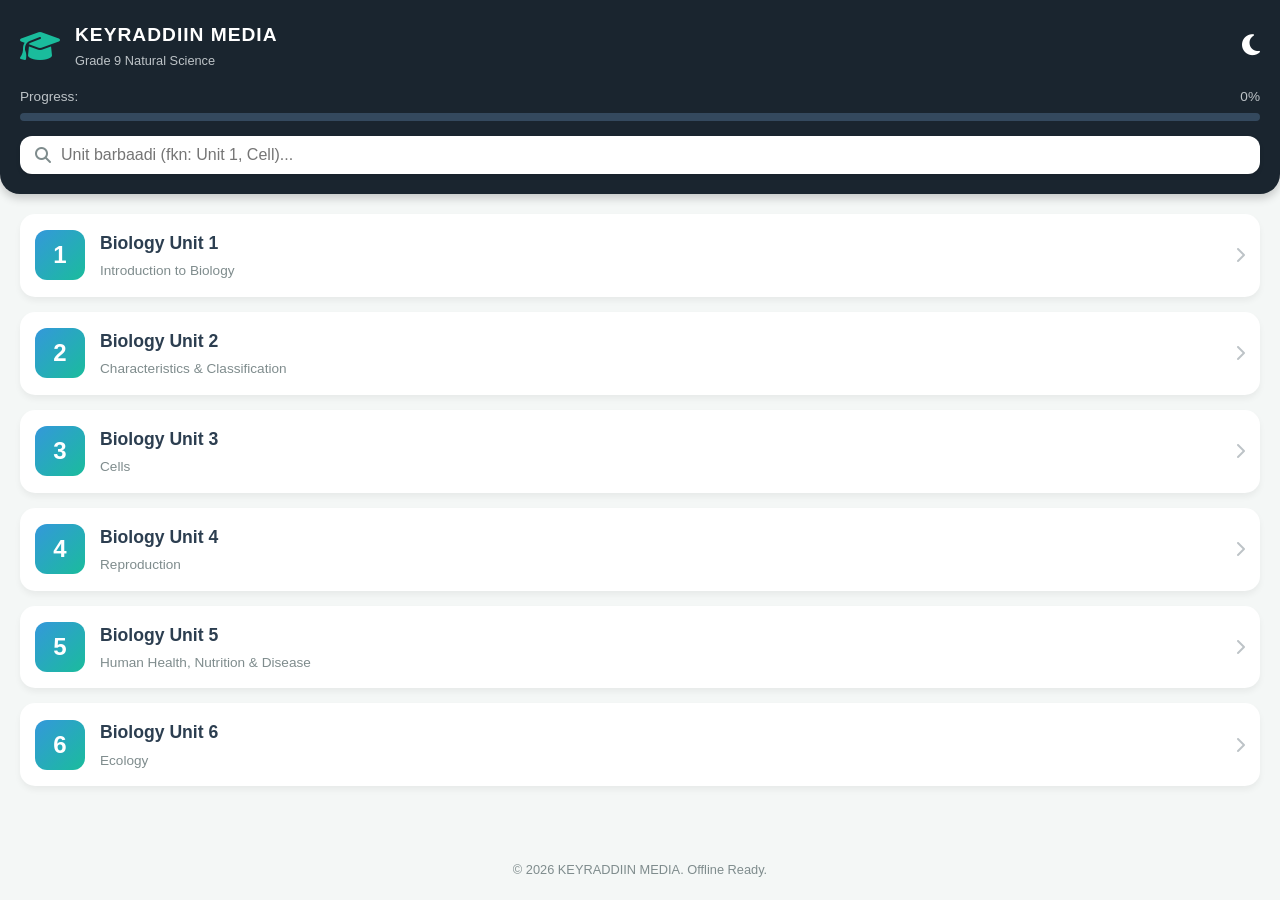
<file: index.html>
<!DOCTYPE html>
<html lang="om">
<head>
    <meta charset="UTF-8">
    <meta name="viewport" content="width=device-width, initial-scale=1.0">
    <title>Grade 9 Natural Science - KEYRADDIIN MEDIA</title>
    <link rel="stylesheet" href="css/style.css">
    <link rel="manifest" href="manifest.json">
    <!-- Font Awesome icons (Search fi Dark mode icons) -->
    <link rel="stylesheet" href="https://cdnjs.cloudflare.com/ajax/libs/font-awesome/6.4.0/css/all.min.css">
</head>
<body>
    <header>
        <div class="header-top">
            <div class="logo">
                <i class="fa-solid fa-graduation-cap"></i>
                <div>
                    <h1>KEYRADDIIN MEDIA</h1>
                    <p>Grade 9 Natural Science</p>
                </div>
            </div>
            <button id="themeToggle" class="theme-btn" onclick="toggleTheme()">
                <i class="fa-solid fa-moon"></i>
            </button>
        </div>

        <!-- Progress Bar -->
        <div class="progress-container">
            <div class="progress-text">
                <span>Progress:</span>
                <span id="progressPercent">0%</span>
            </div>
            <div class="progress-bar-bg">
                <div class="progress-bar-fill" id="progressBar" style="width: 0%;"></div>
            </div>
        </div>

        <!-- Search Bar -->
        <div class="search-container">
            <i class="fa-solid fa-search"></i>
            <input type="text" id="searchInput" placeholder="Unit barbaadi (fkn: Unit 1, Cell)..." onkeyup="searchUnits()">
        </div>
    </header>

    <main class="unit-list" id="unitList">
        <!-- Unit 1 -->
        <a href="units/biology-unit-1.html" class="unit-card" data-title="Introduction to Biology">
            <span class="unit-number">1</span>
            <div class="unit-info">
                <h2>Biology Unit 1</h2>
                <p>Introduction to Biology</p>
            </div>
            <i class="fa-solid fa-chevron-right arrow-icon"></i>
        </a>

        <!-- Unit 2 -->
        <a href="units/biology-unit-2.html" class="unit-card" data-title="Characteristics and Classification">
            <span class="unit-number">2</span>
            <div class="unit-info">
                <h2>Biology Unit 2</h2>
                <p>Characteristics & Classification</p>
            </div>
            <i class="fa-solid fa-chevron-right arrow-icon"></i>
        </a>

        <!-- Unit 3 -->
        <a href="units/biology-unit-3.html" class="unit-card" data-title="Cells">
            <span class="unit-number">3</span>
            <div class="unit-info">
                <h2>Biology Unit 3</h2>
                <p>Cells</p>
            </div>
            <i class="fa-solid fa-chevron-right arrow-icon"></i>
        </a>

        <!-- Unit 4 -->
        <a href="units/biology-unit-4.html" class="unit-card" data-title="Reproduction">
            <span class="unit-number">4</span>
            <div class="unit-info">
                <h2>Biology Unit 4</h2>
                <p>Reproduction</p>
            </div>
            <i class="fa-solid fa-chevron-right arrow-icon"></i>
        </a>

        <!-- Unit 5 -->
        <a href="units/biology-unit-5.html" class="unit-card" data-title="Human Health and Nutrition">
            <span class="unit-number">5</span>
            <div class="unit-info">
                <h2>Biology Unit 5</h2>
                <p>Human Health, Nutrition & Disease</p>
            </div>
            <i class="fa-solid fa-chevron-right arrow-icon"></i>
        </a>

        <!-- Unit 6 -->
        <a href="units/biology-unit-6.html" class="unit-card" data-title="Ecology">
            <span class="unit-number">6</span>
            <div class="unit-info">
                <h2>Biology Unit 6</h2>
                <p>Ecology</p>
            </div>
            <i class="fa-solid fa-chevron-right arrow-icon"></i>
        </a>
    </main>

    <footer>
        <p>&copy; 2026 KEYRADDIIN MEDIA. Offline Ready.</p>
    </footer>

    <script src="js/app.js"></script>
</body>
</html>
</file>
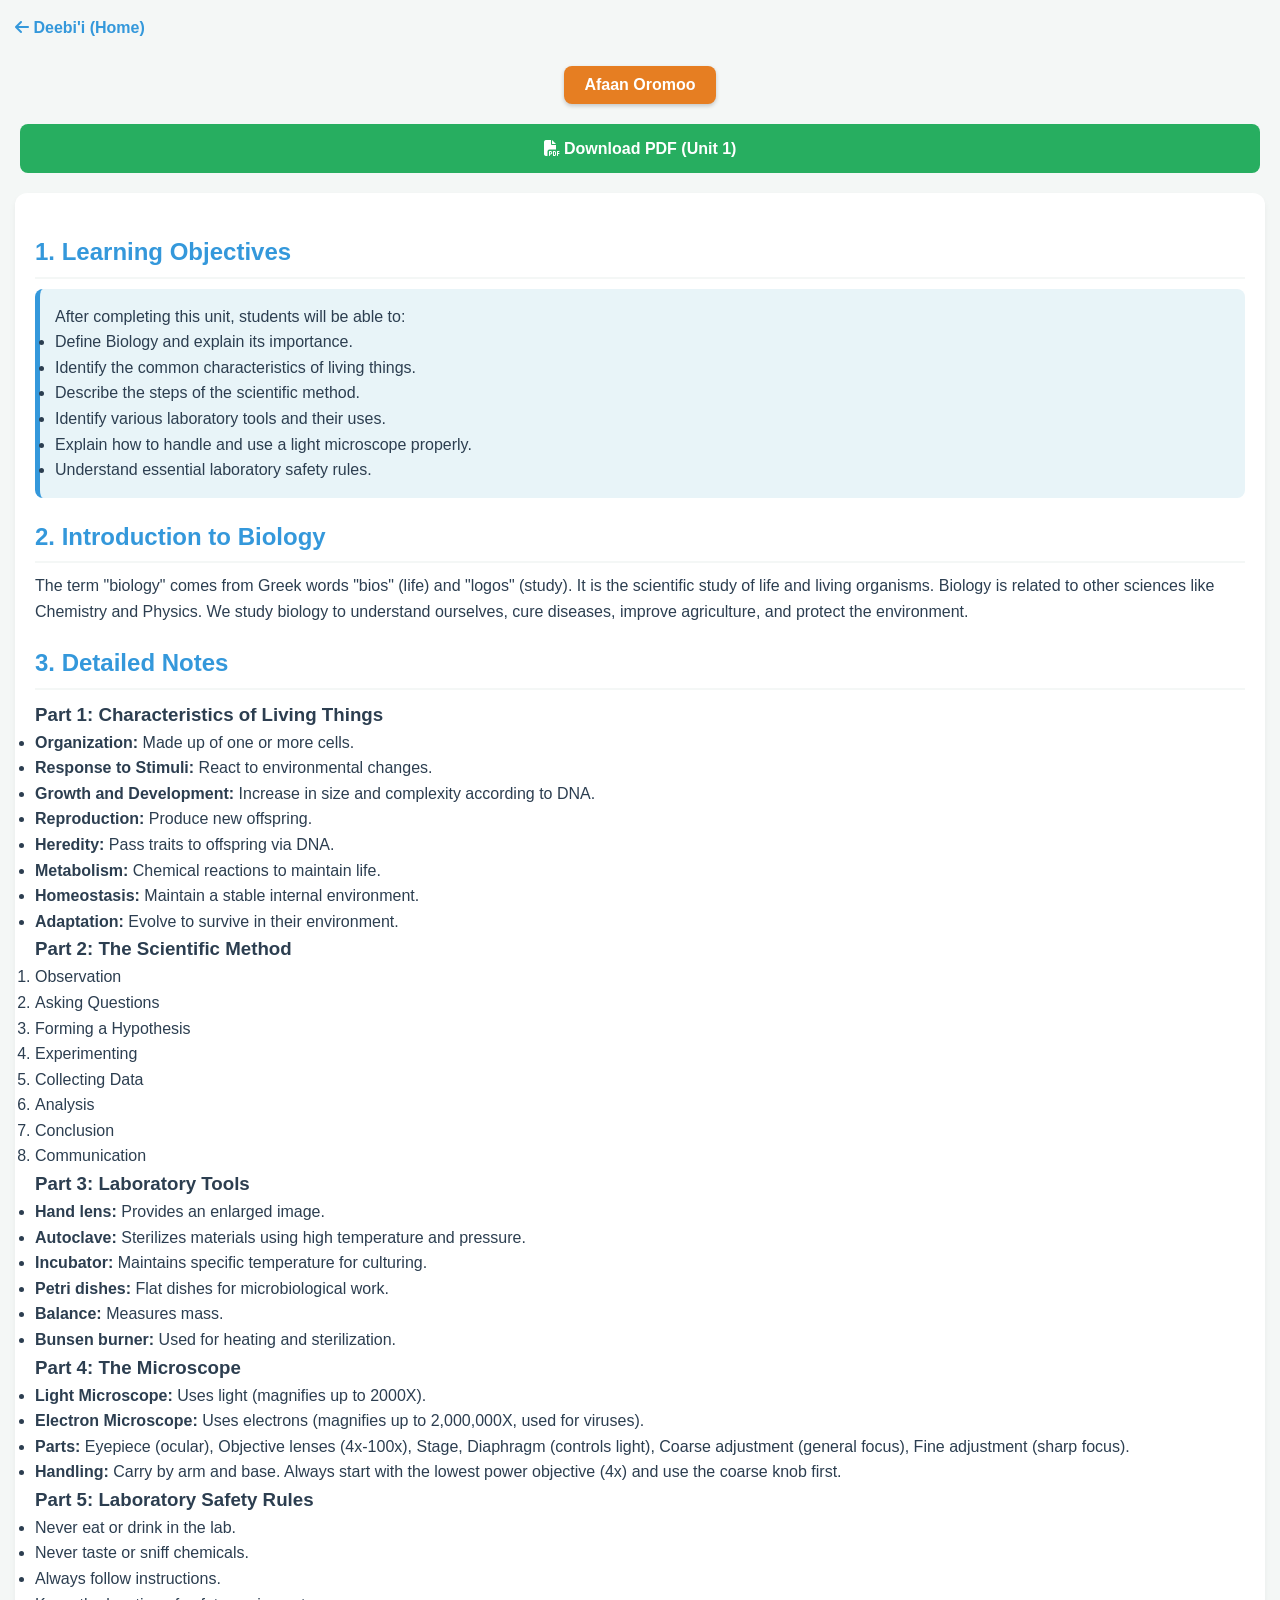
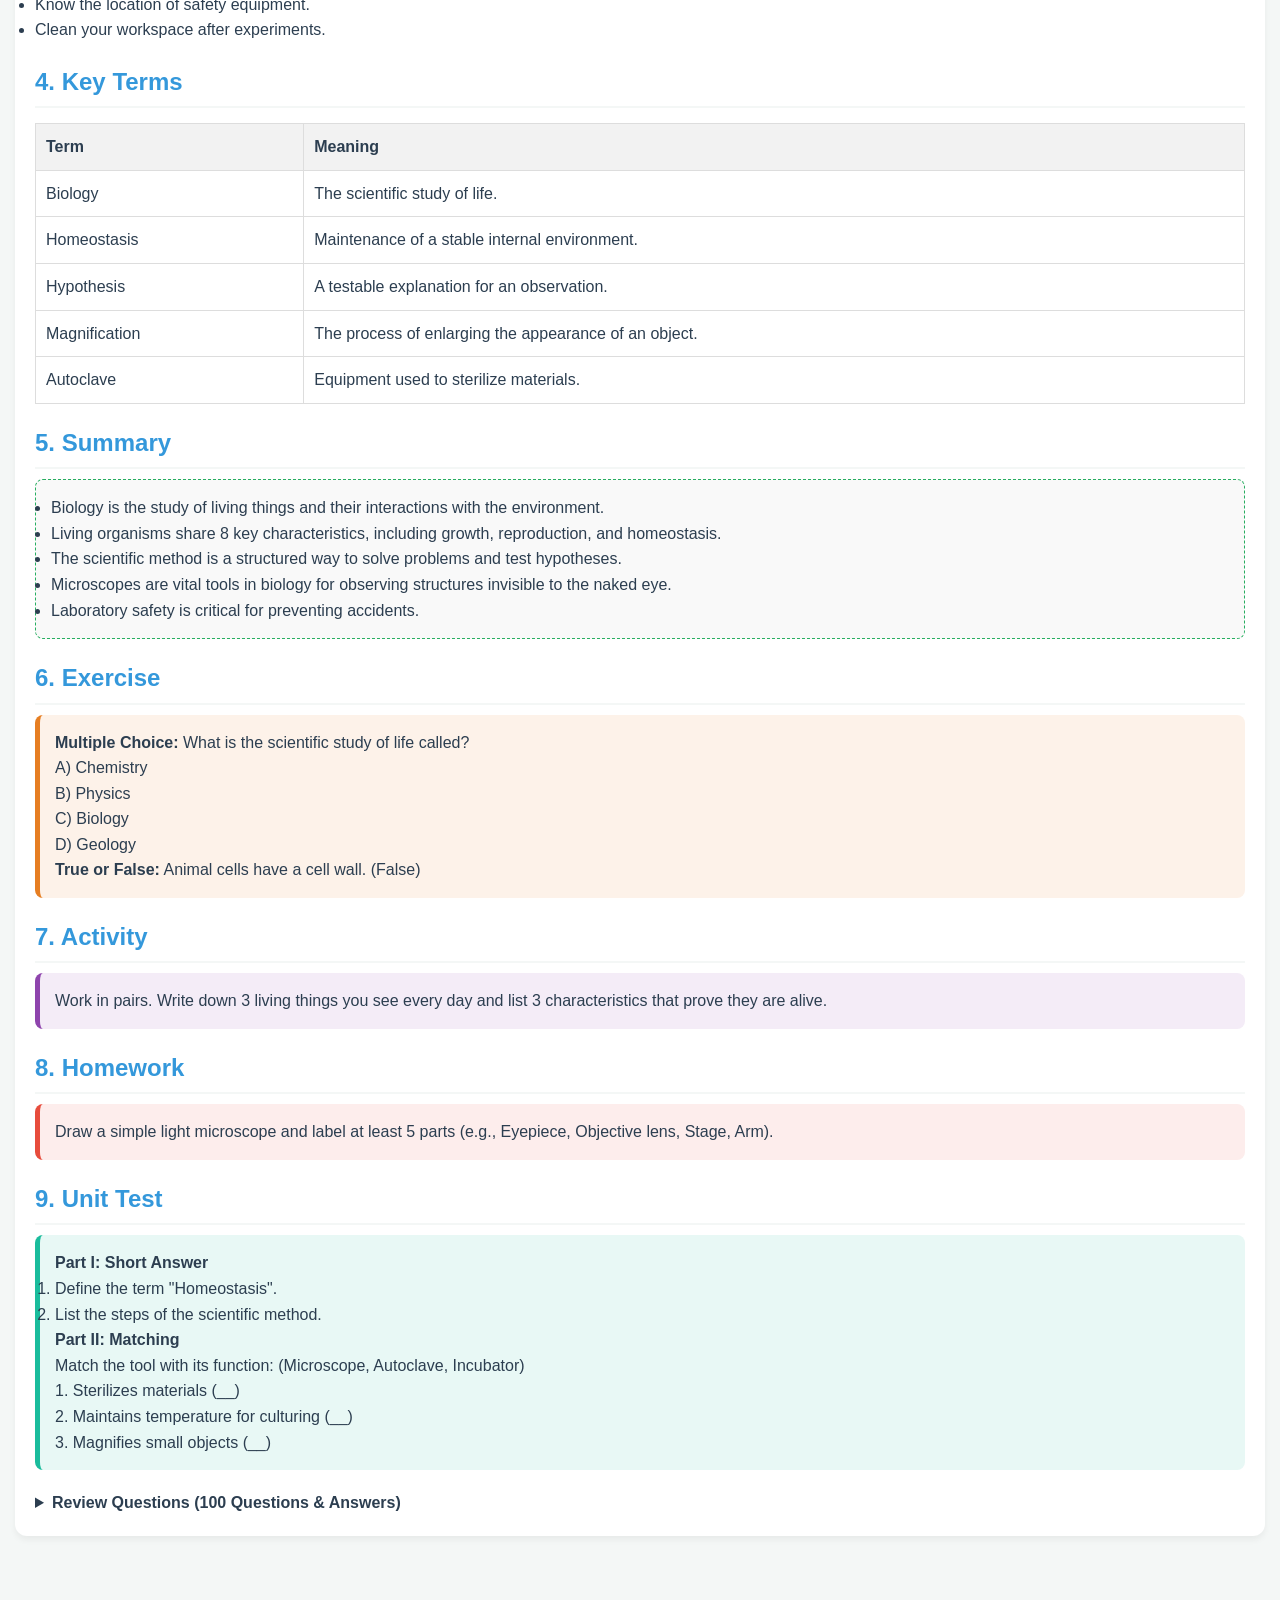
<file: units/biology-unit-1.html>
<!DOCTYPE html>
<html lang="en">
<head>
    <meta charset="UTF-8">
    <meta name="viewport" content="width=device-width, initial-scale=1.0">
    <title>Biology Unit 1 - Grade 9</title>
    <link rel="stylesheet" href="../css/style.css">
    <link rel="stylesheet" href="https://cdnjs.cloudflare.com/ajax/libs/font-awesome/6.4.0/css/all.min.css">
</head>
<body>
    <a href="../index.html" class="back-btn"><i class="fa-solid fa-arrow-left"></i> Deebi'i (Home)</a>

    <div style="text-align: center;">
        <button id="langBtn" class="lang-btn" onclick="toggleLanguage()">Afaan Oromoo</button>
    </div>

    <!-- PDF Button -->
    <a href="../pdfs/Grade_9_Biology_Unit_1_KEYRADDIIN_MEDIA.pdf" target="_blank" class="pdf-btn">
        <i class="fa-solid fa-file-pdf"></i> Download PDF (Unit 1)
    </a>

    <div class="unit-content">
        
        <!-- ================== ENGLISH VERSION ================== -->
        <div class="en-text">
            <h2 class="section-title">1. Learning Objectives</h2>
            <div class="objectives-box">
                <p>After completing this unit, students will be able to:</p>
                <ul>
                    <li>Define Biology and explain its importance.</li>
                    <li>Identify the common characteristics of living things.</li>
                    <li>Describe the steps of the scientific method.</li>
                    <li>Identify various laboratory tools and their uses.</li>
                    <li>Explain how to handle and use a light microscope properly.</li>
                    <li>Understand essential laboratory safety rules.</li>
                </ul>
            </div>

            <h2 class="section-title">2. Introduction to Biology</h2>
            <p>The term "biology" comes from Greek words "bios" (life) and "logos" (study). It is the scientific study of life and living organisms. Biology is related to other sciences like Chemistry and Physics. We study biology to understand ourselves, cure diseases, improve agriculture, and protect the environment.</p>

            <h2 class="section-title">3. Detailed Notes</h2>
            
            <h3>Part 1: Characteristics of Living Things</h3>
            <ul>
                <li><strong>Organization:</strong> Made up of one or more cells.</li>
                <li><strong>Response to Stimuli:</strong> React to environmental changes.</li>
                <li><strong>Growth and Development:</strong> Increase in size and complexity according to DNA.</li>
                <li><strong>Reproduction:</strong> Produce new offspring.</li>
                <li><strong>Heredity:</strong> Pass traits to offspring via DNA.</li>
                <li><strong>Metabolism:</strong> Chemical reactions to maintain life.</li>
                <li><strong>Homeostasis:</strong> Maintain a stable internal environment.</li>
                <li><strong>Adaptation:</strong> Evolve to survive in their environment.</li>
            </ul>

            <h3>Part 2: The Scientific Method</h3>
            <ol>
                <li>Observation</li>
                <li>Asking Questions</li>
                <li>Forming a Hypothesis</li>
                <li>Experimenting</li>
                <li>Collecting Data</li>
                <li>Analysis</li>
                <li>Conclusion</li>
                <li>Communication</li>
            </ol>

            <h3>Part 3: Laboratory Tools</h3>
            <ul>
                <li><strong>Hand lens:</strong> Provides an enlarged image.</li>
                <li><strong>Autoclave:</strong> Sterilizes materials using high temperature and pressure.</li>
                <li><strong>Incubator:</strong> Maintains specific temperature for culturing.</li>
                <li><strong>Petri dishes:</strong> Flat dishes for microbiological work.</li>
                <li><strong>Balance:</strong> Measures mass.</li>
                <li><strong>Bunsen burner:</strong> Used for heating and sterilization.</li>
            </ul>

            <h3>Part 4: The Microscope</h3>
            <ul>
                <li><strong>Light Microscope:</strong> Uses light (magnifies up to 2000X).</li>
                <li><strong>Electron Microscope:</strong> Uses electrons (magnifies up to 2,000,000X, used for viruses).</li>
                <li><strong>Parts:</strong> Eyepiece (ocular), Objective lenses (4x-100x), Stage, Diaphragm (controls light), Coarse adjustment (general focus), Fine adjustment (sharp focus).</li>
                <li><strong>Handling:</strong> Carry by arm and base. Always start with the lowest power objective (4x) and use the coarse knob first.</li>
            </ul>

            <h3>Part 5: Laboratory Safety Rules</h3>
            <ul>
                <li>Never eat or drink in the lab.</li>
                <li>Never taste or sniff chemicals.</li>
                <li>Always follow instructions.</li>
                <li>Know the location of safety equipment.</li>
                <li>Clean your workspace after experiments.</li>
            </ul>

            <h2 class="section-title">4. Key Terms</h2>
            <table class="key-terms-table">
                <tr><th>Term</th><th>Meaning</th></tr>
                <tr><td>Biology</td><td>The scientific study of life.</td></tr>
                <tr><td>Homeostasis</td><td>Maintenance of a stable internal environment.</td></tr>
                <tr><td>Hypothesis</td><td>A testable explanation for an observation.</td></tr>
                <tr><td>Magnification</td><td>The process of enlarging the appearance of an object.</td></tr>
                <tr><td>Autoclave</td><td>Equipment used to sterilize materials.</td></tr>
            </table>

            <h2 class="section-title">5. Summary</h2>
            <div class="summary-box">
                <ul>
                    <li>Biology is the study of living things and their interactions with the environment.</li>
                    <li>Living organisms share 8 key characteristics, including growth, reproduction, and homeostasis.</li>
                    <li>The scientific method is a structured way to solve problems and test hypotheses.</li>
                    <li>Microscopes are vital tools in biology for observing structures invisible to the naked eye.</li>
                    <li>Laboratory safety is critical for preventing accidents.</li>
                </ul>
            </div>

            <h2 class="section-title">6. Exercise</h2>
            <div class="exercise-box">
                <p><strong>Multiple Choice:</strong> What is the scientific study of life called?</p>
                <p>A) Chemistry <br> B) Physics <br> C) Biology <br> D) Geology</p>
                <p><strong>True or False:</strong> Animal cells have a cell wall. (False)</p>
            </div>

            <h2 class="section-title">7. Activity</h2>
            <div class="activity-box">
                <p>Work in pairs. Write down 3 living things you see every day and list 3 characteristics that prove they are alive.</p>
            </div>

            <h2 class="section-title">8. Homework</h2>
            <div class="homework-box">
                <p>Draw a simple light microscope and label at least 5 parts (e.g., Eyepiece, Objective lens, Stage, Arm).</p>
            </div>

            <h2 class="section-title">9. Unit Test</h2>
            <div class="test-box">
                <p><strong>Part I: Short Answer</strong></p>
                <ol>
                    <li>Define the term "Homeostasis".</li>
                    <li>List the steps of the scientific method.</li>
                </ol>
                <p><strong>Part II: Matching</strong></p>
                <p>Match the tool with its function: (Microscope, Autoclave, Incubator)</p>
                <p>1. Sterilizes materials (__)<br>2. Maintains temperature for culturing (__)<br>3. Magnifies small objects (__)</p>
            </div>

            <details>
                <summary><strong>Review Questions (100 Questions & Answers)</strong></summary>
                <div class="quiz-box">
                    <ol>
                        <li>What is the scientific study of life? <br><strong>A: C. Biology</strong></li>
                        <li>Which of the following is a characteristic of living things? <br><strong>A: B. Response to stimuli</strong></li>
                        <li>NOT a common characteristic of living systems? <br><strong>A: A. Being highly disordered</strong></li>
                        <li>Which tool is essential to observe cells? <br><strong>A: C. Microscope</strong></li>
                        <li>Fundamental part of biological investigation? <br><strong>A: D. Following the scientific method</strong></li>
                        <li>What does "homeostasis" refer to? <br><strong>A: D. Maintenance of relatively constant internal conditions</strong></li>
                        <li>Relationship between biology and chemistry? <br><strong>A: D. Chemistry provides tools and concepts to study biological molecules</strong></li>
                        <li>Studying living organisms requires merging info from? <br><strong>A: A. Chemistry</strong></li>
                        <li>Why do humans study living organisms? <br><strong>A: D. Because of inborn curiosity about the natural world</strong></li>
                        <li>How has biology contributed to everyday life? <br><strong>A: D. By discovering drugs used to treat diseases</strong></li>
                        <li>Example of how biology affects agriculture? <br><strong>A: C. Transformations in genetics and cell biology</strong></li>
                        <li>How does ecology help address environmental issues? <br><strong>A: C. By evaluating issues like global warming</strong></li>
                        <li>Biological process for alcoholic drinks? <br><strong>A: B. Fermentation</strong></li>
                        <li>First step in the scientific method? <br><strong>A: B. Making observations</strong></li>
                        <li>Step involving creating a testable explanation? <br><strong>A: B. Hypothesis formation</strong></li>
                        <li>Step where scientists gather and record data? <br><strong>A: A. Data collection</strong></li>
                        <li>Purpose of conducting an experiment? <br><strong>A: A. To test the hypothesis</strong></li>
                        <li>Step after analyzing the data? <br><strong>A: A. Drawing a conclusion</strong></li>
                        <li>Primary function of a hand lens? <br><strong>A: C. To magnify objects placed under it</strong></li>
                        <li>How does a hand lens assist compared to naked eye? <br><strong>A: A. It provides a clearer, larger image</strong></li>
                        <li>Which microscope is commonly used in biology? <br><strong>A: C. Compound light microscope</strong></li>
                        <li>Magnification power of a compound light microscope? <br><strong>A: C. 2000X</strong></li>
                        <li>What type of microscope uses a beam of electrons? <br><strong>A: A. Electron microscope</strong></li>
                        <li>Which is used to view viruses? <br><strong>A: B. Electron microscope</strong></li>
                        <li>Which microscope has a single lens? <br><strong>A: A. Simple light microscope</strong></li>
                        <li>What type of microscope has two eyepieces? <br><strong>A: D. Binocular compound microscope</strong></li>
                        <li>Primary use of glass slides? <br><strong>A: B. To hold specimens</strong></li>
                        <li>Purpose of an autoclave? <br><strong>A: A. To sterilize materials</strong></li>
                        <li>What does an incubator do? <br><strong>A: C. Maintains a specific environment for culturing</strong></li>
                        <li>Primary purpose of petri dishes? <br><strong>A: B. Culturing microorganisms</strong></li>
                        <li>Tool to culture microorganisms in liquid form? <br><strong>A: A. Culture tubes</strong></li>
                        <li>Laboratory tool used for mixing solutions? <br><strong>A: B. Flasks</strong></li>
                        <li>Main function of a balance? <br><strong>A: A. To measure mass</strong></li>
                        <li>Tool to control the amount of solution added? <br><strong>A: A. Dropper</strong></li>
                        <li>What are tongs used for? <br><strong>A: C. Lifting hot objects</strong></li>
                        <li>Tool to hold or pick up small objects? <br><strong>A: C. Forceps</strong></li>
                        <li>A spatula is shaped like? <br><strong>A: A. A spoon</strong></li>
                        <li>What are wash bottles used for? <br><strong>A: B. Rinsing laboratory materials</strong></li>
                        <li>Tool for heating and sterilizing materials? <br><strong>A: B. Bunsen burner</strong></li>
                        <li>Function of the dissecting tool kit? <br><strong>A: B. Dissecting animals</strong></li>
                        <li>Tool to collect insects? <br><strong>A: A. Insect net</strong></li>
                        <li>A fishing net is primarily used for? <br><strong>A: A. Fishing</strong></li>
                        <li>Main difference between simple and compound microscope? <br><strong>A: C. Compound microscope uses multiple lenses</strong></li>
                        <li>Best suited for observing bacteria? <br><strong>A: D. Compound light microscope</strong></li>
                        <li>Tool to measure the pH of a substance? <br><strong>A: A. pH meter</strong></li>
                        <li>Laboratory tool used to heat solutions? <br><strong>A: B. Hot plate</strong></li>
                        <li>Primary use of a crucible? <br><strong>A: C. Melting elements</strong></li>
                        <li>Tool to mix substances into solutions? <br><strong>A: B. Spatula</strong></li>
                        <li>Main function of a thermometer? <br><strong>A: D. Measuring temperature</strong></li>
                        <li>Tool to hold hot or cold water? <br><strong>A: A. Beaker</strong></li>
                        <li>Function of forceps? <br><strong>A: C. Picking up small objects</strong></li>
                        <li>Which is NOT a field tool? <br><strong>A: D. Dissecting tool kit</strong></li>
                        <li>Tool to sterilize by exposing to high temp and pressure? <br><strong>A: A. Autoclave</strong></li>
                        <li>Device that measures mass? <br><strong>A: A. Balance</strong></li>
                        <li>What is a culture tube used for? <br><strong>A: C. Culturing microorganisms</strong></li>
                        <li>Tool that maintains specific temp for growing microorganisms? <br><strong>A: A. Incubator</strong></li>
                        <li>Microscope using light and multiple lenses? <br><strong>A: D. Compound light microscope</strong></li>
                        <li>A microscope with two eyepieces is called? <br><strong>A: D. Binocular compound microscope</strong></li>
                        <li>Part used to look through? <br><strong>A: D. Eyepiece (Ocular)</strong></li>
                        <li>Function of the eyepiece tube? <br><strong>A: A. It holds the eyepiece</strong></li>
                        <li>Component providing magnification 4x to 100x? <br><strong>A: D. Objective lenses</strong></li>
                        <li>Part that supports the microscope and holds components? <br><strong>A: B. Arm</strong></li>
                        <li>Part connecting the eyepiece to objective lenses? <br><strong>A: B. Body tube</strong></li>
                        <li>What does the nose piece do? <br><strong>A: D. Changes the magnification</strong></li>
                        <li>Coarse adjustment knob is used to? <br><strong>A: D. Move the specimen closer for general focus</strong></li>
                        <li>Fine adjustment knob helps to? <br><strong>A: D. Sharpen the focus of the specimen</strong></li>
                        <li>Platform where the slide is placed? <br><strong>A: A. Stage</strong></li>
                        <li>Function of the stage clip? <br><strong>A: D. Hold the glass slide in place</strong></li>
                        <li>Aperture is located on the stage to? <br><strong>A: D. Allow light to reach the specimen</strong></li>
                        <li>Purpose of the microscope illuminator? <br><strong>A: B. Provide a light source</strong></li>
                        <li>Where is the illuminator located? <br><strong>A: A. At the base</strong></li>
                        <li>Function of the condenser? <br><strong>A: D. Focus light on the specimen</strong></li>
                        <li>Part controlling amount of light reaching specimen? <br><strong>A: D. Diaphragm (Iris)</strong></li>
                        <li>Where is the diaphragm located? <br><strong>A: C. Under the stage</strong></li>
                        <li>Function of the base? <br><strong>A: B. Support all the microscope parts</strong></li>
                        <li>Part that can change magnification? <br><strong>A: C. Nose piece</strong></li>
                        <li>Component for fine-tuning focus? <br><strong>A: C. Fine adjustment knob</strong></li>
                        <li>Part holding the objective lenses? <br><strong>A: A. Nose piece</strong></li>
                        <li>Part adjusting distance between stage and objective? <br><strong>A: C. Fine adjustment knob</strong></li>
                        <li>Crucial part for controlling light? <br><strong>A: C. Diaphragm</strong></li>
                        <li>Part holding the slide in place? <br><strong>A: B. Stage clip</strong></li>
                        <li>Component focusing light onto specimen? <br><strong>A: C. Condenser</strong></li>
                        <li>Part providing illumination? <br><strong>A: A. Illuminator</strong></li>
                        <li>Part to hold for safe transportation? <br><strong>A: A. Base and arm</strong></li>
                        <li>Knob used first under low power? <br><strong>A: B. Coarse adjustment knob</strong></li>
                        <li>Correct action after finishing with slide? <br><strong>A: C. Lower the stage and remove the slide</strong></li>
                        <li>Why use lens paper and alcohol? <br><strong>A: C. To ensure the lens remains free from scratches</strong></li>
                        <li>Objective lens set over stage before storing? <br><strong>A: A. 4x</strong></li>
                        <li>Recommended procedure for wrapping power cord? <br><strong>A: D. Wrap it neatly and secure it with a tie</strong></li>
                        <li>How should oculars be positioned? <br><strong>A: B. Facing the back of the cabinet</strong></li>
                        <li>Why follow instructions? <br><strong>A: B. To prevent accidents and maintain safety</strong></li>
                        <li>NOT allowed in the laboratory? <br><strong>A: A. Drinking beverages</strong></li>
                        <li>Purpose of knowing safety equipment location? <br><strong>A: A. To respond quickly during an emergency</strong></li>
                        <li>Important lab safety rule? <br><strong>A: B. Never eat or drink in the laboratory</strong></li>
                        <li>When to clean experiment area? <br><strong>A: C. After each experiment</strong></li>
                        <li>What to do if you spill a chemical? <br><strong>A: D. Inform your teacher and follow proper cleanup procedures</strong></li>
                        <li>Why never taste/sniff chemicals? <br><strong>A: D. It could be dangerous and harmful to your health</strong></li>
                        <li>What to do before leaving lab? <br><strong>A: D. Switch off all electrical devices and clean your workspace</strong></li>
                        <li>Appropriate behavior in lab? <br><strong>A: D. Acting responsibly and carefully</strong></li>
                        <li>What to do if you spill chemical on yourself? <br><strong>A: C. Clean it up immediately using cold water</strong></li>
                    </ol>
                </div>
            </details>
        </div>

        <!-- ================== AFAAN OROMOO VERSION ================== -->
        <div class="om-text">
            <h2 class="section-title">1. Kaayyoo Barnootaa (Learning Objectives)</h2>
            <div class="objectives-box">
                <p>Erga kutaa kana xumurani booda, barattoonni:</p>
                <ul>
                    <li>Biology hiikanii fi faayidaa isaa ibsuu ni danda'u.</li>
                    <li>Amaloota wantoota lubbuu qaban adda baasuu ni danda'u.</li>
                    <li>Tarkaanfiiwwan mala saayinsii (scientific method) ibsuu ni danda'u.</li>
                    <li>Meeshaalee labaraatorii adda addaa fi hojii isaanii beekuu ni danda'u.</li>
                    <li>Maaykirooskooppii akkamitti qabatanii itti fayyadamuu ni danda'u.</li>
                    <li>Seera nageenya labaraatorii ijoo hubachuu ni danda'u.</li>
                </ul>
            </div>

            <h2 class="section-title">2. Seensa Biology (Introduction)</h2>
            <p>Jechi "Biology" jedhu jechoota Giriikii "bios" (lubbuu) fi "logos" (qorannoo) irraa dhufe. Kun qorannoo saayinsii lubbuu fi wantoota lubbuu qabaniiti. Biology saayinsii biroo kan akka Chemistry fi Physics waliin hariiroo qaba. Nuti Biology kan barannu ofii keenya hubachuuf, dhukkuboota wal'aaluuf, qonna fooyyessuuf fi naannoo eeguufi.</p>

            <h2 class="section-title">3. Yaadannoo Barnootaa (Detailed Notes)</h2>
            
            <h3>Kutaa 1: Amaloota Wantoota Lubbuu Qaban</h3>
            <ul>
                <li><strong>Qindoomina:</strong> Seelii tokko ykn isaa ol irraa ijaaramuu.</li>
                <li><strong>Deebii Kaka'umsaaf Kennuu:</strong> Jijjiirama naannootiif deebii kennuu.</li>
                <li><strong>Guddina fi Misooma:</strong> Baay'ina fi walxaxummaa DNA hordofuun dabaluu.</li>
                <li><strong>Walhormaata:</strong> Sanyii haaraa dhalachuu.</li>
                <li><strong>Dhaala:</strong> DNA'n amala dhalootaaf dabarsuu.</li>
                <li><strong>Metabolizimii:</strong> Lubbuun jiraachuuf sochii keemikaalaa raawwachuu.</li>
                <li><strong>Homeostasis:</strong> Haala qaama keessoo tasgabbii qabu eeguu.</li>
                <li><strong>Madaqinsa:</strong> Naannoo keessa jiraachuuf jijjiiramuu.</li>
            </ul>

            <h3>Kutaa 2: Mala Saayinsii (The Scientific Method)</h3>
            <ol>
                <li>Qorannoo/Mul'achuu (Observation)</li>
                <li>Gaaffii gaafachuu</li>
                <li>Yaada dhiyeessuu (Hypothesis)</li>
                <li>Eksperimentii raawwachuu</li>
                <li>Odeeffannoo sassaabuu</li>
                <li>Xiinxaluu (Analysis)</li>
                <li>Murtee kennuu</li>
                <li>Gabaasuu (Communication)</li>
            </ol>

            <h3>Kutaa 3: Meeshaalee Labaraatorii</h3>
            <ul>
                <li><strong>Hand lens:</strong> Suuraa guddisuun agarsiisa.</li>
                <li><strong>Autoclave:</strong> Ho'ina fi dhiibbaa guddaan meeshaalee qulqulleessa.</li>
                <li><strong>Incubator:</strong> Ho'ina addaa eeggatee waan itti guddatan guddisa.</li>
                <li><strong>Petri dishes:</strong> Meeshaa adda addaa keessatti guddifachuuf oolu.</li>
                <li><strong>Balance:</strong> Ulfina safara.</li>
                <li><strong>Bunsen burner:</strong> Waan ho'isuuf fi qulqulleessuuf oola.</li>
            </ul>

            <h3>Kutaa 4: Maaykirooskooppii</h3>
            <ul>
                <li><strong>Maaykirooskooppii Ifaa:</strong> Ifa fayyadama (hanga 2000X guddisee agarsiisa).</li>
                <li><strong>Maaykirooskooppii Elektiroonii:</strong> Elektiroonii fayyadama (hanga 2,000,000X, vaayirasii ilaaluuf).</li>
                <li><strong>Kutaalee:</strong> Eyepiece, Objective lenses (4x-100x), Stage, Diaphragm (ifa to'ata), Coarse adjustment (wanta guddaa focus godha), Fine adjustment (wanta xixiqqaa focus godha).</li>
                <li><strong>Qabachuu:</strong> Harka fi bu'uura isaatiin qabachuu. Yeroo hunda humna gabaabaa (4x) irraa jalqabuu fi coarse knob fayyadamuu.</li>
            </ul>

            <h3>Kutaa 5: Seera Nageenya Labaraatorii</h3>
            <ul>
                <li>Labaraatorii keessatti gonkumaa hin nyaatin, hin dhugin.</li>
                <li>Keemikaalota gonkumaa hin dhandhamin, hin urgoofin.</li>
                <li>Yeroo hunda qajeelfama hordofaa.</li>
                <li>Bakka meeshaaleen nageenyaa jiran beekaa.</li>
                <li>Erga eksperimentiin xumurame booda iddoo hojii kee qulqulleessi.</li>
            </ul>

            <h2 class="section-title">4. Jechoota Ijoo (Key Terms)</h2>
            <table class="key-terms-table">
                <tr><th>Jecha</th><th>Hiika</th></tr>
                <tr><td>Biology</td><td>Qorannoo saayinsii lubbuu.</td></tr>
                <tr><td>Homeostasis</td><td>Haala naannoo qaama keessoo tasgabbii qabu eeguu.</td></tr>
                <tr><td>Hypothesis</td><td>Yaada qoratamuu danda'u kan qorannoodhaaf dhiyaatu.</td></tr>
                <tr><td>Magnification</td><td>Adeemsa wanti tokko guddaa ta'ee mul'atu.</td></tr>
                <tr><td>Autoclave</td><td>Meeshaa qulqulleessuuf oolu.</td></tr>
            </table>

            <h2 class="section-title">5. Cuunfaa (Summary)</h2>
            <div class="summary-box">
                <ul>
                    <li>Biology qorannoo wantoota lubbuu qabanii fi naannoo isaanii waliin hariiroo isaaniiti.</li>
                    <li>Wantoonni lubbuu qaban amaloota ijoo 8 qabu, akka guddinaa, walhormaataa fi homeostasis.</li>
                    <li>Malli saayinsii karaa sirriitti qindaa'e rakkoo furuuf fi yaada qorachuuf gargaaru dha.</li>
                    <li>Maaykirooskooppiin meeshaa biqiltoota fi bineensota xixiqqaa ilaaluuf baay'ee barbaachisu dha.</li>
                    <li>Nageenyi labaraatorii balaa ittisuuf baay'ee barbaachisa.</li>
                </ul>
            </div>

            <h2 class="section-title">6. Shaakala (Exercise)</h2>
            <div class="exercise-box">
                <p><strong>Filannoo:</strong> Qorannoo saayinsii lubbuu maqaa maaliin waamama?</p>
                <p>A) Chemistry <br> B) Physics <br> C) Biology <br> D) Geology</p>
                <p><strong>Dhugaa ykn Soba:</strong> Seeliin bineensaa dallaa seelii qaba. (Soba)</p>
            </div>

            <h2 class="section-title">7. Hojii Shaakalaa (Activity)</h2>
            <div class="activity-box">
                <p>Cimdiwwan lamatti hojjedhaa. Wantoota lubbuu qaban guyyaa guyyaan argitan 3 barreessaa, akkasumas amaloota lubbuu qabaachuu isaanii mirkaneessan 3 barreessaa.</p>
            </div>

            <h2 class="section-title">8. Hojii Manaa (Homework)</h2>
            <div class="homework-box">
                <p>Maaykirooskooppii ifaa salphaa kaasii, kutaa isaa yoo xiqqaate 5 (fkn: Eyepiece, Objective lens, Stage, Arm) mallattoo itti godhi.</p>
            </div>

            <h2 class="section-title">9. Qormaata Unit (Unit Test)</h2>
            <div class="test-box">
                <p><strong>Kutaa I: Deebii Gabaabaa</strong></p>
                <ol>
                    <li>Jecha "Homeostasis" hiiki.</li>
                    <li>Tarkaanfiiwwan mala saayinsii tarreessi.</li>
                </ol>
                <p><strong>Kutaa II: Walsimsiisuu</strong></p>
                <p>Meeshaa hojii isaa waliin walsimsiisi: (Maaykirooskooppii, Autoclave, Incubator)</p>
                <p>1. Meeshaalee qulqulleessa (__)<br>2. Ho'ina eeggatee waan itti hin guddanne guddisa (__)<br>3. Wantoota xixiqqaa guddisa (__)</p>
            </div>

            <details>
                <summary><strong>Gaaffiiwwan Shaakalaa (100 fi Deebii isaanii)</strong></summary>
                <div class="quiz-box">
                    <ol>
                        <li>Qorannoo saayinsii lubbuu maali? <br><strong>D: C. Biology</strong></li>
                        <li>Amala wantoota lubbuu qaban kami? <br><strong>D: B. Kaka'umsaaf deebii kennuu</strong></li>
                        <li>Amala waliigalaa lubbuu hin taane? <br><strong>D: A. Baay'ee qindoomina dhabuu</strong></li>
                        <li>Meeshaa seelii ilaaluuf barbaachisu? <br><strong>D: C. Maaykirooskooppii</strong></li>
                        <li>Kutaa qorannoo lubbuu ijoo? <br><strong>D: D. Mala saayinsii hordofuu</strong></li>
                        <li>"Homeostasis" jechuun maali? <br><strong>D: D. Haala naannoo keessoo tasgabbii qabu eeguu</strong></li>
                        <li>Hariiroo Biology fi Chemistry? <br><strong>D: D. Chemistry meeshaalee fi yaad-rimee qorannoo molekiyulii lubbuuf kennu</strong></li>
                        <li>Qorannoo lubbuuf saayinsii biraa barbaachisu? <br><strong>D: A. Chemistry</strong></li>
                        <li>Maaliifan lubbuu qorannu? <br><strong>D: D. Sababni isaa beekumsa uumamaa barbaaduu</strong></li>
                        <li>Biology jireenya guyyaa guyyaa akkamitti gargaare? <br><strong>D: D. Qoricha dhukkubootaaf oolu argachuun</strong></li>
                        <li>Faayidaa Biology qonnaaf? <br><strong>D: C. Jijjiirama jeneetiksii fi seelii</strong></li>
                        <li>Ekoolojiin akkamitti gargaara? <br><strong>D: C. Dhukkuba ho'ina addunyaa xiinxaluun</strong></li>
                        <li>Adeemsa farsoo hojjechuuf oolu? <br><strong>D: B. Fermentation</strong></li>
                        <li>Tarkaanfii jalqabaa mala saayinsii? <br><strong>D: B. Qorannoo/Mul'achuu</strong></li>
                        <li>Tarkaanfii yaada qoratamuu danda'u dhiyeessuu? <br><strong>D: B. Yaada dhiyeessuu (Hypothesis)</strong></li>
                        <li>Tarkaanfii odeeffannoo sassaabuu? <br><strong>D: A. Odeeffannoo sassaabuu</strong></li>
                        <li>Kaayyoo eksperimentii raawwachuu? <br><strong>D: A. Yaada qorachuuf</strong></li>
                        <li>Tarkaanfii odeeffannoo xiinxaluu booda dhufu? <br><strong>D: A. Murtee kennuu</strong></li>
                        <li>Hojii hand lens? <br><strong>D: C. Wantoota guddisuun agarsiisuu</strong></li>
                        <li>Hand lens ijaan ilaaluu caalaa maal hojjeta? <br><strong>D: A. Suuraa ifaa fi guddaa kenna</strong></li>
                        <li>Maaykirooskooppii Biology keessatti baay'ee oolu? <br><strong>D: C. Compound light microscope</strong></li>
                        <li>Guddina compound light microscope? <br><strong>D: C. 2000X</strong></li>
                        <li>Maaykirooskooppii elektiroonii fayyadamu? <br><strong>D: A. Electron microscope</strong></li>
                        <li>Vaayirasii ilaaluuf oolu? <br><strong>D: B. Electron microscope</strong></li>
                        <li>Maaykirooskooppii lensii tokko qabu? <br><strong>D: A. Simple light microscope</strong></li>
                        <li>Maaykirooskooppii eyepiece lama qabu? <br><strong>D: D. Binocular compound microscope</strong></li>
                        <li>Hojii glass slides? <br><strong>D: B. Wanta qoratamu qabachuu</strong></li>
                        <li>Hojii autoclave? <br><strong>D: A. Meeshaalee qulqulleessuu</strong></li>
                        <li>Incubator maal hojjeta? <br><strong>D: C. Ho'ina addaa eeggatee guddifachuu</strong></li>
                        <li>Hojii petri dishes? <br><strong>D: B. Mikroobii guddifachuu</strong></li>
                        <li>Mikroobii dhangala'aa keessa guddifachuuf? <br><strong>D: A. Culture tubes</strong></li>
                        <li>Meeshaa dhangala'aa makuuf oolu? <br><strong>D: B. Flasks</strong></li>
                        <li>Hojii balance? <br><strong>D: A. Ulfina safaruu</strong></li>
                        <li>Hamma dhangala'aa to'achuuf? <br><strong>D: A. Dropper</strong></li>
                        <li>Hojii tongs? <br><strong>D: C. Wanta ho'aa qabachuu</strong></li>
                        <li>Wanta xixiqqaa qabachuuf? <br><strong>D: C. Forceps</strong></li>
                        <li>Bocni spatula akkam? <br><strong>D: A. Cuuchii fakkaata</strong></li>
                        <li>Hojii wash bottles? <br><strong>D: B. Meeshaalee labaraatorii dhiqachuu</strong></li>
                        <li>Meeshaa ho'isuuf fi qulqulleessuuf? <br><strong>D: B. Bunsen burner</strong></li>
                        <li>Hojii dissecting tool kit? <br><strong>D: B. Bineensota baqaqsanii ilaaluu</strong></li>
                        <li>Ilbiisa qabachuuf? <br><strong>D: A. Insect net</strong></li>
                        <li>Hojii fishing net? <br><strong>D: A. Qabachuu (Fishing)</strong></li>
                        <li>Garaagarummaa simple fi compound microscope? <br><strong>D: C. Compound lensii hedduu qaba</strong></li>
                        <li>Baakteeriyaa ilaaluuf gaarii? <br><strong>D: D. Compound light microscope</strong></li>
                        <li>pH safaruuf? <br><strong>D: A. pH meter</strong></li>
                        <li>Dhangala'aa ho'isuuf? <br><strong>D: B. Hot plate</strong></li>
                        <li>Hojii crucible? <br><strong>D: C. Elementoota baasuuf (melting)</strong></li>
                        <li>Wantoota makuuf? <br><strong>D: B. Spatula</strong></li>
                        <li>Ho'ina safaruuf? <br><strong>D: D. Thermometer</strong></li>
                        <li>Bishaan ho'aa ykn qorraa qabachuuf? <br><strong>D: A. Beaker</strong></li>
                        <li>Hojii forceps? <br><strong>D: C. Wanta xixiqqaa qabachuu</strong></li>
                        <li>Meeshaa dirree hin taane? <br><strong>D: D. Dissecting tool kit</strong></li>
                        <li>Ho'ina fi dhiibbaan qulqulleessu? <br><strong>D: A. Autoclave</strong></li>
                        <li>Ulfina safaru? <br><strong>D: A. Balance</strong></li>
                        <li>Hojii culture tube? <br><strong>D: C. Mikroobii guddifachuu</strong></li>
                        <li>Ho'ina eeggatee mikroobii guddisu? <br><strong>D: A. Incubator</strong></li>
                        <li>Ifa fi lensii hedduu fayyadamu? <br><strong>D: D. Compound light microscope</strong></li>
                        <li>Eyepiece lama qabu? <br><strong>D: D. Binocular compound microscope</strong></li>
                        <li>Kutaa ittiin ilaalan? <br><strong>D: D. Eyepiece (Ocular)</strong></li>
                        <li>Hojii eyepiece tube? <br><strong>D: A. Eyepiece qabata</strong></li>
                        <li>Guddina 4x - 100x kennu? <br><strong>D: D. Objective lenses</strong></li>
                        <li>Maaykirooskooppii deeggaru? <br><strong>D: B. Arm</strong></li>
                        <li>Eyepiece fi objective wal qunnamsiisu? <br><strong>D: B. Body tube</strong></li>
                        <li>Hojii nose piece? <br><strong>D: D. Guddina jijjiiruu</strong></li>
                        <li>Coarse adjustment knob hojii? <br><strong>D: D. Wanta guddaa focus godhu</strong></li>
                        <li>Fine adjustment knob hojii? <br><strong>D: D. Focus ifa godhu</strong></li>
                        <li>Bakka slide kaa'amu? <br><strong>D: A. Stage</strong></li>
                        <li>Hojii stage clip? <br><strong>D: D. Slide qabachuu</strong></li>
                        <li>Aperture eessatti argama? <br><strong>D: D. Ifa wanta ilaalamuuf darbuu</strong></li>
                        <li>Kaayyoo illuminator? <br><strong>D: B. Madda ifaa kennuu</strong></li>
                        <li>Illuminator eessatti argama? <br><strong>D: A. Bu'uura (Base) irratti</strong></li>
                        <li>Hojii condenser? <br><strong>D: D. Ifa wanta ilaalamu irratti xiyyeeffachuu</strong></li>
                        <li>Ifa to'atu? <br><strong>D: D. Diaphragm (Iris)</strong></li>
                        <li>Diaphragm eessatti argama? <br><strong>D: C. Stage jala</strong></li>
                        <li>Hojii base? <br><strong>D: B. Kutaalee hunda deeggaruu</strong></li>
                        <li>Guddina jijjiiru? <br><strong>D: C. Nose piece</strong></li>
                        <li>Focus sirreessu? <br><strong>D: C. Fine adjustment knob</strong></li>
                        <li>Objective lenses qabata? <br><strong>D: A. Nose piece</strong></li>
                        <li>Fageenya stage fi objective sirreessa? <br><strong>D: C. Fine adjustment knob</strong></li>
                        <li>Ifa to'achuuf barbaachisaa? <br><strong>D: C. Diaphragm</strong></li>
                        <li>Slide qabata? <br><strong>D: B. Stage clip</strong></li>
                        <li>Ifa wanta ilaalamu irratti xiyyeeffata? <br><strong>D: C. Condenser</strong></li>
                        <li>Ifa kennu? <br><strong>D: A. Illuminator</strong></li>
                        <li>Maaykirooskooppii sochoosuuf qabnamu? <br><strong>D: A. Base fi Arm</strong></li>
                        <li>Knob jalqaba fayyadamnu? <br><strong>D: B. Coarse adjustment knob</strong></li>
                        <li>Erga hojii xumurte booda maal gochuu qabda? <br><strong>D: C. Stage gadi buusuun slide baasuu</strong></li>
                        <li>Maaliif lens paper fi alcohol fayyadamna? <br><strong>D: C. Lensiin akka hin miidhamne</strong></li>
                        <li>Yeroo maaykirooskooppii kaawuu lensii kam fayyadamna? <br><strong>D: A. 4x</strong></li>
                        <li>Karaa sirrii fiilaa kaa'uu? <br><strong>D: D. Sirriitti marsee hidhuu</strong></li>
                        <li>Eyepiece akkamitti kaa'ama? <br><strong>D: B. Gara duuba cabinetii</strong></li>
                        <li>Maaliif qajeelfama hordofna? <br><strong>D: B. Balaa ittisuuf</strong></li>
                        <li>Labaraatorii keessatti hin hayyamamu? <br><strong>D: A. Dhugaatii dhuguu</strong></li>
                        <li>Bakka meeshaa nageenyaa beekuun faayidaa maali? <br><strong>D: A. Balaa yeroo mudatetti saffisaan deebii kennuuf</strong></li>
                        <li>Seera nageenya ijoo? <br><strong>D: B. Labaraatorii keessatti gonkumaa hin nyaatin, hin dhugin</strong></li>
                        <li>Yeroo kam bakka hojii qulqulleessuu qabna? <br><strong>D: C. Eksperimentii tokkoon tokkoon booda</strong></li>
                        <li>Yoo keemikaalii dhangalaaste maal gochuu qabda? <br><strong>D: D. Barsiisaa keetti himtee qulqulleessi</strong></li>
                        <li>Maaliif keemikaalii hin dhandhamnu? <br><strong>D: D. Fayyaa keetiif balaa waan ta'eef</strong></li>
                        <li>Dura labaraatorii keessaa bahuu maal gochuu qabda? <br><strong>D: D. Meeshaalee elektirikii cibsuu fi iddoo hojii qulqulleessuu</strong></li>
                        <li>Amala labaraatorii keessatti gaarii? <br><strong>D: D. Itti gaafatamummaa fi eegumsaan hojjechuu</strong></li>
                        <li>Yoo keemikaalii qaama kee irratti dhangalaaste maal gochuu qabda? <br><strong>D: C. Saffisaan bishaan qorraan dhiqachuu</strong></li>
                    </ol>
                </div>
            </details>
        </div>

    </div>

    <script src="../js/app.js"></script>
</body>
</html>
</file>
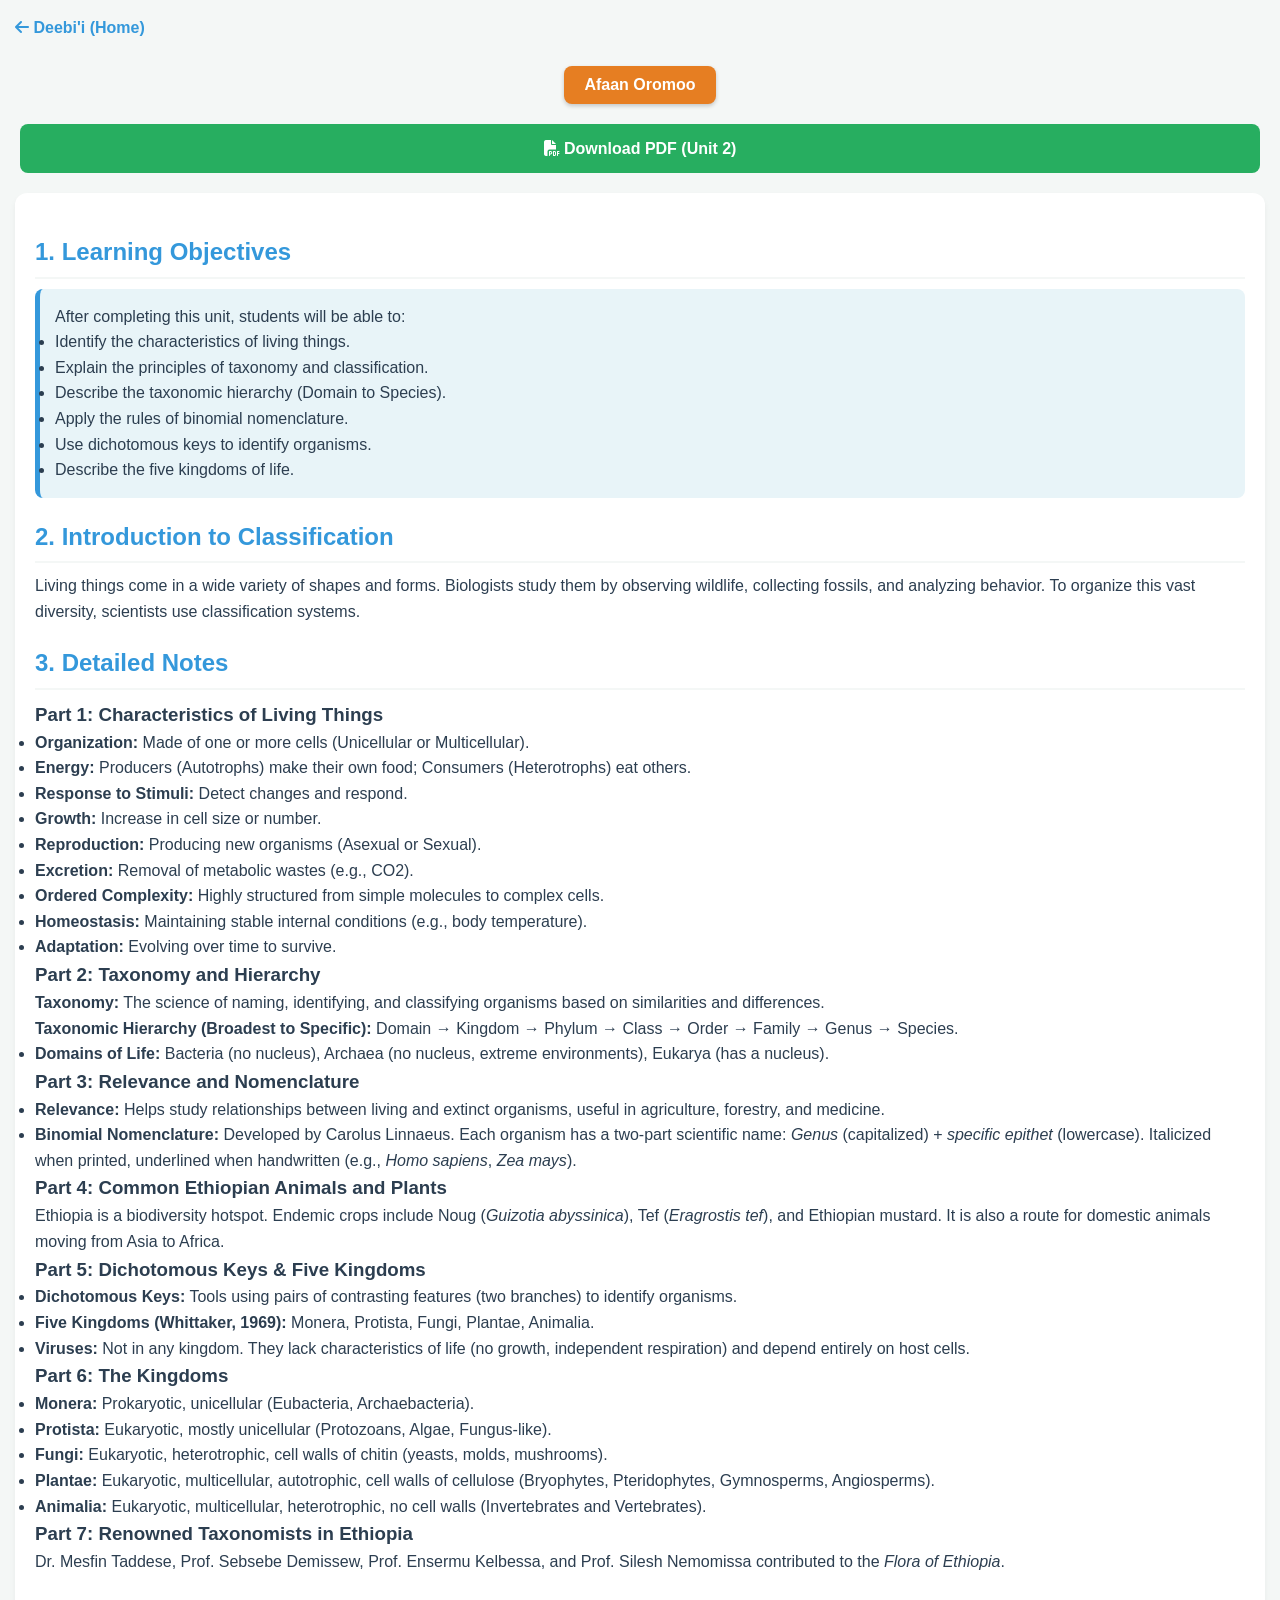
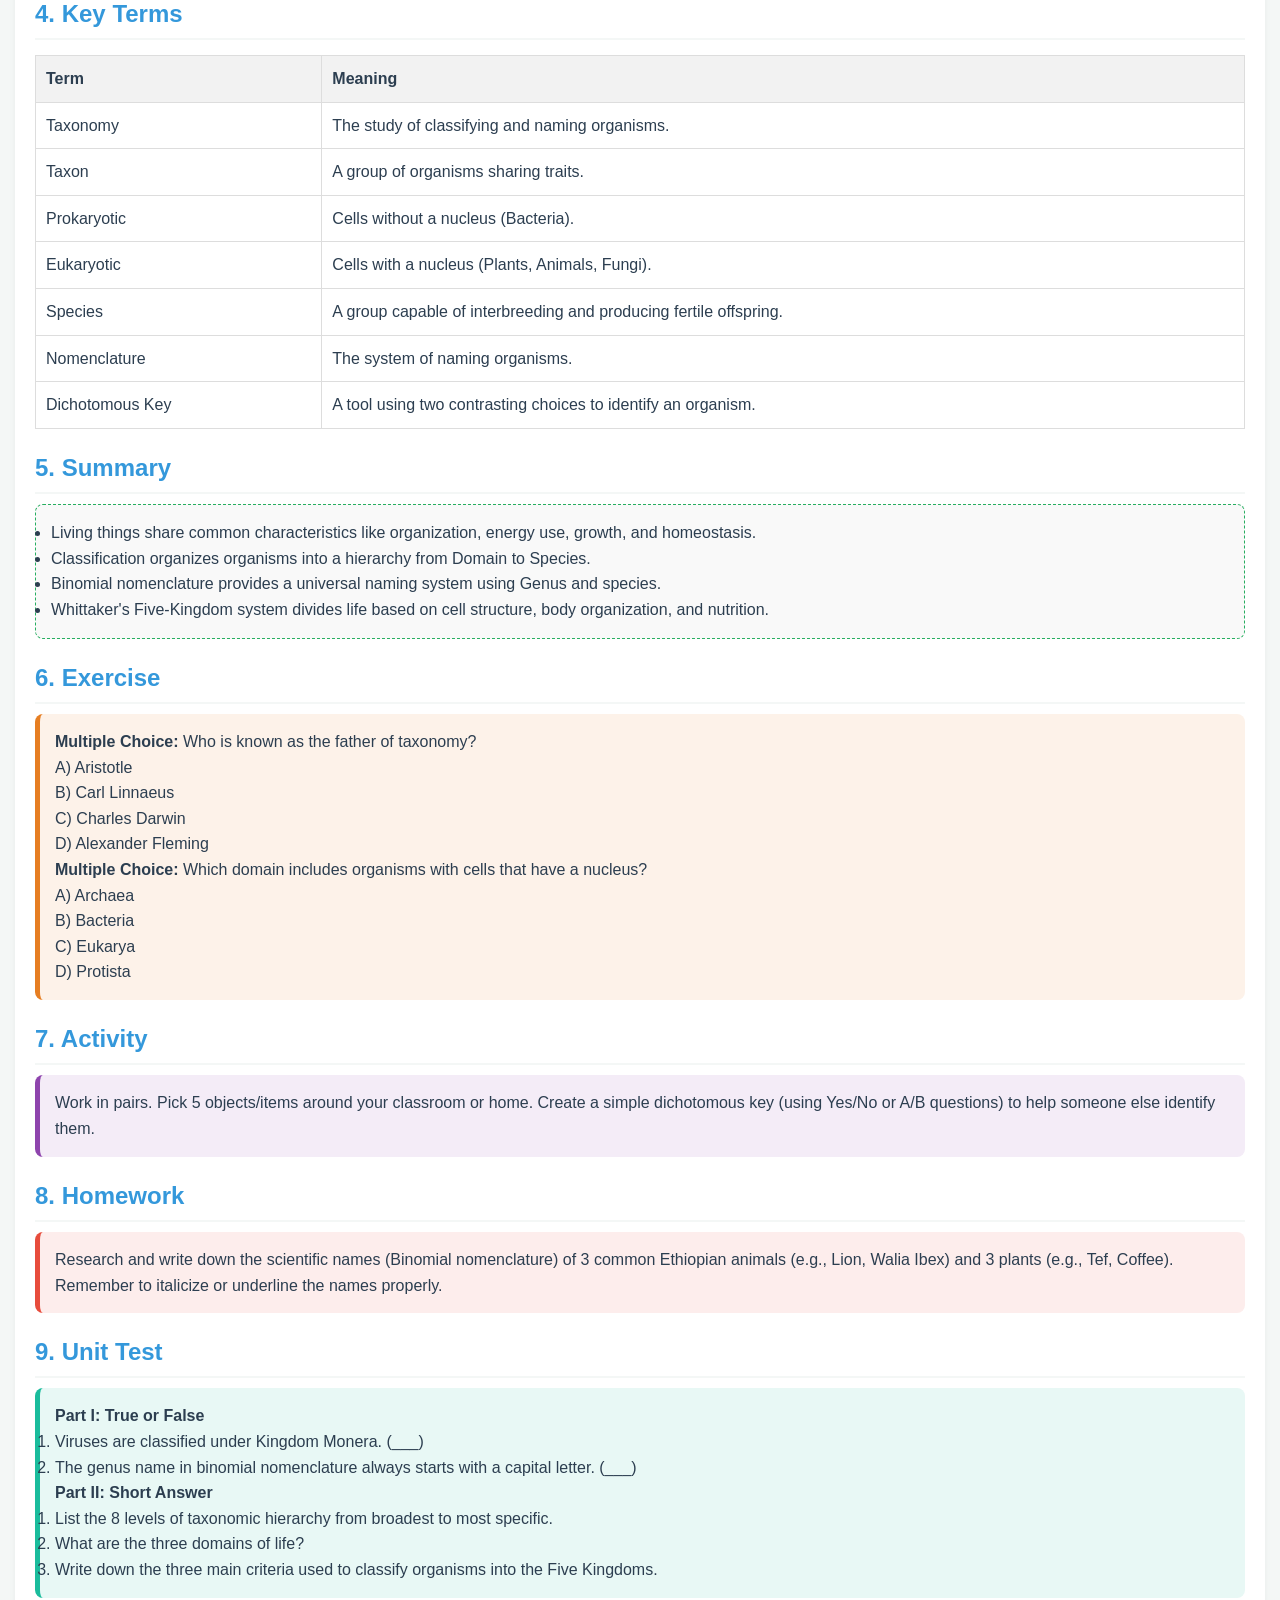
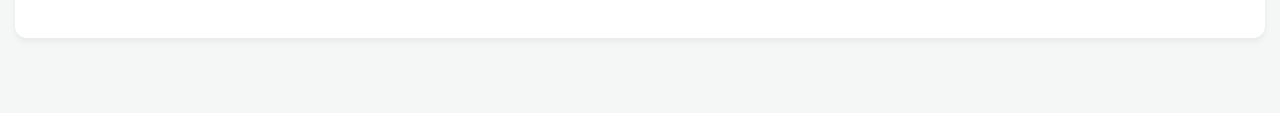
<file: units/biology-unit-2.html>
<!DOCTYPE html>
<html lang="en">
<head>
    <meta charset="UTF-8">
    <meta name="viewport" content="width=device-width, initial-scale=1.0">
    <title>Biology Unit 2 - Grade 9</title>
    <link rel="stylesheet" href="../css/style.css">
    <link rel="stylesheet" href="https://cdnjs.cloudflare.com/ajax/libs/font-awesome/6.4.0/css/all.min.css">
</head>
<body>
    <a href="../index.html" class="back-btn"><i class="fa-solid fa-arrow-left"></i> Deebi'i (Home)</a>

    <div style="text-align: center;">
        <button id="langBtn" class="lang-btn" onclick="toggleLanguage()">Afaan Oromoo</button>
    </div>

    <!-- PDF Button -->
    <a href="../pdfs/Grade_9_Biology_Unit_2_KEYRADDIIN_MEDIA.pdf" target="_blank" class="pdf-btn">
        <i class="fa-solid fa-file-pdf"></i> Download PDF (Unit 2)
    </a>

    <div class="unit-content">
        
        <!-- ================== ENGLISH VERSION ================== -->
        <div class="en-text">
            <h2 class="section-title">1. Learning Objectives</h2>
            <div class="objectives-box">
                <p>After completing this unit, students will be able to:</p>
                <ul>
                    <li>Identify the characteristics of living things.</li>
                    <li>Explain the principles of taxonomy and classification.</li>
                    <li>Describe the taxonomic hierarchy (Domain to Species).</li>
                    <li>Apply the rules of binomial nomenclature.</li>
                    <li>Use dichotomous keys to identify organisms.</li>
                    <li>Describe the five kingdoms of life.</li>
                </ul>
            </div>

            <h2 class="section-title">2. Introduction to Classification</h2>
            <p>Living things come in a wide variety of shapes and forms. Biologists study them by observing wildlife, collecting fossils, and analyzing behavior. To organize this vast diversity, scientists use classification systems.</p>

            <h2 class="section-title">3. Detailed Notes</h2>
            
            <h3>Part 1: Characteristics of Living Things</h3>
            <ul>
                <li><strong>Organization:</strong> Made of one or more cells (Unicellular or Multicellular).</li>
                <li><strong>Energy:</strong> Producers (Autotrophs) make their own food; Consumers (Heterotrophs) eat others.</li>
                <li><strong>Response to Stimuli:</strong> Detect changes and respond.</li>
                <li><strong>Growth:</strong> Increase in cell size or number.</li>
                <li><strong>Reproduction:</strong> Producing new organisms (Asexual or Sexual).</li>
                <li><strong>Excretion:</strong> Removal of metabolic wastes (e.g., CO2).</li>
                <li><strong>Ordered Complexity:</strong> Highly structured from simple molecules to complex cells.</li>
                <li><strong>Homeostasis:</strong> Maintaining stable internal conditions (e.g., body temperature).</li>
                <li><strong>Adaptation:</strong> Evolving over time to survive.</li>
            </ul>

            <h3>Part 2: Taxonomy and Hierarchy</h3>
            <p><strong>Taxonomy:</strong> The science of naming, identifying, and classifying organisms based on similarities and differences.</p>
            <p><strong>Taxonomic Hierarchy (Broadest to Specific):</strong> Domain → Kingdom → Phylum → Class → Order → Family → Genus → Species.</p>
            <ul>
                <li><strong>Domains of Life:</strong> Bacteria (no nucleus), Archaea (no nucleus, extreme environments), Eukarya (has a nucleus).</li>
            </ul>

            <h3>Part 3: Relevance and Nomenclature</h3>
            <ul>
                <li><strong>Relevance:</strong> Helps study relationships between living and extinct organisms, useful in agriculture, forestry, and medicine.</li>
                <li><strong>Binomial Nomenclature:</strong> Developed by Carolus Linnaeus. Each organism has a two-part scientific name: <em>Genus</em> (capitalized) + <em>specific epithet</em> (lowercase). Italicized when printed, underlined when handwritten (e.g., <em>Homo sapiens</em>, <em>Zea mays</em>).</li>
            </ul>

            <h3>Part 4: Common Ethiopian Animals and Plants</h3>
            <p>Ethiopia is a biodiversity hotspot. Endemic crops include Noug (<em>Guizotia abyssinica</em>), Tef (<em>Eragrostis tef</em>), and Ethiopian mustard. It is also a route for domestic animals moving from Asia to Africa.</p>

            <h3>Part 5: Dichotomous Keys & Five Kingdoms</h3>
            <ul>
                <li><strong>Dichotomous Keys:</strong> Tools using pairs of contrasting features (two branches) to identify organisms.</li>
                <li><strong>Five Kingdoms (Whittaker, 1969):</strong> Monera, Protista, Fungi, Plantae, Animalia.</li>
                <li><strong>Viruses:</strong> Not in any kingdom. They lack characteristics of life (no growth, independent respiration) and depend entirely on host cells.</li>
            </ul>

            <h3>Part 6: The Kingdoms</h3>
            <ul>
                <li><strong>Monera:</strong> Prokaryotic, unicellular (Eubacteria, Archaebacteria).</li>
                <li><strong>Protista:</strong> Eukaryotic, mostly unicellular (Protozoans, Algae, Fungus-like).</li>
                <li><strong>Fungi:</strong> Eukaryotic, heterotrophic, cell walls of chitin (yeasts, molds, mushrooms).</li>
                <li><strong>Plantae:</strong> Eukaryotic, multicellular, autotrophic, cell walls of cellulose (Bryophytes, Pteridophytes, Gymnosperms, Angiosperms).</li>
                <li><strong>Animalia:</strong> Eukaryotic, multicellular, heterotrophic, no cell walls (Invertebrates and Vertebrates).</li>
            </ul>

            <h3>Part 7: Renowned Taxonomists in Ethiopia</h3>
            <p>Dr. Mesfin Taddese, Prof. Sebsebe Demissew, Prof. Ensermu Kelbessa, and Prof. Silesh Nemomissa contributed to the <em>Flora of Ethiopia</em>.</p>

            <h2 class="section-title">4. Key Terms</h2>
            <table class="key-terms-table">
                <tr><th>Term</th><th>Meaning</th></tr>
                <tr><td>Taxonomy</td><td>The study of classifying and naming organisms.</td></tr>
                <tr><td>Taxon</td><td>A group of organisms sharing traits.</td></tr>
                <tr><td>Prokaryotic</td><td>Cells without a nucleus (Bacteria).</td></tr>
                <tr><td>Eukaryotic</td><td>Cells with a nucleus (Plants, Animals, Fungi).</td></tr>
                <tr><td>Species</td><td>A group capable of interbreeding and producing fertile offspring.</td></tr>
                <tr><td>Nomenclature</td><td>The system of naming organisms.</td></tr>
                <tr><td>Dichotomous Key</td><td>A tool using two contrasting choices to identify an organism.</td></tr>
            </table>

            <h2 class="section-title">5. Summary</h2>
            <div class="summary-box">
                <ul>
                    <li>Living things share common characteristics like organization, energy use, growth, and homeostasis.</li>
                    <li>Classification organizes organisms into a hierarchy from Domain to Species.</li>
                    <li>Binomial nomenclature provides a universal naming system using Genus and species.</li>
                    <li>Whittaker's Five-Kingdom system divides life based on cell structure, body organization, and nutrition.</li>
                </ul>
            </div>

            <h2 class="section-title">6. Exercise</h2>
            <div class="exercise-box">
                <p><strong>Multiple Choice:</strong> Who is known as the father of taxonomy?</p>
                <p>A) Aristotle <br> B) Carl Linnaeus <br> C) Charles Darwin <br> D) Alexander Fleming</p>
                <p><strong>Multiple Choice:</strong> Which domain includes organisms with cells that have a nucleus?</p>
                <p>A) Archaea <br> B) Bacteria <br> C) Eukarya <br> D) Protista</p>
            </div>

            <h2 class="section-title">7. Activity</h2>
            <div class="activity-box">
                <p>Work in pairs. Pick 5 objects/items around your classroom or home. Create a simple dichotomous key (using Yes/No or A/B questions) to help someone else identify them.</p>
            </div>

            <h2 class="section-title">8. Homework</h2>
            <div class="homework-box">
                <p>Research and write down the scientific names (Binomial nomenclature) of 3 common Ethiopian animals (e.g., Lion, Walia Ibex) and 3 plants (e.g., Tef, Coffee). Remember to italicize or underline the names properly.</p>
            </div>

            <h2 class="section-title">9. Unit Test</h2>
            <div class="test-box">
                <p><strong>Part I: True or False</strong></p>
                <ol>
                    <li>Viruses are classified under Kingdom Monera. (___)</li>
                    <li>The genus name in binomial nomenclature always starts with a capital letter. (___)</li>
                </ol>
                <p><strong>Part II: Short Answer</strong></p>
                <ol>
                    <li>List the 8 levels of taxonomic hierarchy from broadest to most specific.</li>
                    <li>What are the three domains of life?</li>
                    <li>Write down the three main criteria used to classify organisms into the Five Kingdoms.</li>
                </ol>
            </div>
        </div>

        <!-- ================== AFAAN OROMOO VERSION ================== -->
        <div class="om-text">
            <h2 class="section-title">1. Kaayyoo Barnootaa (Learning Objectives)</h2>
            <div class="objectives-box">
                <p>Erga kutaa kana xumurani booda, barattoonni:</p>
                <ul>
                    <li>Amaloota wantoota lubbuu qaban adda baasuu ni danda'u.</li>
                    <li>Sirna ramaddii fi taxonomy ibsuu ni danda'u.</li>
                    <li>Sadarkaa ramaddii (Domain hanga Species) ibsuu ni danda'u.</li>
                    <li>Seera maqaa saayinsii (binomial nomenclature) hojiitti hiikuu ni danda'u.</li>
                    <li>Furtuu diikootoomii (dichotomous keys) fayyadamuun organiizimoota adda baasuu ni danda'u.</li>
                    <li>Mootummaa shan lubbuu (Five Kingdoms) ibsuu ni danda'u.</li>
                </ul>
            </div>

            <h2 class="section-title">2. Seensa Ramaddii (Introduction)</h2>
            <p>Wantoonni lubbuu qaban boca fi caasaa adda addaa qabu. Ogeeyyiin Biology qorannoo bineensotaa, fossilii fi amala isaanii ilaaluun isaan qoratu. Baay'ina kana qindeessuuf, saayintistoonni sirna ramaddii (classification) fayyadamu.</p>

            <h2 class="section-title">3. Yaadannoo Barnootaa (Detailed Notes)</h2>
            
            <h3>Kutaa 1: Amaloota Wantoota Lubbuu Qaban</h3>
            <ul>
                <li><strong>Qindoomina:</strong> Seelii tokko ykn seelii hedduu irraa ijaaramuu (Unicellular ykn Multicellular).</li>
                <li><strong>Humna:</strong> Oomishitoonni (Autotrophs) nyaata ofii oomishu; Fayyadamtoonni (Heterotrophs) kan biraa nyaatu.</li>
                <li><strong>Deebii Kaka'umsaaf Kennuu:</strong> Jijjiirama hubatanii deebii kennu.</li>
                <li><strong>Guddina:</strong> Baay'ina ykn hammi seelii dabaluu.</li>
                <li><strong>Walhormaata:</strong> Organiizimii haaraa dhalachuu (Asexual ykn Sexual).</li>
                <li><strong>Xuuxuu (Excretion):</strong> Culluqa metaboolizimii (fkn: CO2) qaama keessaa baasuu.</li>
                <li><strong>Caasaa qindaa'e:</strong> Molekiyulii salphaa irraa hanga seelii walxaxaatti qindaa'uu.</li>
                <li><strong>Homeostasis:</strong> Haala naannoo qaama keessoo tasgabbii qabu eeguu (fkn: ho'ina qaamaa).</li>
                <li><strong>Madaqinsa:</strong> Naannoo keessa jiraachuuf dhalootaa dhalootatti jijjiiramuu.</li>
            </ul>

            <h3>Kutaa 2: Taxonomy fi Sadarkaa Ramaddii</h3>
            <p><strong>Taxonomy:</strong> Saayinsii maqaa kennuu, adda baasuu fi organiizimoota amala isaaniitiin ramadduu.</p>
            <p><strong>Sadarkaa Ramaddii (Guddaa irraa gara Xixiqqaatti):</strong> Domain → Kingdom → Phylum → Class → Order → Family → Genus → Species.</p>
            <ul>
                <li><strong>Domains Sadan:</strong> Bacteria (niwkiliyasii hin qabu), Archaea (niwkiliyasii hin qabu, naannoo cimaa), Eukarya (niwkiliyasii qaba).</li>
            </ul>

            <h3>Kutaa 3: Faayidaa fi Maqaa Saayinsii</h3>
            <ul>
                <li><strong>Faayidaa:</strong> Hariiroo organiizimoota jiranii fi dhumatan qorachuuf, qonnaa, bosonaa fi yaalaaf ni gargaara.</li>
                <li><strong>Binomial Nomenclature:</strong> Carolus Linnaeus irraa dhufe. Maqaan saayinsii kutaa lama qaba: <em>Genus</em> (qubee guddaan jalqaba) + <em>species</em> (qubee xiqqaan jalqaba). Yoo maxxanfamu <em>italic</em>, yoo harkaan barreeffamu jala sararama (fkn: <em>Homo sapiens</em>, <em>Zea mays</em>).</li>
            </ul>

            <h3>Kutaa 4: Biqiltoota fi Bineensota Itoophiyaa</h3>
            <p>Itoophiyaan biodiversity guddaa qabdi. Biqiltoota daangaa keessatti argaman: Nuugii (<em>Guizotia abyssinica</em>), Xaafii (<em>Eragrostis tef</em>), Shumburaa Itoophiyaa. Kanaan booda karaa bineensota manaa Asiyaa irraa gara Afrikaatti ce'an taateetti tajaajilteetti.</p>

            <h3>Kutaa 5: Furtuu Diikootoomii fi Mootummaa Shan</h3>
            <ul>
                <li><strong>Furtuu Diikootoomii:</strong> Meeshaa amaloota faallaa ta'aniin (damee lama) organiizimoota adda baasuuf gargaaru.</li>
                <li><strong>Mootummaa Shan (Whittaker, 1969):</strong> Monera, Protista, Fungi, Plantae, Animalia.</li>
                <li><strong>Vaayirasii:</strong> Mootummaa kamiyyuu keessa hin jiru. Amaloota lubbuu (guddina, respiration of danda'aa) waan hin qabneef, seelii keessatti qofa jiraatu.</li>
            </ul>

            <h3>Kutaa 6: Mootummaawwan (Kingdoms)</h3>
            <ul>
                <li><strong>Monera:</strong> Prokaryotic, seelii tokko (Eubacteria, Archaebacteria).</li>
                <li><strong>Protista:</strong> Eukaryotic, irra caalaa seelii tokko (Protozoans, Algae, kan faanjii fakkaatu).</li>
                <li><strong>Fungi:</strong> Eukaryotic, heterotrophic, dallaa seelii chitin qabu (raayistii, maalldii, mushroom).</li>
                <li><strong>Plantae:</strong> Eukaryotic, seelii hedduu, autotrophic, dallaa seelii cellulose qabu (Bryophytes, Pteridophytes, Gymnosperms, Angiosperms).</li>
                <li><strong>Animalia:</strong> Eukaryotic, seelii hedduu, heterotrophic, dallaa seelii hin qabu (Invertebrates fi Vertebrates).</li>
            </ul>

            <h3>Kutaa 7: Ogeeyyii Taxonomy Itoophiyaa</h3>
            <p>Dr. Mesfin Taddese, Prof. Sebsebe Demissew, Prof. Ensermu Kelbessa, fi Prof. Silesh Nemomissa kitaaba <em>Flora of Ethiopia</em> keessatti gumaacha guddaa qabu.</p>

            <h2 class="section-title">4. Jechoota Ijoo (Key Terms)</h2>
            <table class="key-terms-table">
                <tr><th>Jecha</th><th>Hiika</th></tr>
                <tr><td>Taxonomy</td><td>Qorannoo ramaddii fi maqaa organiizimootaa.</td></tr>
                <tr><td>Taxon</td><td>Gareen organiizimoota amala waliinii qaban.</td></tr>
                <tr><td>Prokaryotic</td><td>Seelii niwkiliyasii hin qabne (Baakteeriyaa).</td></tr>
                <tr><td>Eukaryotic</td><td>Seelii niwkiliyasii qabu (Biqiltuu, Bineensa, Faanjii).</td></tr>
                <tr><td>Species</td><td>Gareen saalaan wal hormaatanii sanyii horachuu danda'an.</td></tr>
                <tr><td>Nomenclature</td><td>Sirna maqaa kennuu.</td></tr>
                <tr><td>Dichotomous Key</td><td>Meeshaa filannoo lama fayyadamuun organiizimii adda baasu.</td></tr>
            </table>

            <h2 class="section-title">5. Cuunfaa (Summary)</h2>
            <div class="summary-box">
                <ul>
                    <li>Wantoonni lubbuu qaban amaloota waliinii akka qindoomina, humna, guddina fi homeostasis qabu.</li>
                    <li>Ramaddiin organiizimoota sadarkaa Domain hanga Species qindeessa.</li>
                    <li>Binomial nomenclature sirna maqaa addunyaa Genus fi species fayyadamu dha.</li>
                    <li>Sirni Mootummaa Shan caasaa seelii, qindoomina qaamaa fi mala nyaata irratti hundaa'a.</li>
                </ul>
            </div>

            <h2 class="section-title">6. Shaakala (Exercise)</h2>
            <div class="exercise-box">
                <p><strong>Filannoo:</strong> Eenyu abbaa taxonomy jedhamee beekama?</p>
                <p>A) Aristotle <br> B) Carl Linnaeus <br> C) Charles Darwin <br> D) Alexander Fleming</p>
                <p><strong>Filannoo:</strong> Domain kam organiizimoota seelii niwkiliyasii qaban of keessatti qabata?</p>
                <p>A) Archaea <br> B) Bacteria <br> C) Eukarya <br> D) Protista</p>
            </div>

            <h2 class="section-title">7. Hojii Shaakalaa (Activity)</h2>
            <div class="activity-box">
                <p>Cimdiwwan lamatti hojjedhaa. Kutaa barnootaa ykn mana keessaa wantoota 5 filadhaa. Namni biraa akka adda baasuuf furtuu diikootoomii salphaa (gaaffii Yoo Eeyyee/Lakkii ykn A/B fayyadamuun) qopheessaa.</p>
            </div>

            <h2 class="section-title">8. Hojii Manaa (Homework)</h2>
            <div class="homework-box">
                <p>Maqaa saayinsii (Binomial nomenclature) bineensota Itoophiyaa beekamoo 3 (fkn: Leenca, Waliya) fi biqiltoota 3 (fkn: Xaafii, Buna) barbaadii barreessi. Maqaa saayinsii yeroo barreessitu jala sararuu ykn italic gochuu hin irraanfatin.</p>
            </div>

            <h2 class="section-title">9. Qormaata Unit (Unit Test)</h2>
            <div class="test-box">
                <p><strong>Kutaa I: Dhugaa ykn Soba</strong></p>
                <ol>
                    <li>Vaayirasoonni Mootummaa Monera jalatti ramadamu. (___)</li>
                    <li>Maqaan Genus maqaa saayinsii keessatti yeroo hunda qubee guddhaan jalqaba. (___)</li>
                </ol>
                <p><strong>Kutaa II: Deebii Gabaabaa</strong></p>
                <ol>
                    <li>Sadarkaa ramaddii 8 bal'aa irraa gara xixiqqaatti tarreessi.</li>
                    <li>Domains sadan maal fa'a?</li>
                    <li>Mootummaa Shan keessatti organiizimoota ramaduuf ulaagaa ijoo sadii barreessi.</li>
                </ol>
            </div>
        </div>

    </div>

    <script src="../js/app.js"></script>
</body>
</html>
</file>
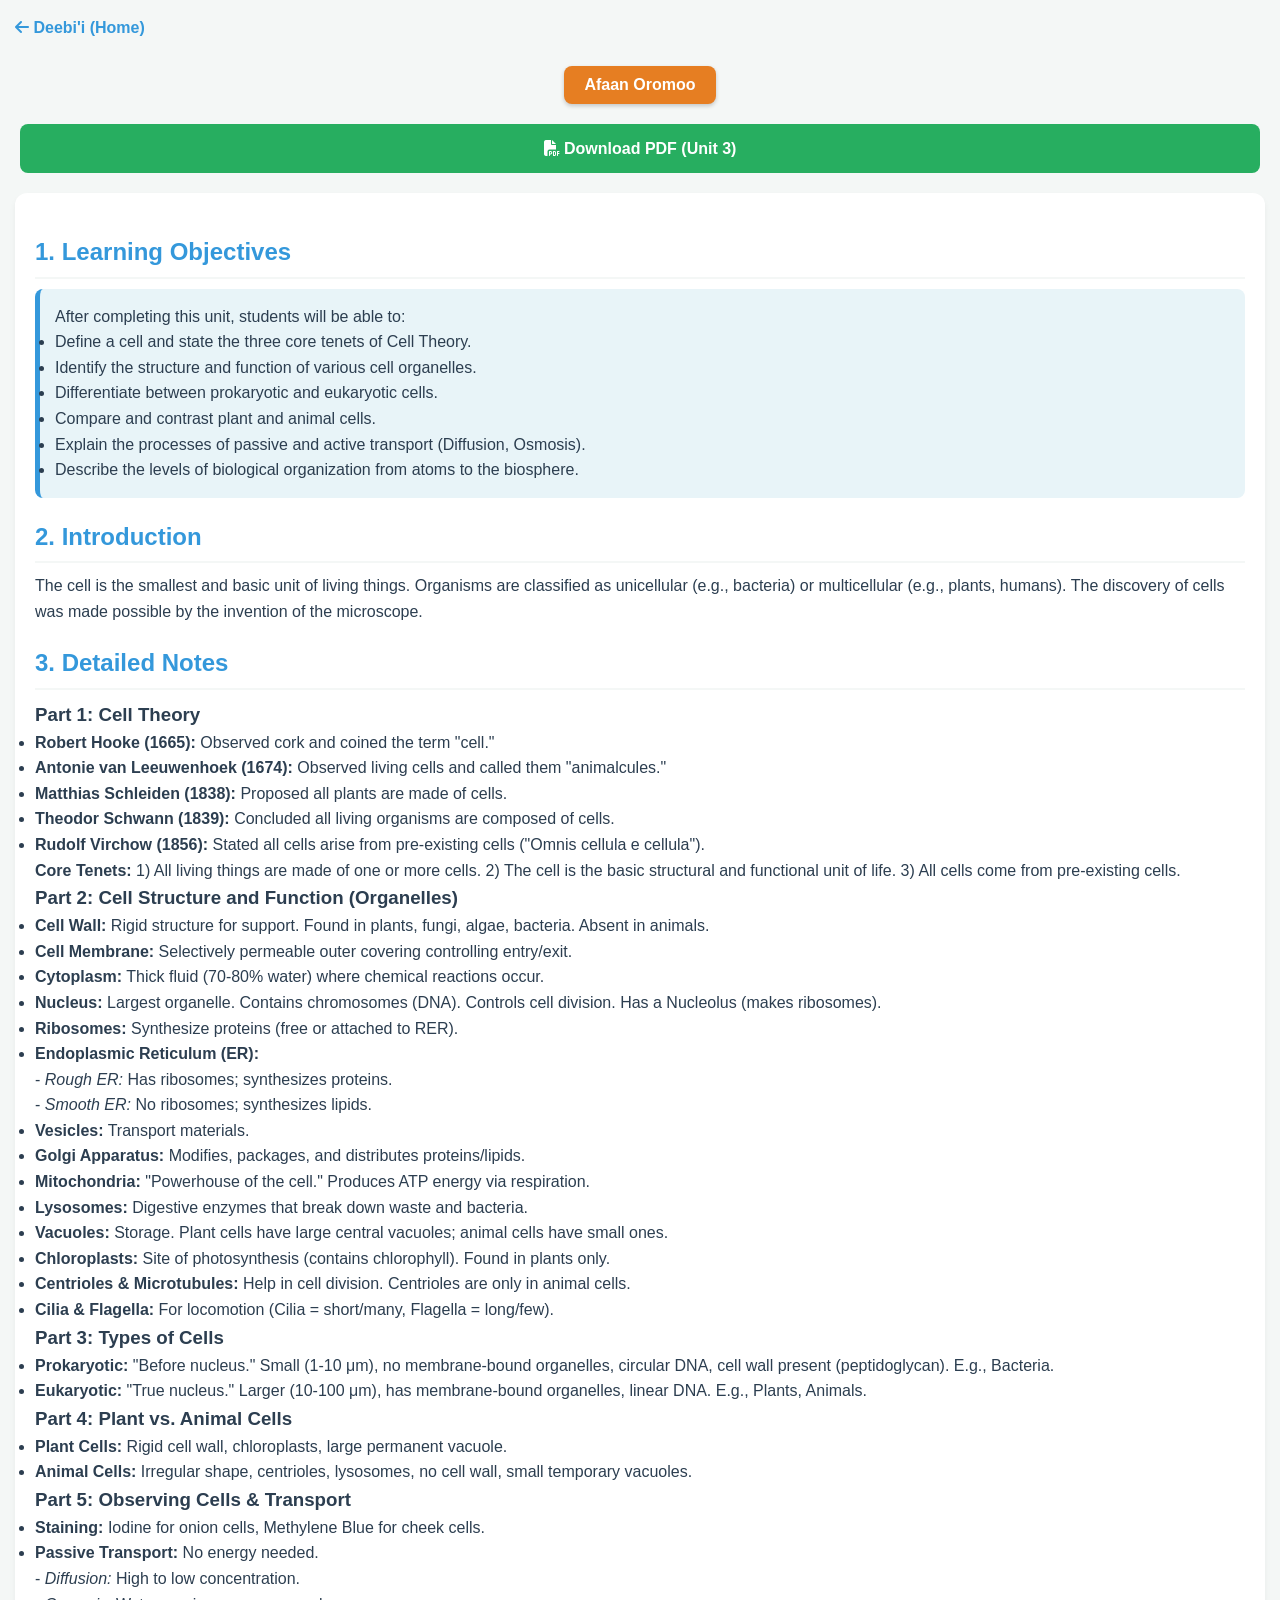
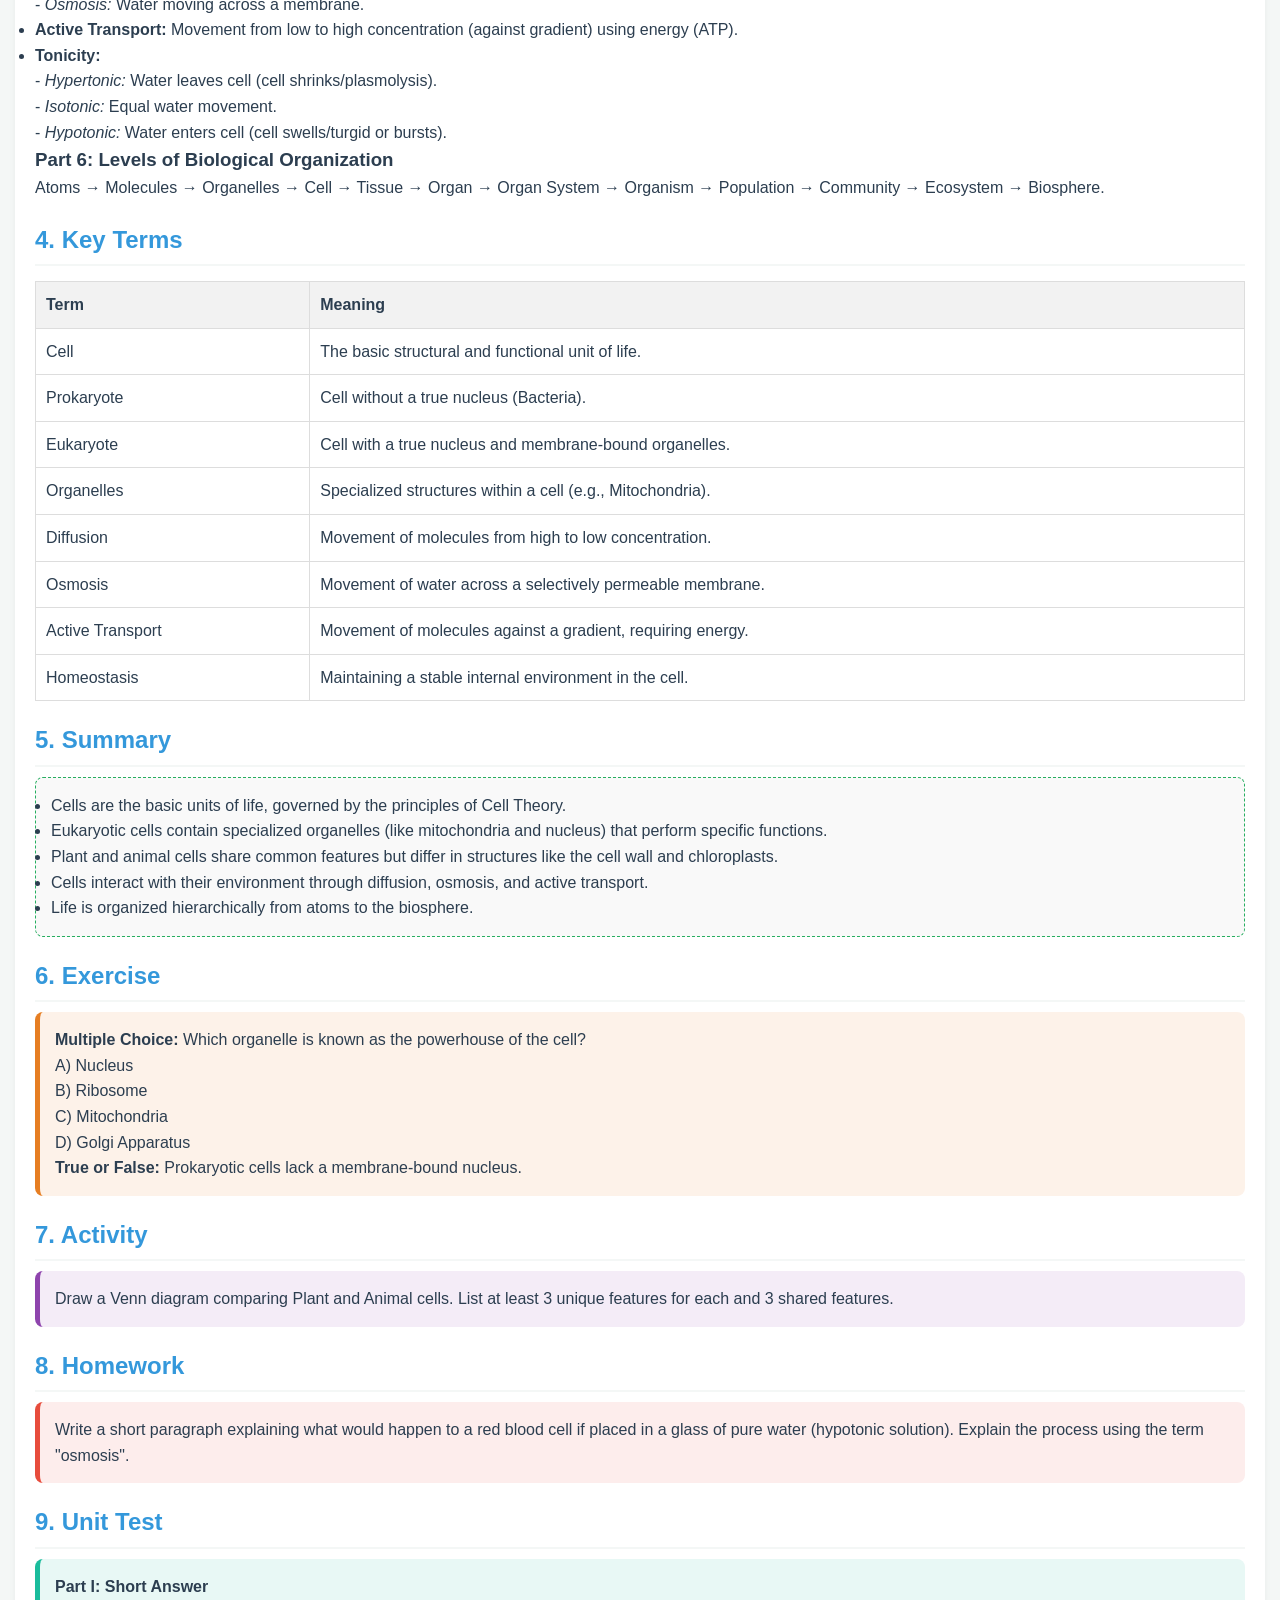
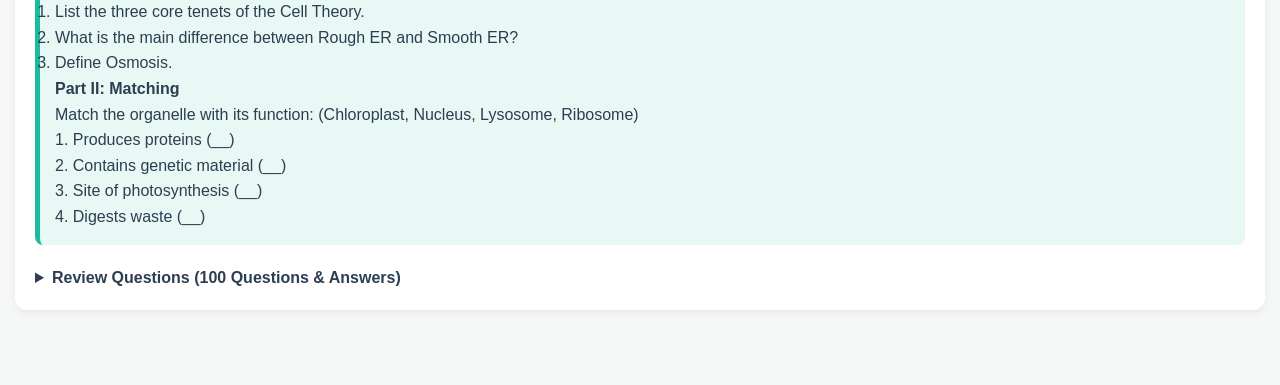
<file: units/biology-unit-3.html>
<!DOCTYPE html>
<html lang="en">
<head>
    <meta charset="UTF-8">
    <meta name="viewport" content="width=device-width, initial-scale=1.0">
    <title>Biology Unit 3 - Grade 9</title>
    <link rel="stylesheet" href="../css/style.css">
    <link rel="stylesheet" href="https://cdnjs.cloudflare.com/ajax/libs/font-awesome/6.4.0/css/all.min.css">
</head>
<body>
    <a href="../index.html" class="back-btn"><i class="fa-solid fa-arrow-left"></i> Deebi'i (Home)</a>

    <div style="text-align: center;">
        <button id="langBtn" class="lang-btn" onclick="toggleLanguage()">Afaan Oromoo</button>
    </div>

    <!-- PDF Button -->
    <a href="../pdfs/Grade_9_Biology_Unit_3_KEYRADDIIN_MEDIA.pdf" target="_blank" class="pdf-btn">
        <i class="fa-solid fa-file-pdf"></i> Download PDF (Unit 3)
    </a>

    <div class="unit-content">
        
        <!-- ================== ENGLISH VERSION ================== -->
        <div class="en-text">
            <h2 class="section-title">1. Learning Objectives</h2>
            <div class="objectives-box">
                <p>After completing this unit, students will be able to:</p>
                <ul>
                    <li>Define a cell and state the three core tenets of Cell Theory.</li>
                    <li>Identify the structure and function of various cell organelles.</li>
                    <li>Differentiate between prokaryotic and eukaryotic cells.</li>
                    <li>Compare and contrast plant and animal cells.</li>
                    <li>Explain the processes of passive and active transport (Diffusion, Osmosis).</li>
                    <li>Describe the levels of biological organization from atoms to the biosphere.</li>
                </ul>
            </div>

            <h2 class="section-title">2. Introduction</h2>
            <p>The cell is the smallest and basic unit of living things. Organisms are classified as unicellular (e.g., bacteria) or multicellular (e.g., plants, humans). The discovery of cells was made possible by the invention of the microscope.</p>

            <h2 class="section-title">3. Detailed Notes</h2>
            
            <h3>Part 1: Cell Theory</h3>
            <ul>
                <li><strong>Robert Hooke (1665):</strong> Observed cork and coined the term "cell."</li>
                <li><strong>Antonie van Leeuwenhoek (1674):</strong> Observed living cells and called them "animalcules."</li>
                <li><strong>Matthias Schleiden (1838):</strong> Proposed all plants are made of cells.</li>
                <li><strong>Theodor Schwann (1839):</strong> Concluded all living organisms are composed of cells.</li>
                <li><strong>Rudolf Virchow (1856):</strong> Stated all cells arise from pre-existing cells ("Omnis cellula e cellula").</li>
            </ul>
            <p><strong>Core Tenets:</strong> 1) All living things are made of one or more cells. 2) The cell is the basic structural and functional unit of life. 3) All cells come from pre-existing cells.</p>

            <h3>Part 2: Cell Structure and Function (Organelles)</h3>
            <ul>
                <li><strong>Cell Wall:</strong> Rigid structure for support. Found in plants, fungi, algae, bacteria. Absent in animals.</li>
                <li><strong>Cell Membrane:</strong> Selectively permeable outer covering controlling entry/exit.</li>
                <li><strong>Cytoplasm:</strong> Thick fluid (70-80% water) where chemical reactions occur.</li>
                <li><strong>Nucleus:</strong> Largest organelle. Contains chromosomes (DNA). Controls cell division. Has a Nucleolus (makes ribosomes).</li>
                <li><strong>Ribosomes:</strong> Synthesize proteins (free or attached to RER).</li>
                <li><strong>Endoplasmic Reticulum (ER):</strong> <br> - <em>Rough ER:</em> Has ribosomes; synthesizes proteins. <br> - <em>Smooth ER:</em> No ribosomes; synthesizes lipids.</li>
                <li><strong>Vesicles:</strong> Transport materials.</li>
                <li><strong>Golgi Apparatus:</strong> Modifies, packages, and distributes proteins/lipids.</li>
                <li><strong>Mitochondria:</strong> "Powerhouse of the cell." Produces ATP energy via respiration.</li>
                <li><strong>Lysosomes:</strong> Digestive enzymes that break down waste and bacteria.</li>
                <li><strong>Vacuoles:</strong> Storage. Plant cells have large central vacuoles; animal cells have small ones.</li>
                <li><strong>Chloroplasts:</strong> Site of photosynthesis (contains chlorophyll). Found in plants only.</li>
                <li><strong>Centrioles & Microtubules:</strong> Help in cell division. Centrioles are only in animal cells.</li>
                <li><strong>Cilia & Flagella:</strong> For locomotion (Cilia = short/many, Flagella = long/few).</li>
            </ul>

            <h3>Part 3: Types of Cells</h3>
            <ul>
                <li><strong>Prokaryotic:</strong> "Before nucleus." Small (1-10 μm), no membrane-bound organelles, circular DNA, cell wall present (peptidoglycan). E.g., Bacteria.</li>
                <li><strong>Eukaryotic:</strong> "True nucleus." Larger (10-100 μm), has membrane-bound organelles, linear DNA. E.g., Plants, Animals.</li>
            </ul>

            <h3>Part 4: Plant vs. Animal Cells</h3>
            <ul>
                <li><strong>Plant Cells:</strong> Rigid cell wall, chloroplasts, large permanent vacuole.</li>
                <li><strong>Animal Cells:</strong> Irregular shape, centrioles, lysosomes, no cell wall, small temporary vacuoles.</li>
            </ul>

            <h3>Part 5: Observing Cells & Transport</h3>
            <ul>
                <li><strong>Staining:</strong> Iodine for onion cells, Methylene Blue for cheek cells.</li>
                <li><strong>Passive Transport:</strong> No energy needed. <br> - <em>Diffusion:</em> High to low concentration. <br> - <em>Osmosis:</em> Water moving across a membrane.</li>
                <li><strong>Active Transport:</strong> Movement from low to high concentration (against gradient) using energy (ATP).</li>
                <li><strong>Tonicity:</strong> <br> - <em>Hypertonic:</em> Water leaves cell (cell shrinks/plasmolysis). <br> - <em>Isotonic:</em> Equal water movement. <br> - <em>Hypotonic:</em> Water enters cell (cell swells/turgid or bursts).</li>
            </ul>

            <h3>Part 6: Levels of Biological Organization</h3>
            <p>Atoms → Molecules → Organelles → Cell → Tissue → Organ → Organ System → Organism → Population → Community → Ecosystem → Biosphere.</p>

            <h2 class="section-title">4. Key Terms</h2>
            <table class="key-terms-table">
                <tr><th>Term</th><th>Meaning</th></tr>
                <tr><td>Cell</td><td>The basic structural and functional unit of life.</td></tr>
                <tr><td>Prokaryote</td><td>Cell without a true nucleus (Bacteria).</td></tr>
                <tr><td>Eukaryote</td><td>Cell with a true nucleus and membrane-bound organelles.</td></tr>
                <tr><td>Organelles</td><td>Specialized structures within a cell (e.g., Mitochondria).</td></tr>
                <tr><td>Diffusion</td><td>Movement of molecules from high to low concentration.</td></tr>
                <tr><td>Osmosis</td><td>Movement of water across a selectively permeable membrane.</td></tr>
                <tr><td>Active Transport</td><td>Movement of molecules against a gradient, requiring energy.</td></tr>
                <tr><td>Homeostasis</td><td>Maintaining a stable internal environment in the cell.</td></tr>
            </table>

            <h2 class="section-title">5. Summary</h2>
            <div class="summary-box">
                <ul>
                    <li>Cells are the basic units of life, governed by the principles of Cell Theory.</li>
                    <li>Eukaryotic cells contain specialized organelles (like mitochondria and nucleus) that perform specific functions.</li>
                    <li>Plant and animal cells share common features but differ in structures like the cell wall and chloroplasts.</li>
                    <li>Cells interact with their environment through diffusion, osmosis, and active transport.</li>
                    <li>Life is organized hierarchically from atoms to the biosphere.</li>
                </ul>
            </div>

            <h2 class="section-title">6. Exercise</h2>
            <div class="exercise-box">
                <p><strong>Multiple Choice:</strong> Which organelle is known as the powerhouse of the cell?</p>
                <p>A) Nucleus <br> B) Ribosome <br> C) Mitochondria <br> D) Golgi Apparatus</p>
                <p><strong>True or False:</strong> Prokaryotic cells lack a membrane-bound nucleus.</p>
            </div>

            <h2 class="section-title">7. Activity</h2>
            <div class="activity-box">
                <p>Draw a Venn diagram comparing Plant and Animal cells. List at least 3 unique features for each and 3 shared features.</p>
            </div>

            <h2 class="section-title">8. Homework</h2>
            <div class="homework-box">
                <p>Write a short paragraph explaining what would happen to a red blood cell if placed in a glass of pure water (hypotonic solution). Explain the process using the term "osmosis".</p>
            </div>

            <h2 class="section-title">9. Unit Test</h2>
            <div class="test-box">
                <p><strong>Part I: Short Answer</strong></p>
                <ol>
                    <li>List the three core tenets of the Cell Theory.</li>
                    <li>What is the main difference between Rough ER and Smooth ER?</li>
                    <li>Define Osmosis.</li>
                </ol>
                <p><strong>Part II: Matching</strong></p>
                <p>Match the organelle with its function: (Chloroplast, Nucleus, Lysosome, Ribosome)</p>
                <p>1. Produces proteins (__)<br>2. Contains genetic material (__)<br>3. Site of photosynthesis (__)<br>4. Digests waste (__)</p>
            </div>

            <details>
                <summary><strong>Review Questions (100 Questions & Answers)</strong></summary>
                <div class="quiz-box">
                    <ol>
                        <li>Basic unit of living things? <br><strong>A: B. Cell</strong></li>
                        <li>Example of unicellular? <br><strong>A: C. Bacteria</strong></li>
                        <li>Defines unicellular? <br><strong>A: C. Made of a single cell</strong></li>
                        <li>Can live independently as single cell? <br><strong>A: B. Bacterial cell</strong></li>
                        <li>Only multicellular organisms? <br><strong>A: C. Human, dog, tree</strong></li>
                        <li>Key distinction unicellular vs multicellular? <br><strong>A: D. Multicellular consist of many cells</strong></li>
                        <li>Coined term "cell"? <br><strong>A: A. Robert Hooke</strong></li>
                        <li>Observed living cells and called animalcules? <br><strong>A: B. van Leeuwenhoek</strong></li>
                        <li>Schleiden's contribution? <br><strong>A: A. All plants are made of cells</strong></li>
                        <li>Schwann's contribution? <br><strong>A: B. All animals are made of cells</strong></li>
                        <li>Rudolf Virchow statement? <br><strong>A: C. All cells arise from pre-existing cells</strong></li>
                        <li>True according to Cell Theory? <br><strong>A: D. All living organisms are composed of one or more cells</strong></li>
                        <li>Correct order of cell theory events? <br><strong>A: A. ii, i, iii, iv, v</strong></li>
                        <li>Common to all living cells? <br><strong>A: D. A surrounding membrane</strong></li>
                        <li>Function of cell wall? <br><strong>A: C. Provides structural support and maintains shape</strong></li>
                        <li>Cells with a cell wall? <br><strong>A: A. Plant cells</strong></li>
                        <li>Primary function of cell membrane? <br><strong>A: D. Regulate movement of molecules in and out</strong></li>
                        <li>Best describes cell membrane? <br><strong>A: D. Selectively permeable</strong></li>
                        <li>Main component of cytoplasm? <br><strong>A: B. Water and dissolved molecules</strong></li>
                        <li>Role of cytoplasm? <br><strong>A: C. Site for chemical reactions</strong></li>
                        <li>Function of nucleus? <br><strong>A: C. Controls cell division</strong></li>
                        <li>Makes ribosomes? <br><strong>A: A. Nucleolus</strong></li>
                        <li>Contained within nucleus? <br><strong>A: D. Chromosomes</strong></li>
                        <li>Found free or attached to RER? <br><strong>A: D. Ribosome</strong></li>
                        <li>Primary function of ribosomes? <br><strong>A: C. Synthesize proteins</strong></li>
                        <li>Incorrect about ribosomes? <br><strong>A: C. Found only in animal cells</strong></li>
                        <li>Network of double membranes for transport? <br><strong>A: D. Endoplasmic Reticulum</strong></li>
                        <li>Function of RER? <br><strong>A: B. Protein synthesis</strong></li>
                        <li>Why named RER? <br><strong>A: B. Contains ribosome-studded surface</strong></li>
                        <li>Main function of SER? <br><strong>A: C. Lipid synthesis</strong></li>
                        <li>Appearance difference of SER vs RER? <br><strong>A: C. SER appears smooth, RER has ribosomes</strong></li>
                        <li>Where are RER proteins sent after vesicles? <br><strong>A: D. Golgi apparatus</strong></li>
                        <li>Important for storing, transporting? <br><strong>A: C. Vesicles</strong></li>
                        <li>Primary involved in modification of proteins/lipids? <br><strong>A: B. Golgi apparatus</strong></li>
                        <li>Membrane of mitochondria controls material flow? <br><strong>A: B. Outer membrane</strong></li>
                        <li>Why mitochondria is powerhouse? <br><strong>A: B. Produces energy (ATP)</strong></li>
                        <li>Contains more mitochondria? <br><strong>A: A. Muscle cells</strong></li>
                        <li>Not a function of lysosomes? <br><strong>A: C. Synthesis of proteins</strong></li>
                        <li>Occupies largest part of plant cell volume? <br><strong>A: C. Nucleus</strong></li>
                        <li>Helps with storage, digestion, balance? <br><strong>A: A. Vacuole</strong></li>
                        <li>True about chloroplasts? <br><strong>A: D. Contain chlorophyll and involved in photosynthesis</strong></li>
                        <li>Small cylindrical fibers for division/support? <br><strong>A: B. Microtubules</strong></li>
                        <li>Anchors microtubules in animal cells? <br><strong>A: A. Centrioles</strong></li>
                        <li>True about cilia vs flagella? <br><strong>A: B. Cilia are shorter and more numerous</strong></li>
                        <li>Long thread-like for movement? <br><strong>A: B. Flagella</strong></li>
                        <li>Organelle with only one membrane? <br><strong>A: C. Lysosome</strong></li>
                        <li>True about prokaryotic cells? <br><strong>A: C. Lack a nucleus and membrane-bound organelles</strong></li>
                        <li>Size range of prokaryotic cells? <br><strong>A: A. 1-10 μm</strong></li>
                        <li>Primary composition of prokaryotic cell wall? <br><strong>A: D. Peptidoglycan</strong></li>
                        <li>Example of prokaryotic organism? <br><strong>A: C. Bacteria</strong></li>
                        <li>True about eukaryotic cells? <br><strong>A: D. Contain membrane-bound organelles</strong></li>
                        <li>Size range of eukaryotic cells? <br><strong>A: C. 10-100 μm</strong></li>
                        <li>How is DNA organized in eukaryotic cells? <br><strong>A: C. Associated with proteins</strong></li>
                        <li>Difference eukaryotic vs prokaryotic? <br><strong>A: D. Eukaryotic have membrane-bound organelles</strong></li>
                        <li>Example of eukaryotic organism? <br><strong>A: B. Plants</strong></li>
                        <li>Found in both plant and animal cells? <br><strong>A: A. Nucleus</strong></li>
                        <li>Unique to plant cells? <br><strong>A: B. Chloroplasts</strong></li>
                        <li>Unique to animal cells? <br><strong>A: C. Centrioles</strong></li>
                        <li>True about plant cells? <br><strong>A: A. Contain chloroplasts</strong></li>
                        <li>Function of large vacuole in plants? <br><strong>A: B. Regulating osmotic properties</strong></li>
                        <li>Absent in animal, present in plant? <br><strong>A: C. Cell wall</strong></li>
                        <li>Type of vacuole in animal cells? <br><strong>A: C. Smaller temporary vacuoles</strong></li>
                        <li>True about animal cells? <br><strong>A: C. Contain centrioles and lysosomes</strong></li>
                        <li>Shape of animal cells vs plant cells? <br><strong>A: B. Animal cells are more irregular</strong></li>
                        <li>Stain for onion cells? <br><strong>A: D. Iodine solution</strong></li>
                        <li>Collect cheek cells? <br><strong>A: C. Cotton bud</strong></li>
                        <li>Lens used first? <br><strong>A: C. Lowest magnification lens</strong></li>
                        <li>Stain for animal cells? <br><strong>A: B. Methylene blue</strong></li>
                        <li>Maintain microscope after use? <br><strong>A: C. Clean lenses and slides</strong></li>
                        <li>Defining feature of passive transport? <br><strong>A: C. Down gradient without energy</strong></li>
                        <li>Ink spreading in water exemplifies? <br><strong>A: B. Diffusion</strong></li>
                        <li>Steep concentration gradient effect? <br><strong>A: D. Diffuses more quickly</strong></li>
                        <li>Sugar dissolves faster in hot tea why? <br><strong>A: D. Higher temp increases kinetic energy</strong></li>
                        <li>Which gas diffuses faster? <br><strong>A: D. Hydrogen (H2)</strong></li>
                        <li>Relationship formula for diffusion? <br><strong>A: B. Rate ∝ (Surface Area x Gradient) / Molecular Mass</strong></li>
                        <li>Slowest rate of diffusion? <br><strong>A: D. Experiment 4</strong></li>
                        <li>Factor affecting diffusion differently? <br><strong>A: C. Molecular Mass</strong></li>
                        <li>Water movement across membrane? <br><strong>A: A. Osmosis</strong></li>
                        <li>Solution causing animal cell to swell? <br><strong>A: C. Hypotonic</strong></li>
                        <li>Red blood cells in hypotonic solution? <br><strong>A: D. Burst</strong></li>
                        <li>Plant cell in hypertonic solution? <br><strong>A: D. Lose water and become plasmolized</strong></li>
                        <li>RBC in 0.9% solution? <br><strong>A: B. Maintain its size</strong></li>
                        <li>Plant cell (5%) in 10% solution? <br><strong>A: D. Water leaves, shrinks</strong></li>
                        <li>Animal cell (5%) in 15% solution? <br><strong>A: B. Hypertonic outside</strong></li>
                        <li>Plant cells prevent bursting by? <br><strong>A: C. Rigid cell wall</strong></li>
                        <li>Cell most likely to burst in hypotonic? <br><strong>A: C. Animal cell</strong></li>
                        <li>Best describes active transport? <br><strong>A: A. Low to high using energy</strong></li>
                        <li>Glucose absorption against gradient? <br><strong>A: C. Active transport</strong></li>
                        <li>Best describes a molecule? <br><strong>A: D. Atoms bonded together</strong></li>
                        <li>True about a cell? <br><strong>A: B. Smallest functional unit of life</strong></li>
                        <li>Xylem and phloem classified as? <br><strong>A: B. Tissue level</strong></li>
                        <li>Example of an organ? <br><strong>A: C. Stomach</strong></li>
                        <li>Missing level: Atoms->Molecules->?->Cell? <br><strong>A: A. Organelles</strong></li>
                        <li>Circulatory system level? <br><strong>A: D. Organ system level</strong></li>
                        <li>Level above organism? <br><strong>A: D. Population</strong></li>
                        <li>Not a population? <br><strong>A: C. Zebras, giraffes, wildebeests</strong></li>
                        <li>Populations interacting in an area? <br><strong>A: A. Community</strong></li>
                        <li>Ecosystem has what community doesn't? <br><strong>A: B. Non-living factors</strong></li>
                        <li>Community + physical environment? <br><strong>A: A. Ecosystem</strong></li>
                        <li>Global sum of all ecosystems? <br><strong>A: C. Biosphere</strong></li>
                    </ol>
                </div>
            </details>
        </div>

        <!-- ================== AFAAN OROMOO VERSION ================== -->
        <div class="om-text">
            <h2 class="section-title">1. Kaayyoo Barnootaa (Learning Objectives)</h2>
            <div class="objectives-box">
                <p>Erga kutaa kana xumurani booda, barattoonni:</p>
                <ul>
                    <li>Seelii hiikanii yaadota ijoo Yaada Seelii (Cell Theory) sadan ibsuu ni danda'u.</li>
                    <li>Caasaa fi hojii organelles (qaamoota seelii) adda addaa adda baasuu ni danda'u.</li>
                    <li>Seelii prokaryotic fi eukaryotic gidduu garaagarummaa ibsuu ni danda'u.</li>
                    <li>Seelii biqiltuu fi bineensaa wal bira qabanii ilaaluu ni danda'u.</li>
                    <li>Adeemsa passive fi active transport (Diffusion, Osmosis) ibsuu ni danda'u.</li>
                    <li>Sadarkaa qindoomina lubbuu (atoms irraa hanga biosphere) ibsuu ni danda'u.</li>
                </ul>
            </div>

            <h2 class="section-title">2. Seensa (Introduction)</h2>
            <p>Seeliin wantoota lubbuu qaban keessaa xiqqaa fi bu'uura isaati. Organiizimoonni seelii tokko qaban (fkn: baakteeriyaa) ykn seelii hedduu qaban (fkn: biqiltuu, nama) jedhamanii ramadamu. Argannoon seelii maaykirooskooppii uumamuun salphaa ta'e.</p>

            <h2 class="section-title">3. Yaadannoo Barnootaa (Detailed Notes)</h2>
            
            <h3>Kutaa 1: Yaada Seelii (Cell Theory)</h3>
            <ul>
                <li><strong>Robert Hooke (1665):</strong> Qorqorroo ilaalee maqaa "seelii" kenne.</li>
                <li><strong>Antonie van Leeuwenhoek (1674):</strong> Seelii lubbuu qaban ilaalee "animalcules" jedhee waame.</li>
                <li><strong>Matthias Schleiden (1838):</strong> Biqiltoonni hundi seelii irraa ijaaraman jedhee dhiyeesse.</li>
                <li><strong>Theodor Schwann (1839):</strong> Lubbuun hundi seelii irraa ijaarama jedhee mirkaneesse.</li>
                <li><strong>Rudolf Virchow (1856):</strong> Seeliin hundi seelii duraan ture irraa uumama ("Omnis cellula e cellula").</li>
            </ul>
            <p><strong>Yaadota Ijoo:</strong> 1) Lubbuun hundi seelii tokko ykn isaa ol irraa ijaarama. 2) Seeliin bu'uura caasaa fi hojii lubbuu ti. 3) Seeliin hundi seelii duraan ture irraa uumama.</p>

            <h3>Kutaa 2: Caasaa fi Hojii Seelii (Organelles)</h3>
            <ul>
                <li><strong>Dallaa Seelii (Cell Wall):</strong> Deeggarsa kennu. Biqiltoota, faanjii, algae fi baakteeriyaa keessatti argama. Bineensota keessatti hin argamu.</li>
                <li><strong>Membraana Seelii (Cell Membrane):</strong> Wantoota seelii keessa seenanii fi ba'an to'atu.</li>
                <li><strong>Saayitooplaazimii (Cytoplasm):</strong> Dhangala'aa (70-80% bishaan) sochii keemikaalaa qabu.</li>
                <li><strong>Niwkiliyasii (Nucleus):</strong> Organelle guddaa. Chromosomes (DNA) qaba. Addaan ba'uu seelii to'ata. Nucleolus (ribosomes hojjetu) of keessatti qabata.</li>
                <li><strong>Raayboosoomii (Ribosomes):</strong> Pirootiinii hojjetu.</li>
                <li><strong>Endoplasmic Reticulum (ER):</strong> <br> - <em>Rough ER:</em> Raayboosoomii qaba; pirootiinii hojjeta. <br> - <em>Smooth ER:</em> Raayboosoomii hin qabu; liipiidii hojjeta.</li>
                <li><strong>Vesicles:</strong> Wantoota geejjibu.</li>
                <li><strong>Golgi Apparatus:</strong> Pirootiinii fi liipiidii qulqulleessee raabsa.</li>
                <li><strong>Maayitookondiriyaa (Mitochondria):</strong> "Humna seelii." ATP (humna) oomisha.</li>
                <li><strong>Lysosomes:</strong> Enzaayimii bulbuluu qabu, baakteeriyaa fi wantoota faayidaa hin qabne diigu.</li>
                <li><strong>Vacuoles:</strong> Kuusaa. Seelii biqiltuu keessatti bal'aa; bineensa keessatti xiqqaa.</li>
                <li><strong>Chloroplasts:</strong> Bakka photosynthesis (chlorophyll qaba). Biqiltoota qofa keessa jira.</li>
                <li><strong>Centrioles & Microtubules:</strong> Addaan ba'uu seelii gargaaru. Centrioles seelii bineensa qofa keessa jira.</li>
                <li><strong>Cilia & Flagella:</strong> Sochii (locomotion) ofii raawwachuuf (Cilia = gabaabaa/baay'ee, Flagella = dheeraa/muraasa).</li>
            </ul>

            <h3>Kutaa 3: Gosa Seelii</h3>
            <ul>
                <li><strong>Prokaryotic:</strong> "Niwkiliyasii dura." Xiqqaa (1-10 μm), organelles membraana qaban hin qabu, DNA geengoo. Fkn: Baakteeriyaa.</li>
                <li><strong>Eukaryotic:</strong> "Niwkiliyasii dhugaa." Guddaa (10-100 μm), organelles membraana qaban qaba. Fkn: Biqiltuu, Bineensa.</li>
            </ul>

            <h3>Kutaa 4: Seelii Biqiltuu fi Bineensaa</h3>
            <ul>
                <li><strong>Seelii Biqiltuu:</strong> Dallaa seelii jabaa, chloroplasts, vacuole guddaa dhaabbataa.</li>
                <li><strong>Seelii Bineensaa:</strong> Boca wal hin fakkaanne, centrioles, lysosomes, dallaa seelii hin qabu, vacuole xiqqaa qaba.</li>
            </ul>

            <h3>Kutaa 5: Seelii Ilaaluu fi Transport</h3>
            <ul>
                <li><strong>Staining:</strong> Iodine (seelii qullaa/biqiltuu), Methylene Blue (seelii bineensa/cheek).</li>
                <li><strong>Passive Transport:</strong> Humna hin barbaadu. <br> - <em>Diffusion:</em> Olkaa irraa gara gadiitti. <br> - <em>Osmosis:</em> Bishaan membraana keessa darbu.</li>
                <li><strong>Active Transport:</strong> Gadi irraa gara olkaatti (membraana faallaa) ATP fayyadamuun socho'u.</li>
                <li><strong>Tonicity:</strong> <br> - <em>Hypertonic:</em> Bishaan seelii keessaa ba'a (seeliin xiqqaata/gogti). <br> - <em>Isotonic:</em> Bishaan walqixa socho'a. <br> - <em>Hypotonic:</em> Bishaan seelii keessa seena (seeliin dhiita'a ykn turgid ta'a).</li>
            </ul>

            <h3>Kutaa 6: Sadarkaalee Qindoomina Lubbuu</h3>
            <p>Atoms → Molecules → Organelles → Cell → Tissue → Organ → Organ System → Organism → Population → Community → Ecosystem → Biosphere.</p>

            <h2 class="section-title">4. Jechoota Ijoo (Key Terms)</h2>
            <table class="key-terms-table">
                <tr><th>Jecha</th><th>Hiika</th></tr>
                <tr><td>Seelii (Cell)</td><td>Bu'uura caasaa fi hojii lubbuu.</td></tr>
                <tr><td>Prokaryote</td><td>Seelii niwkiliyasii dhugaa hin qabne (Baakteeriyaa).</td></tr>
                <tr><td>Eukaryote</td><td>Seelii niwkiliyasii fi organelles membraana qaban qabu.</td></tr>
                <tr><td>Organelles</td><td>Caasaa addaa seelii keessatti hojii addaa raawwatu (fkn: Mitochondria).</td></tr>
                <tr><td>Diffusion</td><td>Sochii molekiyuloota olkaa irraa gara gadiitti.</td></tr>
                <tr><td>Osmosis</td><td>Sochii bishaanii membraana keessa darbuun.</td></tr>
                <tr><td>Active Transport</td><td>Sochii humna barbaachisu (membraana faallaa).</td></tr>
                <tr><td>Homeostasis</td><td>Haala naannoo seelii keessoo tasgabbii qabu eeguu.</td></tr>
            </table>

            <h2 class="section-title">5. Cuunfaa (Summary)</h2>
            <div class="summary-box">
                <ul>
                    <li>Seeliin bu'uura lubbuu ti, Yaadni Seelii (Cell Theory) kana mirkaneessa.</li>
                    <li>Seelii Eukaryotic keessatti organelles adda addaa (akka mitochondria fi nucleus) hojii addaa raawwatu qaba.</li>
                    <li>Seelii biqiltuu fi bineensaa amaloota waliinii qabaatanis, caasaa akka dallaa seelii fi chloroplasts adda ba'u.</li>
                    <li>Seeliin naannoo isaa waliin diffusion, osmosis fi active transport fayyadamuun hariiroo qaba.</li>
                    <li>Lubbuun sadarkaa atoms irraa hanga biosphere qindaa'a.</li>
                </ul>
            </div>

            <h2 class="section-title">6. Shaakala (Exercise)</h2>
            <div class="exercise-box">
                <p><strong>Filannoo:</strong> Organelle kam "powerhouse of the cell" jedhama?</p>
                <p>A) Nucleus <br> B) Ribosome <br> C) Mitochondria <br> D) Golgi Apparatus</p>
                <p><strong>Dhugaa ykn Soba:</strong> Seeliin Prokaryotic niwkiliyasii membraanaan marfame hin qabu.</p>
            </div>

            <h2 class="section-title">7. Hojii Shaakalaa (Activity)</h2>
            <div class="activity-box">
                <p>Diagramii Venn kaasii seelii Biqiltuu fi Bineensaa wal bira qabi. Amala adda ta'e yoo xiqqaate 3 tokkoon tokkoon isaaniif, amala waliinii 3 barreessi.</p>
            </div>

            <h2 class="section-title">8. Hojii Manaa (Homework)</h2>
            <div class="homework-box">
                <p>Yoo seeliin dhiigaa diimaa (RBC) bishaan qulqulluu (hypotonic solution) keessa kaa'ame maal ta'a? Adeemsa kana "osmosis" jedhu fayyadamuun ibsi.</p>
            </div>

            <h2 class="section-title">9. Qormaata Unit (Unit Test)</h2>
            <div class="test-box">
                <p><strong>Kutaa I: Deebii Gabaabaa</strong></p>
                <ol>
                    <li>Yaadota ijoo Yaada Seelii (Cell Theory) sadan tarreessi.</li>
                    <li>Rough ER fi Smooth ER gidduu garaagarummaa guddaan maali?</li>
                    <li>Osmosis hiiki.</li>
                </ol>
                <p><strong>Kutaa II: Walsimsiisuu</strong></p>
                <p>Organelle hojii isaa waliin walsimsiisi: (Chloroplast, Nucleus, Lysosome, Ribosome)</p>
                <p>1. Pirootiinii hojjeta (__)<br>2. Wanta jeneetikii qaba (__)<br>3. Bakka photosynthesis (__)<br>4. Wanta badaa diiga (__)</p>
            </div>

            <details>
                <summary><strong>Gaaffiiwwan Shaakalaa (100 fi Deebii isaanii)</strong></summary>
                <div class="quiz-box">
                    <ol>
                        <li>Bu'uura lubbuu maali? <br><strong>D: B. Seelii (Cell)</strong></li>
                        <li>Fakkeenya seelii tokko qabu? <br><strong>D: C. Baakteeriyaa</strong></li>
                        <li>Seelii tokko maaliin ibsama? <br><strong>D: C. Seelii tokkooti</strong></li>
                        <li>Akka seelii tokkootti of danda'ee jiraachuu danda'u? <br><strong>D: B. Seelii Baakteeriyaa</strong></li>
                        <li>Seelii hedduu qofa qaban? <br><strong>D: C. Nama, saree, muka</strong></li>
                        <li>Seelii tokko fi hedduu gidduu garaagarummaa? <br><strong>D: D. Hedduun seelii baay'ee qaba</strong></li>
                        <li>Maqaa "seelii" kennameef? <br><strong>D: A. Robert Hooke</strong></li>
                        <li>Seelii lubbuu qaban ilaalee animalcules jedhe? <br><strong>D: B. van Leeuwenhoek</strong></li>
                        <li>Gumaacha Schleiden? <br><strong>D: A. Biqiltoonni seelii irraa ijaaramu</strong></li>
                        <li>Gumaacha Schwann? <br><strong>D: B. Bineensonni seelii irraa ijaaramu</strong></li>
                        <li>Ibsa Rudolf Virchow? <br><strong>D: C. Seeliin seelii duraan ture irraa uumama</strong></li>
                        <li>Yaada Seelii irratti sirrii? <br><strong>D: D. Lubbuun hundi seelii tokko ykn isaa ol qaba</strong></li>
                        <li>Tartiiba sirrii ta'e? <br><strong>D: A. ii, i, iii, iv, v</strong></li>
                        <li>Seelii lubbuu qaban hundaaf waliinii? <br><strong>D: D. Membraanaan marfamuu</strong></li>
                        <li>Hojii dallaa seelii? <br><strong>D: C. Deeggarsa fi boca eeguu</strong></li>
                        <li>Seelii dallaa qaban? <br><strong>D: A. Seelii Biqiltuu</strong></li>
                        <li>Hojii ijoo membraana seelii? <br><strong>D: D. Wantoota seenanii fi ba'an to'achuu</strong></li>
                        <li>Membraana seelii maaliin ibsama? <br><strong>D: D. Selectively permeable</strong></li>
                        <li>Qindoomina saayitooplaazimii? <br><strong>D: B. Bishaan fi molekiyuloota bulbulaman</strong></li>
                        <li>Gahee saayitooplaazimii? <br><strong>D: C. Bakka sochii keemikaalaa</strong></li>
                        <li>Hojii niwkiliyasii? <br><strong>D: C. Addaan ba'uu seelii to'achuu</strong></li>
                        <li>Niwkiliyasii keessatti raayboosoomii hojjetu? <br><strong>D: A. Nucleolus</strong></li>
                        <li>Niwkiliyasii keessa jiru? <br><strong>D: D. Chromosomes</strong></li>
                        <li>Bilisaa ykn RER irratti argamu? <br><strong>D: D. Ribosome</strong></li>
                        <li>Hojii raayboosoomii? <br><strong>D: C. Pirootiinii hojjetu</strong></li>
                        <li>Wanti raayboosoomii irratti sobbooftu? <br><strong>D: C. Seelii bineensa qofa keessa jiraachuu</strong></li>
                        <li>Sarara membraana lama transport? <br><strong>D: D. Endoplasmic Reticulum</strong></li>
                        <li>Hojii RER? <br><strong>D: B. Pirootiinii hojjetu</strong></li>
                        <li>Maaliif RER jedhame? <br><strong>D: B. Raayboosoomii qabaachuu isaatiin</strong></li>
                        <li>Hojii SER? <br><strong>D: C. Liipiidii hojjetu</strong></li>
                        <li>Garaagarummaa SER fi RER? <br><strong>D: C. SER calaa, RER raayboosoomii qaba</strong></li>
                        <li>Pirootiinii RER erga vesicles keessa galame booda eessa dhaqa? <br><strong>D: D. Golgi apparatus</strong></li>
                        <li>Kuusuu fi geejjibuuf gargaaru? <br><strong>D: C. Vesicles</strong></li>
                        <li>Pirootiinii fi liipiidii jijjiiru? <br><strong>D: B. Golgi apparatus</strong></li>
                        <li>Membraana maayitookondiriyaa dhangala'aa to'atu? <br><strong>D: B. Outer membrane</strong></li>
                        <li>Maayitookondiriyaan maaliif powerhouse jedhama? <br><strong>D: B. Humna (ATP) oomisha</strong></li>
                        <li>Seelii maayitookondiriyaa baay'ee qabu? <br><strong>D: A. Seelii maashii</strong></li>
                        <li>Hojii lysosomes hin taane? <br><strong>D: C. Pirootiinii hojjetu</strong></li>
                        <li>Seelii biqiltuu keessaa baay'ina qabatu? <br><strong>D: C. Nucleus</strong></li>
                        <li>Kuusaa, bulbuluu fi madaallii gargaaru? <br><strong>D: A. Vacuole</strong></li>
                        <li>Wanti chloroplasts irratti sirrii? <br><strong>D: D. Chlorophyll qaba, photosynthesis keessatti hirmaata</strong></li>
                        <li>Fibraa xiqqaa addaan ba'uu fi deeggarsa? <br><strong>D: B. Microtubules</strong></li>
                        <li>Seelii bineensa keessatti microtubules qabatu? <br><strong>D: A. Centrioles</strong></li>
                        <li>Cilia fi flagella gidduu? <br><strong>D: B. Cilia gabaabaa fi baay'ee</strong></li>
                        <li>Caasaa dheeraa sochii? <br><strong>D: B. Flagella</strong></li>
                        <li>Organelle membraana tokko qabu? <br><strong>D: C. Lysosome</strong></li>
                        <li>Seelii prokaryotic irratti sirrii? <br><strong>D: C. Niwkiliyasii fi organelles hin qabu</strong></li>
                        <li>Bal'ina seelii prokaryotic? <br><strong>D: A. 1-10 μm</strong></li>
                        <li>Dallaa seelii prokaryotic maal irraa hojjetame? <br><strong>D: D. Peptidoglycan</strong></li>
                        <li>Fakkeenya prokaryotic? <br><strong>D: C. Baakteeriyaa</strong></li>
                        <li>Seelii eukaryotic irratti sirrii? <br><strong>D: D. Organelles membraana qaban qaba</strong></li>
                        <li>Bal'ina seelii eukaryotic? <br><strong>D: C. 10-100 μm</strong></li>
                        <li>DNA eukaryotic akkamitti qindaa'a? <br><strong>D: C. Pirootiinii waliin</strong></li>
                        <li>Garaagarummaa eukaryotic fi prokaryotic? <br><strong>D: D. Eukaryotic organelles qaba, prokaryotic hin qabu</strong></li>
                        <li>Fakkeenya eukaryotic? <br><strong>D: B. Biqiltuu</strong></li>
                        <li>Lamaanuu keessa jiru? <br><strong>D: A. Nucleus</strong></li>
                        <li>Seelii biqiltuu qofa keessa jiru? <br><strong>D: B. Chloroplasts</strong></li>
                        <li>Seelii bineensa qofa keessa jiru? <br><strong>D: C. Centrioles</strong></li>
                        <li>Seelii biqiltuu irratti sirrii? <br><strong>D: A. Chloroplasts qaba</strong></li>
                        <li>Hojii vacuole guddaa biqiltuu? <br><strong>D: B. Haala osmotic to'achuu</strong></li>
                        <li>Bineensa keessa hin jirre, biqiltuu keessa jiru? <br><strong>D: C. Cell wall</strong></li>
                        <li>Vacuole seelii bineensaa? <br><strong>D: C. Xiqqaa fi yeroo muraasaaf jiraatu</strong></li>
                        <li>Seelii bineensa irratti sirrii? <br><strong>D: C. Centrioles fi lysosomes qaba</strong></li>
                        <li>Boca seelii bineensa fi biqiltuu? <br><strong>D: B. Bineensi boca wal hin fakkaanne qaba</strong></li>
                        <li>Halluu seelii qullaa? <br><strong>D: D. Iodine solution</strong></li>
                        <li>Seelii cheek funaanu? <br><strong>D: C. Cotton bud</strong></li>
                        <li>Lensii jalqaba fayyadamnu? <br><strong>D: C. Lowest magnification lens</strong></li>
                        <li>Halluu seelii bineensaa? <br><strong>D: B. Methylene blue</strong></li>
                        <li>Maaykirooskooppii eeguu? <br><strong>D: C. Lensiifi slide qulqulleessuu</strong></li>
                        <li>Amala passive transport? <br><strong>D: C. Gadi bu'uu humna malee</strong></li>
                        <li>Qalama bishaan keessa faca'uu maali? <br><strong>D: B. Diffusion</strong></li>
                        <li>Gradient cimaa fi diffusion? <br><strong>D: D. Saffisaan darba</strong></li>
                        <li>Shukkaari shayii ho'aa keessa saffisaan bulbulu maaliif? <br><strong>D: D. Ho'inni anniisaa sochii dabala</strong></li>
                        <li>Gaasi saffisaan diffusion godhu? <br><strong>D: D. Hydrogen (H2)</strong></li>
                        <li>Formula diffusion? <br><strong>D: B. Rate ∝ (Surface Area x Gradient) / Molecular Mass</strong></li>
                        <li>Diffusion suuta jedhu? <br><strong>D: D. Experiment 4</strong></li>
                        <li>Amala diffusion adda ta'e? <br><strong>D: C. Molecular Mass</strong></li>
                        <li>Bishaan membraana keessa darbu? <br><strong>D: A. Osmosis</strong></li>
                        <li>Seelii bineensa dhiisu solution? <br><strong>D: C. Hypotonic</strong></li>
                        <li>RBC hypotonic keessa? <br><strong>D: D. Dhiita'a (Burst)</strong></li>
                        <li>Seelii biqiltuu hypertonic keessa? <br><strong>D: D. Bishaan dhabdee gogti</strong></li>
                        <li>RBC 0.9% solution keessa? <br><strong>D: B. Akkuma jirutti hafa</strong></li>
                        <li>Biqiltuu (5%) 10% solution keessa? <br><strong>D: D. Bishaan baasee xiqqaata</strong></li>
                        <li>Bineensa (5%) 15% solution keessa? <br><strong>D: B. Hypertonic solution</strong></li>
                        <li>Biqiltuun maaliif hin dhiitu? <br><strong>D: C. Dallaa seelii jabaa qabaachuu isaatiin</strong></li>
                        <li>Seelii dhiituuf dhihoo? <br><strong>D: C. Animal cell</strong></li>
                        <li>Active transport maali? <br><strong>D: A. Gadi irraa gara olkaatti humnaan</strong></li>
                        <li>Glucose xuuxuu? <br><strong>D: C. Active transport</strong></li>
                        <li>Molekiyulii maali? <br><strong>D: D. Atoms walitti makaman</strong></li>
                        <li>Seelii irratti sirrii? <br><strong>D: B. Bu'uura lubbuu xiqqaa</strong></li>
                        <li>Xylem fi phloem sadarkaa? <br><strong>D: B. Tissue level</strong></li>
                        <li>Fakkeenya organ? <br><strong>D: C. Stomach</strong></li>
                        <li>Atoms->Molecules->?->Cell? <br><strong>D: A. Organelles</strong></li>
                        <li>Sirna circulatory? <br><strong>D: D. Organ system level</strong></li>
                        <li>Sadarkaa organisma ol? <br><strong>D: D. Population</strong></li>
                        <li>Population hin taane? <br><strong>D: C. Zebras, giraffes, wildebeests</strong></li>
                        <li>Populations walitti makaman? <br><strong>D: A. Community</strong></li>
                        <li>Ecosystem maal dabalata qaba? <br><strong>D: B. Non-living factors</strong></li>
                        <li>Community + physical environment? <br><strong>D: A. Ecosystem</strong></li>
                        <li>Ecosystems hunda walitti qabate? <br><strong>D: C. Biosphere</strong></li>
                    </ol>
                </div>
            </details>
        </div>

    </div>

    <script src="../js/app.js"></script>
</body>
</html>
</file>
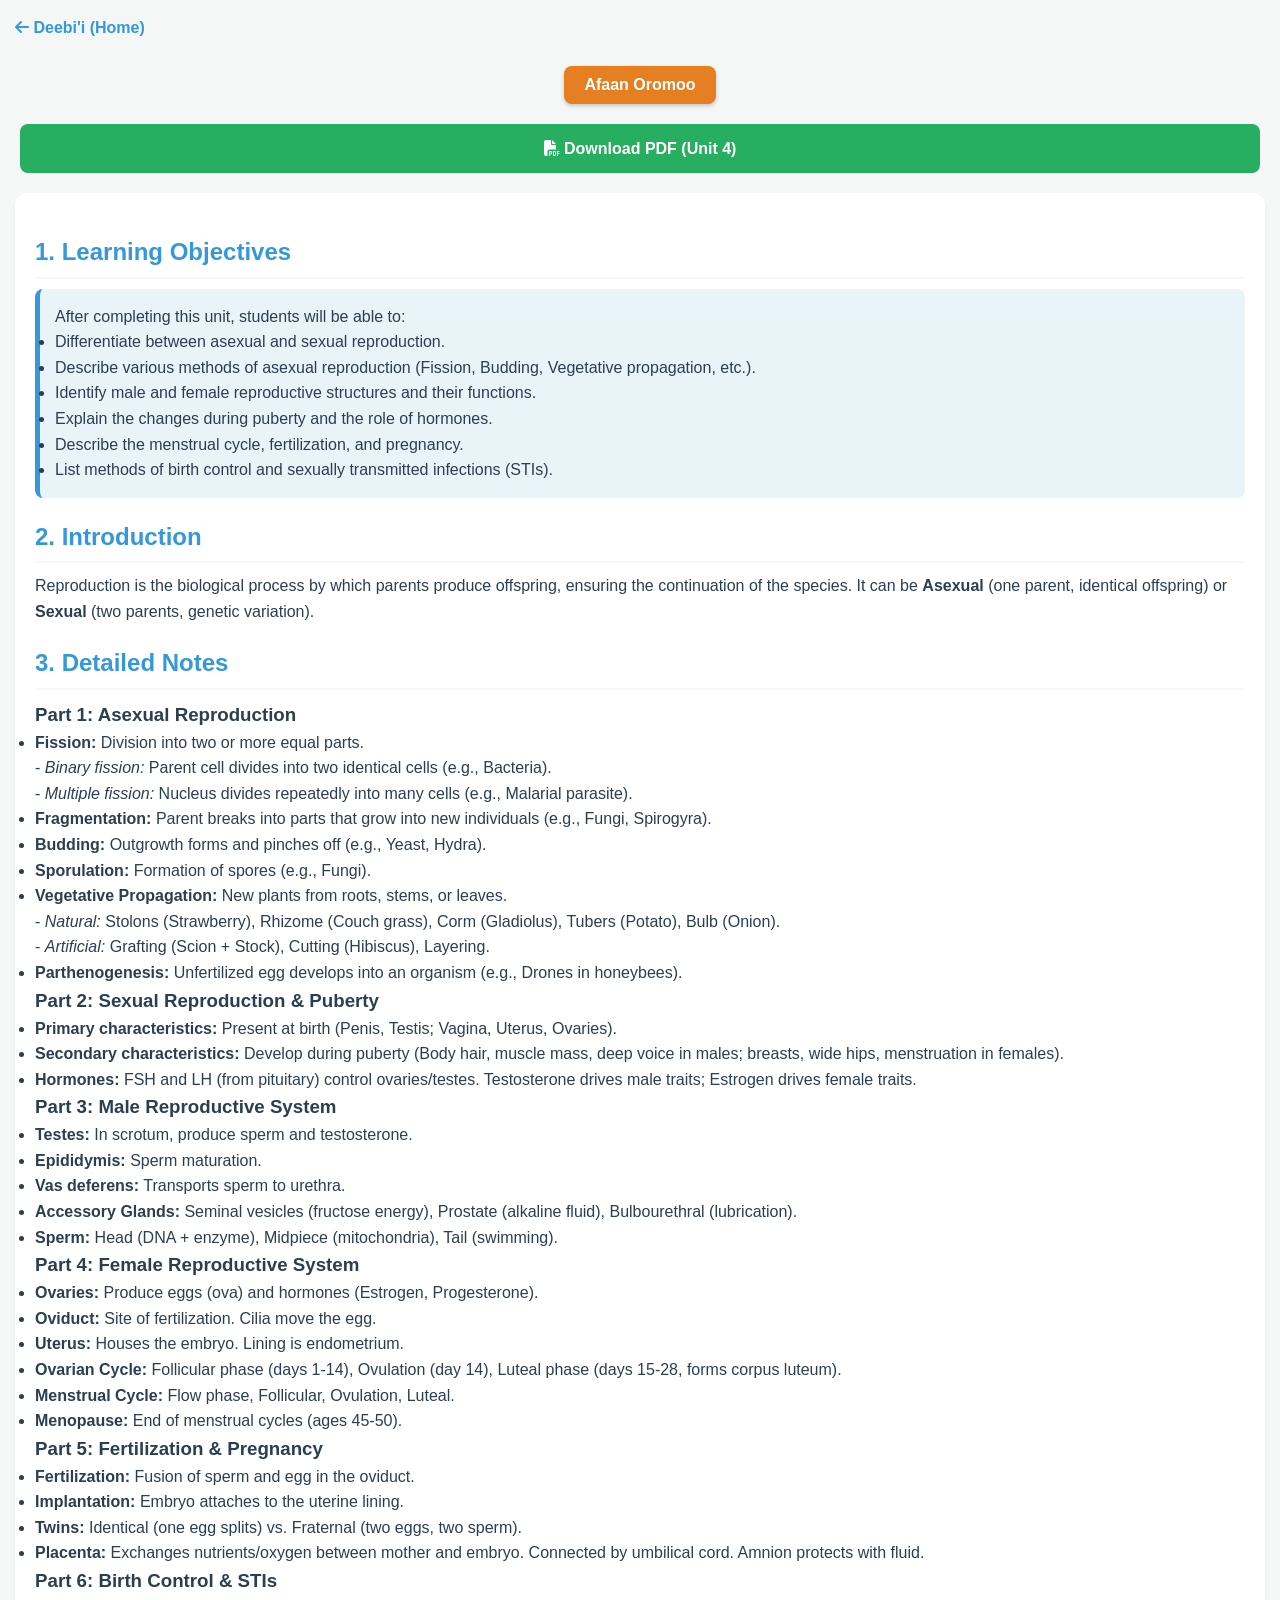
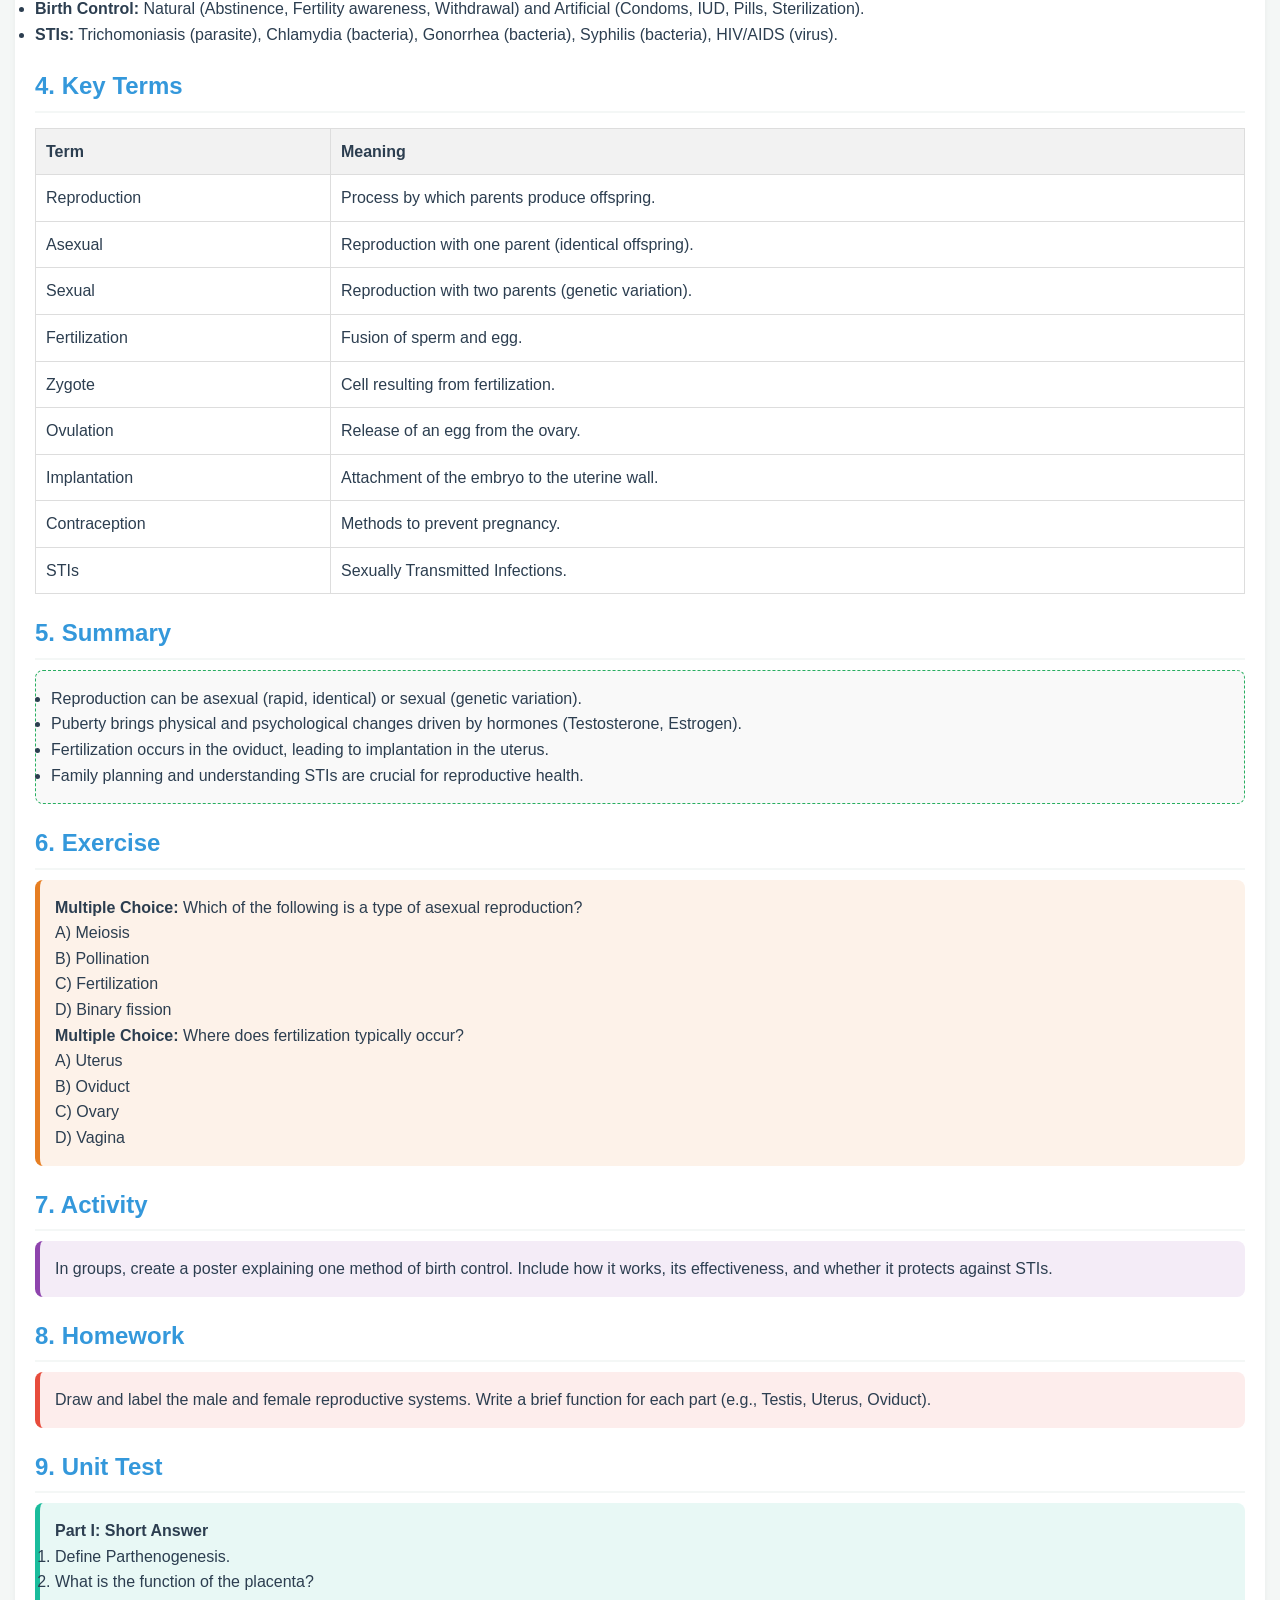
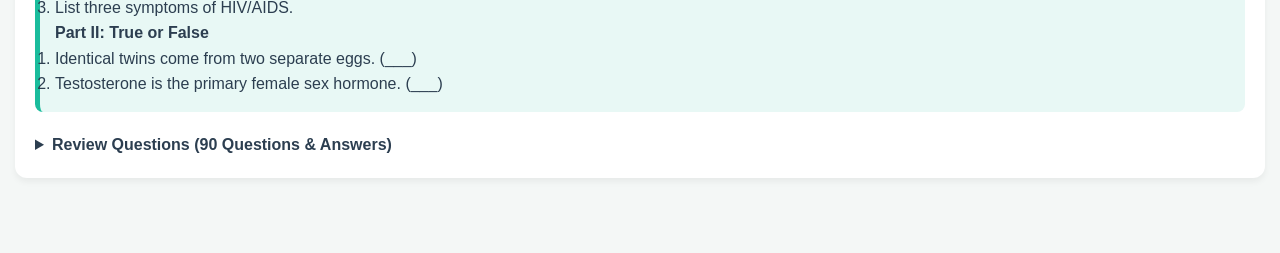
<file: units/biology-unit-4.html>
<!DOCTYPE html>
<html lang="en">
<head>
    <meta charset="UTF-8">
    <meta name="viewport" content="width=device-width, initial-scale=1.0">
    <title>Biology Unit 4 - Grade 9</title>
    <link rel="stylesheet" href="../css/style.css">
    <link rel="stylesheet" href="https://cdnjs.cloudflare.com/ajax/libs/font-awesome/6.4.0/css/all.min.css">
</head>
<body>
    <a href="../index.html" class="back-btn"><i class="fa-solid fa-arrow-left"></i> Deebi'i (Home)</a>

    <div style="text-align: center;">
        <button id="langBtn" class="lang-btn" onclick="toggleLanguage()">Afaan Oromoo</button>
    </div>

    <!-- PDF Button -->
    <a href="../pdfs/Grade_9_Biology_Unit_4_KEYRADDIIN_MEDIA.pdf" target="_blank" class="pdf-btn">
        <i class="fa-solid fa-file-pdf"></i> Download PDF (Unit 4)
    </a>

    <div class="unit-content">
        
        <!-- ================== ENGLISH VERSION ================== -->
        <div class="en-text">
            <h2 class="section-title">1. Learning Objectives</h2>
            <div class="objectives-box">
                <p>After completing this unit, students will be able to:</p>
                <ul>
                    <li>Differentiate between asexual and sexual reproduction.</li>
                    <li>Describe various methods of asexual reproduction (Fission, Budding, Vegetative propagation, etc.).</li>
                    <li>Identify male and female reproductive structures and their functions.</li>
                    <li>Explain the changes during puberty and the role of hormones.</li>
                    <li>Describe the menstrual cycle, fertilization, and pregnancy.</li>
                    <li>List methods of birth control and sexually transmitted infections (STIs).</li>
                </ul>
            </div>

            <h2 class="section-title">2. Introduction</h2>
            <p>Reproduction is the biological process by which parents produce offspring, ensuring the continuation of the species. It can be <strong>Asexual</strong> (one parent, identical offspring) or <strong>Sexual</strong> (two parents, genetic variation).</p>

            <h2 class="section-title">3. Detailed Notes</h2>
            
            <h3>Part 1: Asexual Reproduction</h3>
            <ul>
                <li><strong>Fission:</strong> Division into two or more equal parts.
                    <br> - <em>Binary fission:</em> Parent cell divides into two identical cells (e.g., Bacteria).
                    <br> - <em>Multiple fission:</em> Nucleus divides repeatedly into many cells (e.g., Malarial parasite).
                </li>
                <li><strong>Fragmentation:</strong> Parent breaks into parts that grow into new individuals (e.g., Fungi, Spirogyra).</li>
                <li><strong>Budding:</strong> Outgrowth forms and pinches off (e.g., Yeast, Hydra).</li>
                <li><strong>Sporulation:</strong> Formation of spores (e.g., Fungi).</li>
                <li><strong>Vegetative Propagation:</strong> New plants from roots, stems, or leaves.
                    <br> - <em>Natural:</em> Stolons (Strawberry), Rhizome (Couch grass), Corm (Gladiolus), Tubers (Potato), Bulb (Onion).
                    <br> - <em>Artificial:</em> Grafting (Scion + Stock), Cutting (Hibiscus), Layering.
                </li>
                <li><strong>Parthenogenesis:</strong> Unfertilized egg develops into an organism (e.g., Drones in honeybees).</li>
            </ul>

            <h3>Part 2: Sexual Reproduction & Puberty</h3>
            <ul>
                <li><strong>Primary characteristics:</strong> Present at birth (Penis, Testis; Vagina, Uterus, Ovaries).</li>
                <li><strong>Secondary characteristics:</strong> Develop during puberty (Body hair, muscle mass, deep voice in males; breasts, wide hips, menstruation in females).</li>
                <li><strong>Hormones:</strong> FSH and LH (from pituitary) control ovaries/testes. Testosterone drives male traits; Estrogen drives female traits.</li>
            </ul>

            <h3>Part 3: Male Reproductive System</h3>
            <ul>
                <li><strong>Testes:</strong> In scrotum, produce sperm and testosterone.</li>
                <li><strong>Epididymis:</strong> Sperm maturation.</li>
                <li><strong>Vas deferens:</strong> Transports sperm to urethra.</li>
                <li><strong>Accessory Glands:</strong> Seminal vesicles (fructose energy), Prostate (alkaline fluid), Bulbourethral (lubrication).</li>
                <li><strong>Sperm:</strong> Head (DNA + enzyme), Midpiece (mitochondria), Tail (swimming).</li>
            </ul>

            <h3>Part 4: Female Reproductive System</h3>
            <ul>
                <li><strong>Ovaries:</strong> Produce eggs (ova) and hormones (Estrogen, Progesterone).</li>
                <li><strong>Oviduct:</strong> Site of fertilization. Cilia move the egg.</li>
                <li><strong>Uterus:</strong> Houses the embryo. Lining is endometrium.</li>
                <li><strong>Ovarian Cycle:</strong> Follicular phase (days 1-14), Ovulation (day 14), Luteal phase (days 15-28, forms corpus luteum).</li>
                <li><strong>Menstrual Cycle:</strong> Flow phase, Follicular, Ovulation, Luteal.</li>
                <li><strong>Menopause:</strong> End of menstrual cycles (ages 45-50).</li>
            </ul>

            <h3>Part 5: Fertilization & Pregnancy</h3>
            <ul>
                <li><strong>Fertilization:</strong> Fusion of sperm and egg in the oviduct.</li>
                <li><strong>Implantation:</strong> Embryo attaches to the uterine lining.</li>
                <li><strong>Twins:</strong> Identical (one egg splits) vs. Fraternal (two eggs, two sperm).</li>
                <li><strong>Placenta:</strong> Exchanges nutrients/oxygen between mother and embryo. Connected by umbilical cord. Amnion protects with fluid.</li>
            </ul>

            <h3>Part 6: Birth Control & STIs</h3>
            <ul>
                <li><strong>Birth Control:</strong> Natural (Abstinence, Fertility awareness, Withdrawal) and Artificial (Condoms, IUD, Pills, Sterilization).</li>
                <li><strong>STIs:</strong> Trichomoniasis (parasite), Chlamydia (bacteria), Gonorrhea (bacteria), Syphilis (bacteria), HIV/AIDS (virus).</li>
            </ul>

            <h2 class="section-title">4. Key Terms</h2>
            <table class="key-terms-table">
                <tr><th>Term</th><th>Meaning</th></tr>
                <tr><td>Reproduction</td><td>Process by which parents produce offspring.</td></tr>
                <tr><td>Asexual</td><td>Reproduction with one parent (identical offspring).</td></tr>
                <tr><td>Sexual</td><td>Reproduction with two parents (genetic variation).</td></tr>
                <tr><td>Fertilization</td><td>Fusion of sperm and egg.</td></tr>
                <tr><td>Zygote</td><td>Cell resulting from fertilization.</td></tr>
                <tr><td>Ovulation</td><td>Release of an egg from the ovary.</td></tr>
                <tr><td>Implantation</td><td>Attachment of the embryo to the uterine wall.</td></tr>
                <tr><td>Contraception</td><td>Methods to prevent pregnancy.</td></tr>
                <tr><td>STIs</td><td>Sexually Transmitted Infections.</td></tr>
            </table>

            <h2 class="section-title">5. Summary</h2>
            <div class="summary-box">
                <ul>
                    <li>Reproduction can be asexual (rapid, identical) or sexual (genetic variation).</li>
                    <li>Puberty brings physical and psychological changes driven by hormones (Testosterone, Estrogen).</li>
                    <li>Fertilization occurs in the oviduct, leading to implantation in the uterus.</li>
                    <li>Family planning and understanding STIs are crucial for reproductive health.</li>
                </ul>
            </div>

            <h2 class="section-title">6. Exercise</h2>
            <div class="exercise-box">
                <p><strong>Multiple Choice:</strong> Which of the following is a type of asexual reproduction?</p>
                <p>A) Meiosis <br> B) Pollination <br> C) Fertilization <br> D) Binary fission</p>
                <p><strong>Multiple Choice:</strong> Where does fertilization typically occur?</p>
                <p>A) Uterus <br> B) Oviduct <br> C) Ovary <br> D) Vagina</p>
            </div>

            <h2 class="section-title">7. Activity</h2>
            <div class="activity-box">
                <p>In groups, create a poster explaining one method of birth control. Include how it works, its effectiveness, and whether it protects against STIs.</p>
            </div>

            <h2 class="section-title">8. Homework</h2>
            <div class="homework-box">
                <p>Draw and label the male and female reproductive systems. Write a brief function for each part (e.g., Testis, Uterus, Oviduct).</p>
            </div>

            <h2 class="section-title">9. Unit Test</h2>
            <div class="test-box">
                <p><strong>Part I: Short Answer</strong></p>
                <ol>
                    <li>Define Parthenogenesis.</li>
                    <li>What is the function of the placenta?</li>
                    <li>List three symptoms of HIV/AIDS.</li>
                </ol>
                <p><strong>Part II: True or False</strong></p>
                <ol>
                    <li>Identical twins come from two separate eggs. (___)</li>
                    <li>Testosterone is the primary female sex hormone. (___)</li>
                </ol>
            </div>

            <details>
                <summary><strong>Review Questions (90 Questions & Answers)</strong></summary>
                <div class="quiz-box">
                    <ol>
                        <li>Process by which parents produce offspring? <br><strong>A: A. Reproduction</strong></li>
                        <li>True about asexual reproduction? <br><strong>A: D. Produces genetically identical offspring</strong></li>
                        <li>Major advantage of asexual reproduction? <br><strong>A: B. Rapid population growth</strong></li>
                        <li>Major disadvantage of asexual reproduction? <br><strong>A: A. Lack of genetic diversity</strong></li>
                        <li>Type of asexual reproduction? <br><strong>A: D. Binary fission</strong></li>
                        <li>Organism reproduces by binary fission? <br><strong>A: D. Bacteria</strong></li>
                        <li>Fission involving repeated division of nucleus? <br><strong>A: C. Multiple fission</strong></li>
                        <li>Breakdown of parent into parts? <br><strong>A: A. Fragmentation</strong></li>
                        <li>How does new organism develop in budding? <br><strong>A: D. From an outgrowth of the parent</strong></li>
                        <li>Organism reproduces by spore formation? <br><strong>A: C. Fungi</strong></li>
                        <li>What is vegetative propagation? <br><strong>A: D. Reproduction using roots, stems, or leaves</strong></li>
                        <li>Example of natural vegetative propagation? <br><strong>A: B. Potato tubers</strong></li>
                        <li>Plant reproduces using rhizomes? <br><strong>A: B. Couch grass</strong></li>
                        <li>Plant reproduces through tubers? <br><strong>A: A. Potato</strong></li>
                        <li>What is grafting? <br><strong>A: A. Combining stem and root characteristics</strong></li>
                        <li>Bending a stem and covering with soil? <br><strong>A: B. Layering</strong></li>
                        <li>Propagating hibiscus quickly? <br><strong>A: C. Cutting</strong></li>
                        <li>What is parthenogenesis? <br><strong>A: C. Form of asexual reproduction where unfertilized egg develops</strong></li>
                        <li>In honeybees, produced through parthenogenesis? <br><strong>A: C. Drones (male bees)</strong></li>
                        <li>How many parents in sexual reproduction? <br><strong>A: C. Two</strong></li>
                        <li>Advantage of sexual reproduction? <br><strong>A: C. Increases genetic variation</strong></li>
                        <li>Primary sexual characteristic in humans? <br><strong>A: D. Penis in males and vagina in females</strong></li>
                        <li>Age puberty usually begins? <br><strong>A: D. In the early teen years</strong></li>
                        <li>Deviations from "normal" affect self-esteem? <br><strong>A: B. It may cause low self-esteem</strong></li>
                        <li>Hormone triggering female secondary sex characteristics? <br><strong>A: A. Estrogen</strong></li>
                        <li>Secondary sexual characteristic in females? <br><strong>A: D. Growth of body hair in the pubic area</strong></li>
                        <li>Role of FSH in females? <br><strong>A: C. Stimulates follicle development</strong></li>
                        <li>Structure that produces sperm? <br><strong>A: B. Testes</strong></li>
                        <li>Where does sperm maturation occur? <br><strong>A: C. Epididymis</strong></li>
                        <li>Gland secreting fluid to counteract vagina acidity? <br><strong>A: A. Prostate gland</strong></li>
                        <li>Function of prostate gland? <br><strong>A: D. Secretes alkaline fluid to neutralize acidic vagina</strong></li>
                        <li>If prostate malfunctions? <br><strong>A: C. Difficulty in neutralizing vaginal environment</strong></li>
                        <li>Role of epididymis? <br><strong>A: A. Sperm maturation</strong></li>
                        <li>Not part of male reproductive system? <br><strong>A: C. Uterus</strong></li>
                        <li>Primary role of seminal vesicles? <br><strong>A: B. Secrete fluid that nourishes sperm</strong></li>
                        <li>Part of sperm containing genetic material? <br><strong>A: B. Head</strong></li>
                        <li>If seminal vesicles stop functioning? <br><strong>A: B. Semen would lack nutrients</strong></li>
                        <li>Significance of scrotum? <br><strong>A: D. Maintains optimal temperature for sperm</strong></li>
                        <li>If bulbourethral glands damaged? <br><strong>A: B. Lack of lubrication for urethra</strong></li>
                        <li>Fluid ejaculated? <br><strong>A: A. Semen</strong></li>
                        <li>Where testes are located? <br><strong>A: D. In the scrotum</strong></li>
                        <li>Primary function of ovaries? <br><strong>A: D. Production of eggs and hormones</strong></li>
                        <li>Organ of intercourse and birth canal? <br><strong>A: B. Vagina</strong></li>
                        <li>Houses developing embryo? <br><strong>A: B. Uterus</strong></li>
                        <li>Hormone triggering ovulation? <br><strong>A: D. Luteinizing hormone</strong></li>
                        <li>Responsible for egg production? <br><strong>A: C. Ovaries</strong></li>
                        <li>Function of cilia in oviducts? <br><strong>A: D. Assist in moving egg toward uterus</strong></li>
                        <li>Hormone stimulating maturation of follicle? <br><strong>A: B. FSH</strong></li>
                        <li>What happens during luteal phase? <br><strong>A: D. Corpus luteum forms and secretes hormones</strong></li>
                        <li>Wrong statement about vagina? <br><strong>A: C. Extends from ovary to uterus</strong></li>
                        <li>Cyclic shedding of endometrium? <br><strong>A: B. Menstruation</strong></li>
                        <li>Cycle began Mar 1. Intercourse Mar 10 (Mr Zung). Who is father? <br><strong>A: B. Mr. Zeng (Wait, option B says Mr. Zeng based on key, but biologically should be Mr. Zung if ovulation is Mar 15. Let's stick to the provided answer key: B)</strong></li>
                        <li>No menstruation for months, reason? <br><strong>A: B. Pregnancy or menopause</strong></li>
                        <li>Cessation of ovulation and menstruation? <br><strong>A: B. Menopause</strong></li>
                        <li>Recommendation for menstrual hygiene? <br><strong>A: D. Change menstrual products regularly</strong></li>
                        <li>If not changing products regularly? <br><strong>A: C. May develop rash or infection</strong></li>
                        <li>Where does fertilization occur? <br><strong>A: B. Oviduct</strong></li>
                        <li>What is fertilization? <br><strong>A: C. Fusion of egg and sperm</strong></li>
                        <li>Fertilized egg after fusion? <br><strong>A: C. Zygote</strong></li>
                        <li>Why identical twins share same sex? <br><strong>A: B. They come from the same egg</strong></li>
                        <li>Purpose of male ejaculation? <br><strong>A: B. Deposit sperm in female reproductive tract</strong></li>
                        <li>Condition of carrying embryo in uterus? <br><strong>A: D. Pregnancy</strong></li>
                        <li>Fraternal twins differ how? <br><strong>A: D. Formed from two separate eggs</strong></li>
                        <li>Nutrient exchange between mother and embryo? <br><strong>A: C. Placenta</strong></li>
                        <li>Role of placenta? <br><strong>A: D. Nourishing the developing embryo</strong></li>
                        <li>Blastocyst penetrates endometrium? <br><strong>A: B. Implantation</strong></li>
                        <li>Primary purpose of family planning? <br><strong>A: D. To prevent unwanted pregnancies</strong></li>
                        <li>Main advantage of natural methods? <br><strong>A: B. No side effects</strong></li>
                        <li>Permanent birth control method? <br><strong>A: B. Vasectomy</strong></li>
                        <li>Function of contraceptive pill? <br><strong>A: D. Stops ovulation and thickens cervical mucus</strong></li>
                        <li>Natural method? <br><strong>A: D. Fertility awareness</strong></li>
                        <li>Primary benefit of family planning? <br><strong>A: D. Preventing unwanted pregnancies</strong></li>
                        <li>Method with no cost/medical devices? <br><strong>A: B. Withdrawal</strong></li>
                        <li>Benefit of family planning for maternal health? <br><strong>A: B. Prevents pregnancy-related health risks</strong></li>
                        <li>Reduces risk of HIV and STIs? <br><strong>A: B. Male condom</strong></li>
                        <li>Disadvantage of contraceptive injection? <br><strong>A: C. Does not protect against STIs</strong></li>
                        <li>Hormone released by implant? <br><strong>A: C. Progesterone</strong></li>
                        <li>Disadvantage of male condom? <br><strong>A: A. Reduces sensitivity for men</strong></li>
                        <li>Dual protection against pregnancy and STIs? <br><strong>A: C. Female condom</strong></li>
                        <li>Tubal ligation and vasectomy similarity? <br><strong>A: A. Both block movement of gametes from gonads</strong></li>
                        <li>Causes Trichomoniasis? <br><strong>A: C. Trichomonas vaginalis</strong></li>
                        <li>Condition with increased risk of prostate cancer? <br><strong>A: C. Trichomoniasis</strong></li>
                        <li>How Gonorrhea transmitted? <br><strong>A: B. Sexual contact</strong></li>
                        <li>Major symptom of gonorrhea? <br><strong>A: C. Painful urination</strong></li>
                        <li>STI caused by a virus? <br><strong>A: B. HIV/AIDS</strong></li>
                        <li>STIs treated with antibiotics EXCEPT? <br><strong>A: B. Trichomoniasis</strong></li>
                        <li>Best way to prevent STIs? <br><strong>A: C. Practicing abstinence</strong></li>
                        <li>Mother to child HIV transmission? <br><strong>A: B. Breast milk</strong></li>
                        <li>Immune system when AIDS develops? <br><strong>A: D. Severely weakened</strong></li>
                        <li>Best way to avoid STIs? <br><strong>A: C. Avoiding sexual intercourse with infected person</strong></li>
                    </ol>
                </div>
            </details>
        </div>

        <!-- ================== AFAAN OROMOO VERSION ================== -->
        <div class="om-text">
            <h2 class="section-title">1. Kaayyoo Barnootaa (Learning Objectives)</h2>
            <div class="objectives-box">
                <p>Erga kutaa kana xumurani booda, barattoonni:</p>
                <ul>
                    <li>Walhormaata saala malee fi saalaan gidduu garaagarummaa adda baasuu ni danda'u.</li>
                    <li>Mala walhormaata saala malee adda addaa (Fission, Budding, Vegetative propagation, fi kkf) ibsuu ni danda'u.</li>
                    <li>Qaama walhormaata dhiiraa fi dubartii fi hojii isaanii adda baasuu ni danda'u.</li>
                    <li>Jijjiirama yeroo guddinaa (puberty) fi gahee hormoonii ibsuu ni danda'u.</li>
                    <li>Mar'ummaa, fertilization, fi ulfaa ibsuu ni danda'u.</li>
                    <li>Mala to'annoo da'umsaa (birth control) fi dhukkuboota saalaan daddarban (STIs) tarreessuu ni danda'u.</li>
                </ul>
            </div>

            <h2 class="section-title">2. Seensa (Introduction)</h2>
            <p>Walhormaanni adeemsa maatiin sanyii (daa'imma) uumuudha, kunis gosa lubbuu itti fufsiisa. Walhormaanni <strong>Saala Malee</strong> (maatii tokko, sanyii wal fakkaatu) ykn <strong>Saalaan</strong> (maatii lama, jeneetikii adda addaa) ta'uu danda'a.</p>

            <h2 class="section-title">3. Yaadannoo Barnootaa (Detailed Notes)</h2>
            
            <h3>Kutaa 1: Walhormaata Saala Malee</h3>
            <ul>
                <li><strong>Fission (Addaan ba'uu):</strong> Kutaa lama ykn isaa ol ta'een adda ba'uu.
                    <br> - <em>Binary fission:</em> Seeliin haadhaa seelii intalaa lama wal fakkaatanitti adda ba'u (fkn: Baakteeriyaa).
                    <br> - <em>Multiple fission:</em> Niwkiliyasiin irra deddeebi'ee adda ba'ee seelii intalaa hedduu uuma (fkn: Paraasayitii malariaa).
                </li>
                <li><strong>Fragmentation (Caccabuu):</strong> Maatiin adda ba'ee, kutaan tokkoon tokkoon isaa organiizimii haaraa uuma (fkn: Faanjii, Spirogyra).</li>
                <li><strong>Budding (Dammaquu):</strong> Qaama maatii irraa wanti damee fakkaatu uumame adda ba'ee nama haaraa uuma (fkn: Raayistii, Hydra).</li>
                <li><strong>Sporulation:</strong> Uumama seelii walhormaataa spoorii jedhamuun (fkn: Faanjii).</li>
                <li><strong>Vegetative Propagation (Facaasuu biqiltuu):</strong> Hidda, jirma, ykn baala irraa biqiltuu haaraa uumama.
                    <br> - <em>Uumamaa (Natural):</em> Stolons (Strawberry), Rhizome (Couch grass), Corm (Gladiolus), Tubers (Dinnicha), Bulb (Qullubbii).
                    <br> - <em>Nam-tolchee (Artificial):</em> Grafting (Scion + Stock walitti qabuu), Cutting (Hibiscus), Layering.
                </li>
                <li><strong>Parthenogenesis:</strong> Ova (egg) fertilize hin taane irraa organiizimii uumuu (fkn: Kanniisa keessatti drone uumama).</li>
            </ul>

            <h3>Kutaa 2: Walhormaata Saalaan fi Guddina (Puberty)</h3>
            <ul>
                <li><strong>Amaloota saalaa jalqabaa (Primary):</strong> Dhalootaan qabaachuu (Qaama saalaa, Testis; Vagina, Uterus, Ovarii).</li>
                <li><strong>Amaloota saalaa lammaffaa (Secondary):</strong> Yeroo guddina keessatti guddatu (Dhiira: Rifeensa qaamaa, maashii, sagalee gadi aanaa; Dubartii: Harma, qeensa bal'aa, mar'ummaa).</li>
                <li><strong>Hormoonii:</strong> FSH fi LH (pituitary irraa) ovarii fi testis to'atu. Testosterone amala dhiiraa, Estroojinii amala dubartii guddisa.</li>
            </ul>

            <h3>Kutaa 3: Sirna Walhormaata Dhiiraa</h3>
            <ul>
                <li><strong>Testes:</strong> Scrotum keessa, spermii fi testosterone oomisha.</li>
                <li><strong>Epididymis:</strong> Bakka spermii bilchina argatu.</li>
                <li><strong>Vas deferens:</strong> Spermii gara urethra geessu.</li>
                <li><strong>Qaama Dabalataa (Accessory Glands):</strong> Seminal vesicles (humna fructose), Prostate (alkaline), Bulbourethral (lubrication).</li>
                <li><strong>Spermii:</strong> Mataa (DNA + enzyme), Midpiece (mitochondria), eegee (swimming).</li>
            </ul>

            <h3>Kutaa 4: Sirna Walhormaata Dubartii</h3>
            <ul>
                <li><strong>Ovarii:</strong> Eggii fi hormoonii (Estroojinii, Progesterone) oomisha.</li>
                <li><strong>Oviduct:</strong> Bakka fertilization raawwatamu. Cilia eggii dhiibdi.</li>
                <li><strong>Uterus:</strong> Embryo qabata. Keessaan isaa endometrium jedhama.</li>
                <li><strong>Ovarian Cycle:</strong> Follicular phase (guyyaa 1-14), Ovulation (guyyaa 14), Luteal phase (guyyaa 15-28, corpus luteum uumama).</li>
                <li><strong>Menstrual Cycle:</strong> Flow phase, Follicular, Ovulation, Luteal.</li>
                <li><strong>Menopause:</strong> Xumura mar'ummaa (waggaa 45-50).</li>
            </ul>

            <h3>Kutaa 5: Fertilization fi Ulfaa</h3>
            <ul>
                <li><strong>Fertilization:</strong> Spermii fi eggii oviduct keessatti walitti makamuu.</li>
                <li><strong>Implantation:</strong> Embryo keessatti endometrium keessa qubatu.</li>
                <li><strong>Lakkuu (Twins):</strong> Identical (eggii tokko adda ba'ee) vs. Fraternal (eggii lama, spermii lama).</li>
                <li><strong>Placenta:</strong> Nyaata/oksijiinii haadha fi daa'imaa gidduu jijjiiru. Umbilical cordiin hidhama. Amnion dhangala'aan qaama eegu.</li>
            </ul>

            <h3>Kutaa 6: To'annoo Da'umsaa fi Dhukkuboota Saalaan Daddarban</h3>
            <ul>
                <li><strong>To'annoo Da'umsaa (Birth Control):</strong> Uumamaa (Abstinence, Fertility awareness, Withdrawal) fi Nam-tolchee (Condom, IUD, Qoricha, Sterilization).</li>
                <li><strong>STIs:</strong> Trichomoniasis (paraasayitii), Chlamydia (baakteeriyaa), Gonorrhea (baakteeriyaa), Syphilis (baakteeriyaa), HIV/AIDS (vaayirasii).</li>
            </ul>

            <h2 class="section-title">4. Jechoota Ijoo (Key Terms)</h2>
            <table class="key-terms-table">
                <tr><th>Jecha</th><th>Hiika</th></tr>
                <tr><td>Walhormaata (Reproduction)</td><td>Adeemsa maatiin sanyii uumuu.</td></tr>
                <tr><td>Asexual</td><td>Walhormaata maatii tokkoon (sanyii wal fakkaatu).</td></tr>
                <tr><td>Sexual</td><td>Walhormaata maatii lamaan (jeneetikii adda addaa).</td></tr>
                <tr><td>Fertilization</td><td>Walitti makamuu spermii fi eggii.</td></tr>
                <tr><td>Zygote</td><td>Seelii fertilization irraa uumamu.</td></tr>
                <tr><td>Ovulation</td><td>Eggii ovarii keessaa gadhiifamuu.</td></tr>
                <tr><td>Implantation</td><td>Embryo dallaa uterusitti qubachuu.</td></tr>
                <tr><td>Contraception</td><td>Mala ulfa ittisuuf gargaaru.</td></tr>
                <tr><td>STIs</td><td>Dhukkuboota Saalaan Daddarban.</td></tr>
            </table>

            <h2 class="section-title">5. Cuunfaa (Summary)</h2>
            <div class="summary-box">
                <ul>
                    <li>Walhormaanni saala malee (saffisaa, wal fakkaataa) ykn saalaan (jeneetikii adda addaa) ta'uu danda'a.</li>
                    <li>Guddinni (Puberty) jijjiirama qaamaa fi sammuu hormoonii (Testosterone, Estroojinii) irraa ka'u fida.</li>
                    <li>Fertilization oviduct keessatti raawwatama, kunis gara uterusitti implantation ta'a.</li>
                    <li>To'annoon da'umsaa fi hubannoon STIs fayyaa walhormaataaf baay'ee barbaachisaa dha.</li>
                </ul>
            </div>

            <h2 class="section-title">6. Shaakala (Exercise)</h2>
            <div class="exercise-box">
                <p><strong>Filannoo:</strong> Kan armaan gadii keessaa kam walhormaata saala malee ti?</p>
                <p>A) Meiosis <br> B) Pollination <br> C) Fertilization <br> D) Binary fission</p>
                <p><strong>Filannoo:</strong> Fertilization yeroo baay'ee eessa raawwata?</p>
                <p>A) Uterus <br> B) Oviduct <br> C) Ovarii <br> D) Vagina</p>
            </div>

            <h2 class="section-title">7. Hojii Shaakalaa (Activity)</h2>
            <div class="activity-box">
                <p>Gareen ta'aa, waraqaa guddaa irratti mala to'annoo da'umsaa tokko ibsaa. Akkamitti akka hojjetu, hammam akka gargaaru fi STIs irraa akka hin eegne ibsaa.</p>
            </div>

            <h2 class="section-title">8. Hojii Manaa (Homework)</h2>
            <div class="homework-box">
                <p>Sirna walhormaata dhiiraa fi dubartii kaasii, kutaa isaanii mallattoo itti godhi. Tokkoon tokkoon isaaniif hojii gabaabaa barreessi (fkn: Testis, Uterus, Oviduct).</p>
            </div>

            <h2 class="section-title">9. Qormaata Unit (Unit Test)</h2>
            <div class="test-box">
                <p><strong>Kutaa I: Deebii Gabaabaa</strong></p>
                <ol>
                    <li>Parthenogenesis hiiki.</li>
                    <li>Hojii placenta maali?</li>
                    <li>Mallattoo HIV/AIDS sadii tarreessi.</li>
                </ol>
                <p><strong>Kutaa II: Dhugaa ykn Soba</strong></p>
                <ol>
                    <li>Lakkuun wal fakkaatu (Identical twins) eggii lama adda addaa irraa dhufu. (___)</li>
                    <li>Testosterone hormoonii saalaa dubartii ijoo ti. (___)</li>
                </ol>
            </div>

            <details>
                <summary><strong>Gaaffiiwwan Shaakalaa (90 fi Deebii isaanii)</strong></summary>
                <div class="quiz-box">
                    <ol>
                        <li>Adeemsa maatiin sanyii uumaan maali? <br><strong>D: A. Walhormaata (Reproduction)</strong></li>
                        <li>Walhormaata saala malee irratti sirrii? <br><strong>D: D. Sanyii jeneetikii wal fakkaatu uuma</strong></li>
                        <li>Faayidaa guddaa walhormaata saala malee? <br><strong>D: B. Baay'ina saffisaan dabaluu</strong></li>
                        <li>Hanqina guddaa walhormaata saala malee? <br><strong>D: A. Jeneetikii adda addummaa dhabuu</strong></li>
                        <li>Gosa walhormaata saala malee? <br><strong>D: D. Binary fission</strong></li>
                        <li>Organiizimii Binary fission fayyadamu? <br><strong>D: D. Baakteeriyaa</strong></li>
                        <li>Fission niwkiliyasii deddeebi'ee adda baasu? <br><strong>D: C. Multiple fission</strong></li>
                        <li>Maatiin caccabee gara nama haaraatti guddatu? <br><strong>D: A. Fragmentation</strong></li>
                        <li>Budding keessatti haaraan akkamitti uumama? <br><strong>D: D. Damee maatii irraa uumamuun</strong></li>
                        <li>Organiizimii spoorii uumuun walhormaatu? <br><strong>D: C. Faanjii</strong></li>
                        <li>Vegetative propagation maali? <br><strong>D: D. Hidda, jirma ykn baala fayyadamuun walhormaata</strong></li>
                        <li>Fakkeenya vegetative propagation uumamaa? <br><strong>D: B. Dinnicha (Potato tubers)</strong></li>
                        <li>Biqiltuu rhizome fayyadamu? <br><strong>D: B. Couch grass</strong></li>
                        <li>Biqiltuu tubers fayyadamu? <br><strong>D: A. Dinnicha (Potato)</strong></li>
                        <li>Grafting maali? <br><strong>D: A. Amaloota jirma fi hiddaa walitti makuu</strong></li>
                        <li>Jirma dachaa lafa jala galchuu? <br><strong>D: B. Layering</strong></li>
                        <li>Hibiscus saffisaan facaasuuf? <br><strong>D: C. Cutting</strong></li>
                        <li>Parthenogenesis maali? <br><strong>D: C. Eggii malee organiizimii uumuu</strong></li>
                        <li>Kanniisa keessatti parthenogenesis irraa maaltu uumama? <br><strong>D: C. Drones (kuduraa dhiiraa)</strong></li>
                        <li>Walhormaata saalaan maatii meeqa qaba? <br><strong>D: C. Lama</strong></li>
                        <li>Faayidaa walhormaata saalaan? <br><strong>D: C. Jeneetikii adda addaa dabaluu</strong></li>
                        <li>Amala saalaa jalqabaa namaa? <br><strong>D: D. Qaama saalaa dhiiraa fi dubartii</strong></li>
                        <li>Umriin puberty jalqabu? <br><strong>D: D. Waggaa kurnaffaa jalqaba</strong></li>
                        <li>Amalli addaa miidhaa ofitti amanamummaa? <br><strong>D: B. Ofitti amanamummaa hir'isuu danda'a</strong></li>
                        <li>Hormoonii amala dubartii guddifu? <br><strong>D: A. Estroojinii</strong></li>
                        <li>Amala saalaa lammaffaa dubartii? <br><strong>D: D. Rifeensa qaamaa guddisuu</strong></li>
                        <li>Hojii FSH dubartii keessatti? <br><strong>D: C. Follicle guddina kakaasuu</strong></li>
                        <li>Qaama spermii oomishu? <br><strong>D: B. Testis</strong></li>
                        <li>Spermii bilchina eessa argata? <br><strong>D: C. Epididymis</strong></li>
                        <li>Qaamni asiidii vaginaa qabatu? <br><strong>D: A. Prostate gland</strong></li>
                        <li>Hojii prostate gland? <br><strong>D: D. Dhangala'aa alkaline baasuun asiidii qabachuu</strong></li>
                        <li>Yoo prostate hojii hin hojjetu? <br><strong>D: C. Naannoo vaginaa qulqulleessuu dadhabuu</strong></li>
                        <li>Hojii epididymis? <br><strong>D: A. Spermii bilchina argachuu</strong></li>
                        <li>Sirna walhormaata dhiiraa keessa hin jiru? <br><strong>D: C. Uterus</strong></li>
                        <li>Hojii seminal vesicles? <br><strong>D: B. Dhangala'aa spermii nyaata ta'e baasuu</strong></li>
                        <li>Kutaa spermii DNA qabu? <br><strong>D: B. Mataa (Head)</strong></li>
                        <li>Yoo seminal vesicles hojii dhaaban? <br><strong>D: B. Semen nyaata spermii hin qabu</strong></li>
                        <li>Faayidaa scrotum? <br><strong>D: D. Ho'ina barbaachisaa spermii eeguu</strong></li>
                        <li>Yoo bulbourethral glands miidhaman? <br><strong>D: B. Lubrication urethra dhabuu</strong></li>
                        <li>Dhangala'aa ejaculation godhamu? <br><strong>D: A. Semen</strong></li>
                        <li>Testes eessa argamu? <br><strong>D: D. Scrotum keessatti</strong></li>
                        <li>Hojii ovarii? <br><strong>D: D. Eggii fi hormoonii oomishuu</strong></li>
                        <li>Qaama saalaa fi daandii da'umsaa? <br><strong>D: B. Vagina</strong></li>
                        <li>Embryo qabatu? <br><strong>D: B. Uterus</strong></li>
                        <li>Hormoonii ovulation kakaasu? <br><strong>D: D. Luteinizing hormone (LH)</strong></li>
                        <li>Eggii oomishu? <br><strong>D: C. Ovarii</strong></li>
                        <li>Hojii cilia oviduct keessaa? <br><strong>D: D. Eggii gara uterusitti dhiibuu</strong></li>
                        <li>Hormoonii follicle guddifu? <br><strong>D: B. FSH</strong></li>
                        <li>Luteal phase keessatti maal ta'a? <br><strong>D: D. Corpus luteum uumamee hormoonii baasa</strong></li>
                        <li>Ibsa dogoggora vagina? <br><strong>D: C. Ovarii irraa gara uterusitti dheeraata</strong></li>
                        <li>Dhiigni mar'ummaa ba'u? <br><strong>D: B. Menstruation (Mar'ummaa)</strong></li>
                        <li>Mar 10 (Mr Zung). Ovulation Mar 14. Abbaan daa'imaa? <br><strong>D: B. Mr. Zeng</strong></li>
                        <li>Ji'a tokkoof mar'ummaan dhaabbate, sababni? <br><strong>D: B. Ulfa ykn Menopause</strong></li>
                        <li>Ovulation fi menstruation dhaabbachuu? <br><strong>D: B. Menopause</strong></li>
                        <li>Qulqullina mar'ummaa eeguuf? <br><strong>D: D. Meeshaa mar'ummaa yeroo yeroon jijjiiruu</strong></li>
                        <li>Yoo meeshaa hin jijjiirre? <br><strong>D: C. Dhukkuba ykn iitita qabaachuu</strong></li>
                        <li>Fertilization eessa raawwata? <br><strong>D: B. Oviduct</strong></li>
                        <li>Fertilization maali? <br><strong>D: C. Eggii fi spermii walitti makamuu</strong></li>
                        <li>Erga walitti makamanii booda seelii? <br><strong>D: C. Zygote</strong></li>
                        <li>Identical twins maaliif saala tokko qabaatu? <br><strong>D: B. Eggii tokkorraa waan uumamaniif</strong></li>
                        <li>Kaayyoo ejaculation? <br><strong>D: B. Spermii qaama dubartii keessa kaa'uu</strong></li>
                        <li>Embryo uterus keessa qabaachuu? <br><strong>D: D. Ulfaa (Pregnancy)</strong></li>
                        <li>Fraternal twins garaagarummaa? <br><strong>D: D. Eggii lama adda addaa irraa uumamuu</strong></li>
                        <li>Nyaata haadha fi daa'imaa gidduu jijjiiru? <br><strong>D: C. Placenta</strong></li>
                        <li>Hojii placenta? <br><strong>D: D. Embryo guddachaa jiru sooruu</strong></li>
                        <li>Blastocyst endometrium keessa seenuu? <br><strong>D: B. Implantation</strong></li>
                        <li>Kaayyoo family planning? <br><strong>D: D. Ulfa barbaachisaa hin taane dhoorkuuf</strong></li>
                        <li>Faayidaa mala uumamaa? <br><strong>D: B. Miidhaa (side effect) hin qabu</strong></li>
                        <li>Mala da'umsaa dhaabbataa? <br><strong>D: B. Vasectomy</strong></li>
                        <li>Hojii qoricha kontraseptivii? <br><strong>D: D. Ovulation dhaabu fi mucus cervix ittisu</strong></li>
                        <li>Mala uumamaa? <br><strong>D: D. Fertility awareness</strong></li>
                        <li>Faayidaa family planning? <br><strong>D: D. Ulfa barbaachisaa hin taane dhoorkuuf</strong></li>
                        <li>Mala baasii fi meeshaa hin barbaadne? <br><strong>D: B. Withdrawal (Cal'isuu)</strong></li>
                        <li>Faayidaa family planning fayyaa haadhaaf? <br><strong>D: B. Rakkoo fayyaa ulfaa dhoorkuuf</strong></li>
                        <li>HIV fi STIs hir'isu? <br><strong>D: B. Male condom</strong></li>
                        <li>Hanqina contraceptive injection? <br><strong>D: C. STIs irraa hin eegu</strong></li>
                        <li>Hormoonii implant baasu? <br><strong>D: C. Progesterone</strong></li>
                        <li>Hanqina male condom? <br><strong>D: A. Dhiiraaf miira hir'isa</strong></li>
                        <li>Ulfa fi STIs lamaanuu irraa eegu? <br><strong>D: C. Female condom</strong></li>
                        <li>Tubal ligation fi vasectomy wal fakkaachuu? <br><strong>D: A. Lamaanuu gamete socho'uu dhaabu</strong></li>
                        <li>Trichomoniasis maaliin dhufa? <br><strong>D: C. Trichomonas vaginalis</strong></li>
                        <li>Dhukkubni prostate cancer dabalu? <br><strong>D: C. Trichomoniasis</strong></li>
                        <li>Gonorrhea akkamitti daddarba? <br><strong>D: B. Quunnamtii saalaan</strong></li>
                        <li>Mallattoo guddaa Gonorrhea? <br><strong>D: C. Fincila urna</strong></li>
                        <li>STI vaayirasii irraa dhufu? <br><strong>D: B. HIV/AIDS</strong></li>
                        <li>Antibioticsiin hin wal 'aanne? <br><strong>D: B. Trichomoniasis (Paraasayitiidha)</strong></li>
                        <li>Mala STIs ittisu? <br><strong>D: C. Abstinence (Of qusachuu)</strong></li>
                        <li>HIV haadha irraa gara daa'imaatti? <br><strong>D: B. Aannan harmaa</strong></li>
                        <li>Yeroo AIDS qabatu nageenyi qaamaa? <br><strong>D: D. Baay'ee laafaa</strong></li>
                        <li>Mala STIs dhoorku? <br><strong>D: C. Nama qabame waliin saalaan hin quunnamne</strong></li>
                    </ol>
                </div>
            </details>
        </div>

    </div>

    <script src="../js/app.js"></script>
</body>
</html>
</file>
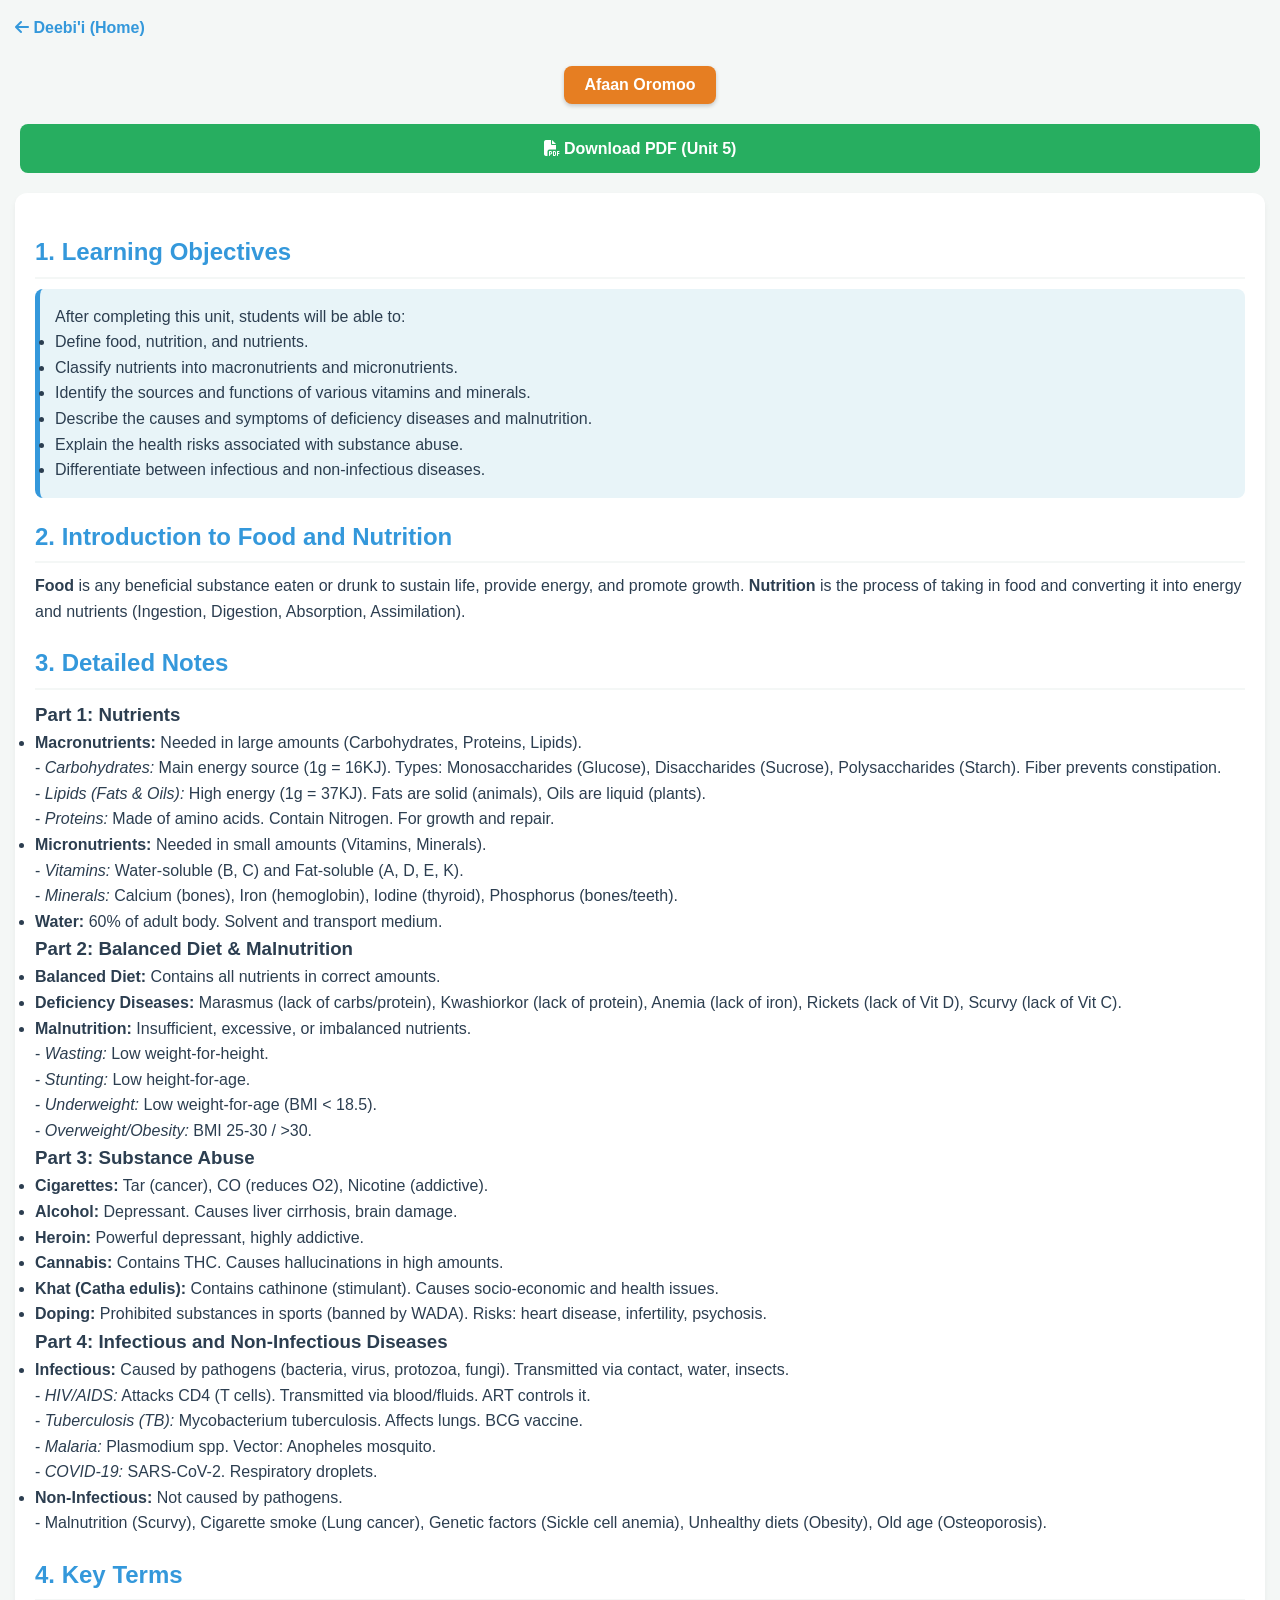
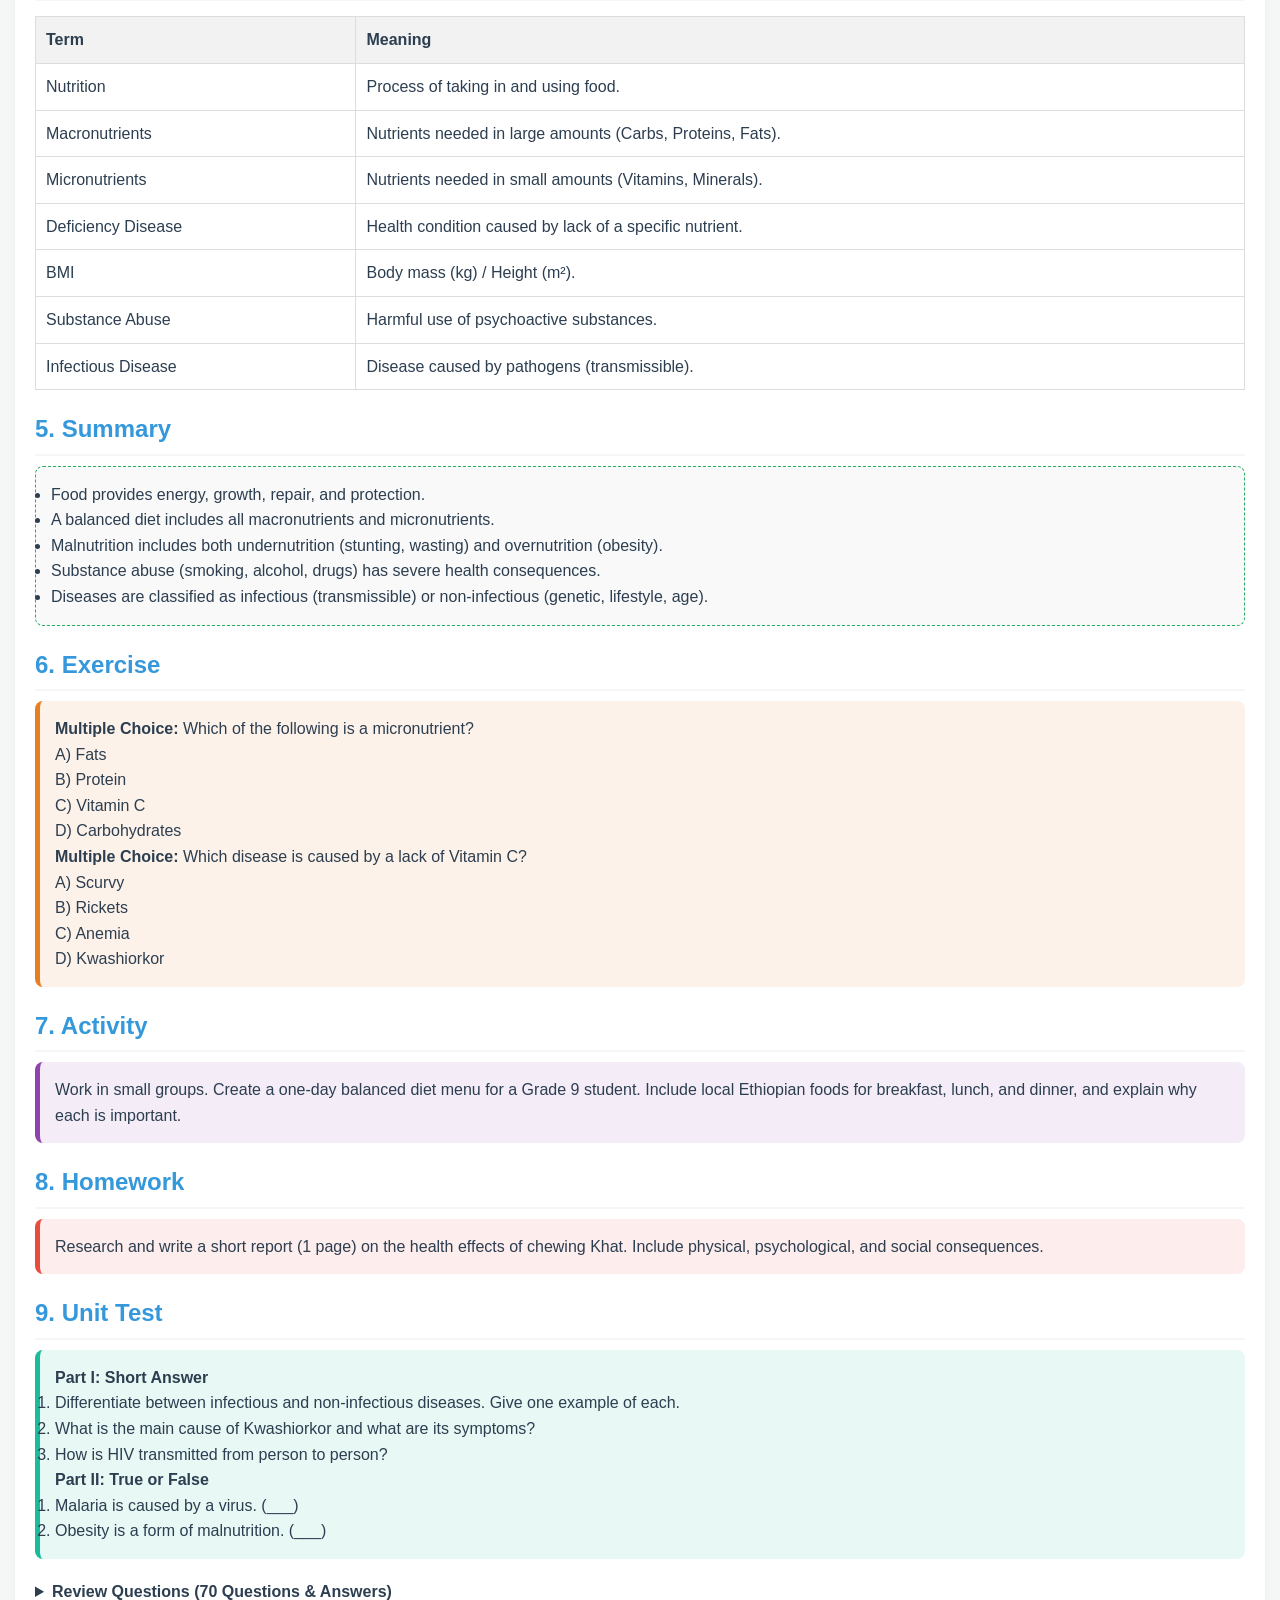
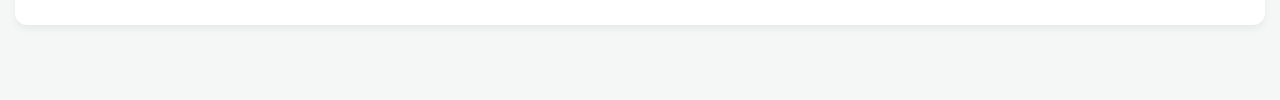
<file: units/biology-unit-5.html>
<!DOCTYPE html>
<html lang="en">
<head>
    <meta charset="UTF-8">
    <meta name="viewport" content="width=device-width, initial-scale=1.0">
    <title>Biology Unit 5 - Grade 9</title>
    <link rel="stylesheet" href="../css/style.css">
    <link rel="stylesheet" href="https://cdnjs.cloudflare.com/ajax/libs/font-awesome/6.4.0/css/all.min.css">
</head>
<body>
    <a href="../index.html" class="back-btn"><i class="fa-solid fa-arrow-left"></i> Deebi'i (Home)</a>

    <div style="text-align: center;">
        <button id="langBtn" class="lang-btn" onclick="toggleLanguage()">Afaan Oromoo</button>
    </div>

    <!-- PDF Button -->
    <a href="../pdfs/Grade_9_Biology_Unit_5_KEYRADDIIN_MEDIA.pdf" target="_blank" class="pdf-btn">
        <i class="fa-solid fa-file-pdf"></i> Download PDF (Unit 5)
    </a>

    <div class="unit-content">
        
        <!-- ================== ENGLISH VERSION ================== -->
        <div class="en-text">
            <h2 class="section-title">1. Learning Objectives</h2>
            <div class="objectives-box">
                <p>After completing this unit, students will be able to:</p>
                <ul>
                    <li>Define food, nutrition, and nutrients.</li>
                    <li>Classify nutrients into macronutrients and micronutrients.</li>
                    <li>Identify the sources and functions of various vitamins and minerals.</li>
                    <li>Describe the causes and symptoms of deficiency diseases and malnutrition.</li>
                    <li>Explain the health risks associated with substance abuse.</li>
                    <li>Differentiate between infectious and non-infectious diseases.</li>
                </ul>
            </div>

            <h2 class="section-title">2. Introduction to Food and Nutrition</h2>
            <p><strong>Food</strong> is any beneficial substance eaten or drunk to sustain life, provide energy, and promote growth. <strong>Nutrition</strong> is the process of taking in food and converting it into energy and nutrients (Ingestion, Digestion, Absorption, Assimilation).</p>

            <h2 class="section-title">3. Detailed Notes</h2>
            
            <h3>Part 1: Nutrients</h3>
            <ul>
                <li><strong>Macronutrients:</strong> Needed in large amounts (Carbohydrates, Proteins, Lipids).
                    <br> - <em>Carbohydrates:</em> Main energy source (1g = 16KJ). Types: Monosaccharides (Glucose), Disaccharides (Sucrose), Polysaccharides (Starch). Fiber prevents constipation.
                    <br> - <em>Lipids (Fats & Oils):</em> High energy (1g = 37KJ). Fats are solid (animals), Oils are liquid (plants).
                    <br> - <em>Proteins:</em> Made of amino acids. Contain Nitrogen. For growth and repair.
                </li>
                <li><strong>Micronutrients:</strong> Needed in small amounts (Vitamins, Minerals).
                    <br> - <em>Vitamins:</em> Water-soluble (B, C) and Fat-soluble (A, D, E, K).
                    <br> - <em>Minerals:</em> Calcium (bones), Iron (hemoglobin), Iodine (thyroid), Phosphorus (bones/teeth).
                </li>
                <li><strong>Water:</strong> 60% of adult body. Solvent and transport medium.</li>
            </ul>

            <h3>Part 2: Balanced Diet & Malnutrition</h3>
            <ul>
                <li><strong>Balanced Diet:</strong> Contains all nutrients in correct amounts.</li>
                <li><strong>Deficiency Diseases:</strong> Marasmus (lack of carbs/protein), Kwashiorkor (lack of protein), Anemia (lack of iron), Rickets (lack of Vit D), Scurvy (lack of Vit C).</li>
                <li><strong>Malnutrition:</strong> Insufficient, excessive, or imbalanced nutrients.
                    <br> - <em>Wasting:</em> Low weight-for-height.
                    <br> - <em>Stunting:</em> Low height-for-age.
                    <br> - <em>Underweight:</em> Low weight-for-age (BMI < 18.5).
                    <br> - <em>Overweight/Obesity:</em> BMI 25-30 / >30.
                </li>
            </ul>

            <h3>Part 3: Substance Abuse</h3>
            <ul>
                <li><strong>Cigarettes:</strong> Tar (cancer), CO (reduces O2), Nicotine (addictive).</li>
                <li><strong>Alcohol:</strong> Depressant. Causes liver cirrhosis, brain damage.</li>
                <li><strong>Heroin:</strong> Powerful depressant, highly addictive.</li>
                <li><strong>Cannabis:</strong> Contains THC. Causes hallucinations in high amounts.</li>
                <li><strong>Khat (Catha edulis):</strong> Contains cathinone (stimulant). Causes socio-economic and health issues.</li>
                <li><strong>Doping:</strong> Prohibited substances in sports (banned by WADA). Risks: heart disease, infertility, psychosis.</li>
            </ul>

            <h3>Part 4: Infectious and Non-Infectious Diseases</h3>
            <ul>
                <li><strong>Infectious:</strong> Caused by pathogens (bacteria, virus, protozoa, fungi). Transmitted via contact, water, insects.
                    <br> - <em>HIV/AIDS:</em> Attacks CD4 (T cells). Transmitted via blood/fluids. ART controls it.
                    <br> - <em>Tuberculosis (TB):</em> Mycobacterium tuberculosis. Affects lungs. BCG vaccine.
                    <br> - <em>Malaria:</em> Plasmodium spp. Vector: Anopheles mosquito.
                    <br> - <em>COVID-19:</em> SARS-CoV-2. Respiratory droplets.
                </li>
                <li><strong>Non-Infectious:</strong> Not caused by pathogens.
                    <br> - Malnutrition (Scurvy), Cigarette smoke (Lung cancer), Genetic factors (Sickle cell anemia), Unhealthy diets (Obesity), Old age (Osteoporosis).
                </li>
            </ul>

            <h2 class="section-title">4. Key Terms</h2>
            <table class="key-terms-table">
                <tr><th>Term</th><th>Meaning</th></tr>
                <tr><td>Nutrition</td><td>Process of taking in and using food.</td></tr>
                <tr><td>Macronutrients</td><td>Nutrients needed in large amounts (Carbs, Proteins, Fats).</td></tr>
                <tr><td>Micronutrients</td><td>Nutrients needed in small amounts (Vitamins, Minerals).</td></tr>
                <tr><td>Deficiency Disease</td><td>Health condition caused by lack of a specific nutrient.</td></tr>
                <tr><td>BMI</td><td>Body mass (kg) / Height (m²).</td></tr>
                <tr><td>Substance Abuse</td><td>Harmful use of psychoactive substances.</td></tr>
                <tr><td>Infectious Disease</td><td>Disease caused by pathogens (transmissible).</td></tr>
            </table>

            <h2 class="section-title">5. Summary</h2>
            <div class="summary-box">
                <ul>
                    <li>Food provides energy, growth, repair, and protection.</li>
                    <li>A balanced diet includes all macronutrients and micronutrients.</li>
                    <li>Malnutrition includes both undernutrition (stunting, wasting) and overnutrition (obesity).</li>
                    <li>Substance abuse (smoking, alcohol, drugs) has severe health consequences.</li>
                    <li>Diseases are classified as infectious (transmissible) or non-infectious (genetic, lifestyle, age).</li>
                </ul>
            </div>

            <h2 class="section-title">6. Exercise</h2>
            <div class="exercise-box">
                <p><strong>Multiple Choice:</strong> Which of the following is a micronutrient?</p>
                <p>A) Fats <br> B) Protein <br> C) Vitamin C <br> D) Carbohydrates</p>
                <p><strong>Multiple Choice:</strong> Which disease is caused by a lack of Vitamin C?</p>
                <p>A) Scurvy <br> B) Rickets <br> C) Anemia <br> D) Kwashiorkor</p>
            </div>

            <h2 class="section-title">7. Activity</h2>
            <div class="activity-box">
                <p>Work in small groups. Create a one-day balanced diet menu for a Grade 9 student. Include local Ethiopian foods for breakfast, lunch, and dinner, and explain why each is important.</p>
            </div>

            <h2 class="section-title">8. Homework</h2>
            <div class="homework-box">
                <p>Research and write a short report (1 page) on the health effects of chewing Khat. Include physical, psychological, and social consequences.</p>
            </div>

            <h2 class="section-title">9. Unit Test</h2>
            <div class="test-box">
                <p><strong>Part I: Short Answer</strong></p>
                <ol>
                    <li>Differentiate between infectious and non-infectious diseases. Give one example of each.</li>
                    <li>What is the main cause of Kwashiorkor and what are its symptoms?</li>
                    <li>How is HIV transmitted from person to person?</li>
                </ol>
                <p><strong>Part II: True or False</strong></p>
                <ol>
                    <li>Malaria is caused by a virus. (___)</li>
                    <li>Obesity is a form of malnutrition. (___)</li>
                </ol>
            </div>

            <details>
                <summary><strong>Review Questions (70 Questions & Answers)</strong></summary>
                <div class="quiz-box">
                    <ol>
                        <li>What is food? <br><strong>A: D. A substance that sustains life and provides energy</strong></li>
                        <li>NOT a source of food? <br><strong>A: A. Soil</strong></li>
                        <li>Primary role of food? <br><strong>A: D. To provide energy and nutrients</strong></li>
                        <li>What is nutrition? <br><strong>A: D. The process of taking in food and converting it into energy</strong></li>
                        <li>Macronutrients? <br><strong>A: C. Nutrients required in large amounts</strong></li>
                        <li>Micronutrient? <br><strong>A: C. Vitamin C</strong></li>
                        <li>Primary source of energy? <br><strong>A: B. Carbohydrates</strong></li>
                        <li>Contains only monosaccharides? <br><strong>A: B. Glucose, Fructose, Galactose</strong></li>
                        <li>Disaccharide? <br><strong>A: C. Sucrose</strong></li>
                        <li>Correctly matches disaccharide with monosaccharides? <br><strong>A: C. Lactose - Glucose + Galactose</strong></li>
                        <li>What type of carbohydrate is cellulose? <br><strong>A: D. Polysaccharide</strong></li>
                        <li>Major function of fats? <br><strong>A: B. To store energy and provide insulation</strong></li>
                        <li>Proteins made of? <br><strong>A: D. Amino acids</strong></li>
                        <li>Responsible for muscle growth? <br><strong>A: C. Proteins</strong></li>
                        <li>Element in proteins but not carbs/fats? <br><strong>A: C. Nitrogen</strong></li>
                        <li>Function of vitamin A? <br><strong>A: D. Immune function and vision</strong></li>
                        <li>Vegetable for night vision? <br><strong>A: A. Carrot</strong></li>
                        <li>Vitamin for collagen? <br><strong>A: B. Vitamin C</strong></li>
                        <li>Primary function of calcium? <br><strong>A: C. To build bones and teeth</strong></li>
                        <li>Mineral for thyroid hormones? <br><strong>A: B. Iodine</strong></li>
                        <li>Mineral for red blood cells? <br><strong>A: A. Iron</strong></li>
                        <li>Main role of water? <br><strong>A: D. To transport nutrients and waste</strong></li>
                        <li>Inadequate essential nutrients? <br><strong>A: B. Deficiency diseases</strong></li>
                        <li>Requires rich protein/calories for muscle? <br><strong>A: B. Athletes</strong></li>
                        <li>Primary symptom of anemia? <br><strong>A: D. Weakness and fatigue</strong></li>
                        <li>Insufficient carbs risk? <br><strong>A: C. Marasmus</strong></li>
                        <li>Swollen abdomen, dry skin, irritability? <br><strong>A: D. Kwashiorkor</strong></li>
                        <li>Best source of Vitamin C? <br><strong>A: C. Citrus fruits</strong></li>
                        <li>Poor wound healing and swollen gums? <br><strong>A: C. Vitamin C</strong></li>
                        <li>Very thin for height? <br><strong>A: B. Wasting</strong></li>
                        <li>Shorter than expected height for age? <br><strong>A: C. Stunting</strong></li>
                        <li>Underweight definition? <br><strong>A: B. Low weight-for-age</strong></li>
                        <li>High-fat foods, no activity leads to? <br><strong>A: B. Obesity</strong></li>
                        <li>Health problem directly with obesity? <br><strong>A: D. High blood pressure</strong></li>
                        <li>How is BMI calculated? <br><strong>A: B. Body mass (kg) / height² (m²)</strong></li>
                        <li>BMI of 32 falls under? <br><strong>A: A. Obese</strong></li>
                        <li>1.73m, 45kg. Minimum weight to gain for normal BMI? <br><strong>A: D. 10.4 kg</strong></li>
                        <li>Prevent obesity? <br><strong>A: D. Going to school by walking</strong></li>
                        <li>Child's growth permanently affected by poor nutrition? <br><strong>A: B. Stunting</strong></li>
                        <li>Chemical in smoke with carcinogens? <br><strong>A: A. Tar</strong></li>
                        <li>Active ingredient in tobacco causing addiction? <br><strong>A: B. Nicotine</strong></li>
                        <li>Combines with hemoglobin, reduces O2? <br><strong>A: D. Carbon monoxide</strong></li>
                        <li>Active ingredient in marijuana? <br><strong>A: D. Tetrahydrocannabinol (THC)</strong></li>
                        <li>Liver scar tissue due to alcohol? <br><strong>A: A. Cirrhosis</strong></li>
                        <li>Heroin classified as? <br><strong>A: C. Depressant</strong></li>
                        <li>Active compound in khat? <br><strong>A: D. Cathinone</strong></li>
                        <li>Oral health problem from khat? <br><strong>A: D. Gum disease and tooth decay</strong></li>
                        <li>Why doping threatens spirit of sport? <br><strong>A: D. Unfair advantage</strong></li>
                        <li>Consequence of caught doping? <br><strong>A: C. Loss of results and medals</strong></li>
                        <li>Body does not function normally? <br><strong>A: C. Disease</strong></li>
                        <li>Infectious disease? <br><strong>A: C. Tuberculosis</strong></li>
                        <li>NOT typically responsible for infectious diseases? <br><strong>A: D. Algae</strong></li>
                        <li>How infectious diseases transmitted? <br><strong>A: A. Direct contact</strong></li>
                        <li>Method to prevent infectious diseases? <br><strong>A: B. Practicing personal hygiene</strong></li>
                        <li>Main target of HIV? <br><strong>A: A. T cells</strong></li>
                        <li>How is HIV transmitted? <br><strong>A: D. Through sharing needles</strong></li>
                        <li>Role of ART in HIV? <br><strong>A: D. Controls the virus and improves immunity</strong></li>
                        <li>Stage leading to life-threatening infections? <br><strong>A: A. AIDS</strong></li>
                        <li>Causative agent of TB? <br><strong>A: D. Mycobacterium tuberculosis</strong></li>
                        <li>Organ primarily affected by TB? <br><strong>A: C. Lungs</strong></li>
                        <li>Common transmission of TB? <br><strong>A: C. Airborne droplets</strong></li>
                        <li>Used to prevent TB? <br><strong>A: D. BCG vaccine</strong></li>
                        <li>Vector for malaria? <br><strong>A: D. Anopheles mosquito</strong></li>
                        <li>Regions malaria most commonly found? <br><strong>A: D. Tropical and subtropical</strong></li>
                        <li>Effective way to control malaria? <br><strong>A: D. Using antimalarial drugs</strong></li>
                        <li>Virus causing COVID-19? <br><strong>A: B. SARS-CoV-2</strong></li>
                        <li>Reduce risk of COVID-19? <br><strong>A: C. Washing hands regularly</strong></li>
                        <li>Non-infectious disease? <br><strong>A: D. Disease not caused by pathogens</strong></li>
                        <li>Non-infectious caused by nutritional deficiency? <br><strong>A: B. Scurvy</strong></li>
                        <li>Non-infectious caused by genetic factor? <br><strong>A: C. Sickle cell anemia</strong></li>
                    </ol>
                </div>
            </details>
        </div>

        <!-- ================== AFAAN OROMOO VERSION ================== -->
        <div class="om-text">
            <h2 class="section-title">1. Kaayyoo Barnootaa (Learning Objectives)</h2>
            <div class="objectives-box">
                <p>Erga kutaa kana xumurani booda, barattoonni:</p>
                <ul>
                    <li>Nyaata, sirna nyaataa fi soorata hiikanii ibsuu ni danda'u.</li>
                    <li>Soorata gara macronutrients fi micronutrientsitti ramaduu ni danda'u.</li>
                    <li>Madda fi hojii vitamins fi minerals adda addaa adda baasuu ni danda'u.</li>
                    <li>Sababaa fi mallattoo dhukkuboota hanqina soorataa fi hanga nyaataa ibsuu ni danda'u.</li>
                    <li>Balaa fayyaa fayyadama qoricha badaa waliin walqabatu ibsuu ni danda'u.</li>
                    <li>Dhukkuboota daddarbanii fi hin daddarbne gidduu garaagarummaa adda baasuu ni danda'u.</li>
                </ul>
            </div>

            <h2 class="section-title">2. Seensa Nyaata fi Sirna Nyaataa (Introduction)</h2>
            <p><strong>Nyaanni</strong> wantoota faayidaa qaban kanneen lubbuu itti fufsiisuuf, humna kennuuf fi guddinaaf qaama keessa galfaman. <strong>Sirni Nyaataa</strong> adeemsa nyaata fudhachuu fi gara humnaatti jijjiiruu (Liqimsuu, Daakuu, Xuuxuu, Gara seelii geessuu).</p>

            <h2 class="section-title">3. Yaadannoo Barnootaa (Detailed Notes)</h2>
            
            <h3>Kutaa 1: Soorata (Nutrients)</h3>
            <ul>
                <li><strong>Macronutrients:</strong> Baay'inaan barbaachisan (Karbohayidreeitii, Pirootiinii, Cooma).
                    <br> - <em>Karbohayidreeitii:</em> Madda humna ijoo (1g = 16KJ). Gosa: Monosaccharides (Glucose), Disaccharides (Sucrose), Polysaccharides (Starch). Fiber garaa cimuu dhoorka.
                    <br> - <em>Liipiidii (Cooma fi Zayitii):</em> Humna olkaa'aa (1g = 37KJ). Coomni jabaa (bineensa), zayitiin dhangala'aa (biqiltuu).
                    <br> - <em>Pirootiinii:</em> Amino acids irraa ijaarama. Nitrogen qaba. Guddina fi suphaa seelii.
                </li>
                <li><strong>Micronutrients:</strong> Muraasa barbaachisan (Vitamins, Minerals).
                    <br> - <em>Vitamins:</em> Bishaan keessa bulbulu (B, C) fi Cooma keessa bulbulu (A, D, E, K).
                    <br> - <em>Minerals:</em> Calcium (lafee), Iron (dhiiga), Iodine (thyroid), Phosphorus (lafee/ilkaan).
                </li>
                <li><strong>Bishaan:</strong> Qaama nama guddaa 60% ta'a. Wantoota bulbulu fi geejjibu.</li>
            </ul>

            <h3>Kutaa 2: Sirna Nyaata Madaalawaa fi Hanga Nyaataa</h3>
            <ul>
                <li><strong>Sirna Nyaata Madaalawaa:</strong> Soorata hunda baay'ina sirriin qabata.</li>
                <li><strong>Dhukkuboota Hanqina Soorataa:</strong> Marasmus (hanqina carb/protein), Kwashiorkor (hanqina protein), Anemia (hanqina iron), Rickets (hanqina Vit D), Scurvy (hanqina Vit C).</li>
                <li><strong>Hanga Nyaataa (Malnutrition):</strong> Nyaata gahaa dhabuu, dabaluu ykn madaallii dhabuu.
                    <br> - <em>Wasting:</em> Ulfina dheerinaaf gadi aanaa.
                    <br> - <em>Stunting:</em> Dheerina umriif gadi aanaa.
                    <br> - <em>Underweight:</em> Ulfina umriif gadi aanaa (BMI < 18.5).
                    <br> - <em>Overweight/Obesity:</em> BMI 25-30 / >30.
                </li>
            </ul>

            <h3>Kutaa 3: Fayyadama Qoricha Badaa (Substance Abuse)</h3>
            <ul>
                <li><strong>Sijaaraa:</strong> Tar (kanserii), CO (O2 hir'isa), Nicotine (addictive).</li>
                <li><strong>Alkoolii:</strong> Depressant. Tiruu (cirrhosis), sammuu miidha.</li>
                <li><strong>Heroin:</strong> Depressant cimaa, addictive.</li>
                <li><strong>Cannabis:</strong> THC qaba. Baay'inaan yoo fayyadame hallucination fidu.</li>
                <li><strong>Jimaa (Khat):</strong> Cathinone (stimulant) qaba. Rakkoo hawaasummaa fi dinagdee fidu.</li>
                <li><strong>Doping:</strong> Ispoortii keessatti wantoota dhorkaman fayyadamuu (WADA dhoorka). Balaa: dhukkuba onnee, maseena, psychosis.</li>
            </ul>

            <h3>Kutaa 4: Dhukkuboota Daddarbanii fi Hin Daddarbne</h3>
            <ul>
                <li><strong>Dhukkuboota Daddarban (Infectious):</strong> Paatojeenoota (baakteeriyaa, vaayirasii, protozoa, faanjii) irraa dhufu.
                    <br> - <em>HIV/AIDS:</em> Seelii nageenyaa (CD4/T cells) miidha. ART waliin jiraachuu danda'a.
                    <br> - <em>Tuberculosis (TB):</em> Mycobacterium tuberculosis. Somba miidha. Talaallii BCG.
                    <br> - <em>Malaria:</em> Plasmodium spp. Vector: Bookee Anopheles.
                    <br> - <em>COVID-19:</em> SARS-CoV-2. Haaraan daddarba.
                </li>
                <li><strong>Dhukkuboota Hin Daddarbne (Non-Infectious):</strong> Paatojeenootaan hin dhufan.
                    <br> - Hanga nyaataa (Scurvy), Aara sijaaraa (Kanserii sombaa), Jeneetiksii (Sickle cell anemia), Nyaata gadhee (Obesity), Umurii dulluma (Osteoporosis).
                </li>
            </ul>

            <h2 class="section-title">4. Jechoota Ijoo (Key Terms)</h2>
            <table class="key-terms-table">
                <tr><th>Jecha</th><th>Hiika</th></tr>
                <tr><td>Nutrition</td><td>Adeemsa nyaata fudhachuu fi itti fayyadamuu.</td></tr>
                <tr><td>Macronutrients</td><td>Baay'inaan barbaachisan (Carbs, Proteins, Fats).</td></tr>
                <tr><td>Micronutrients</td><td>Muraasa barbaachisan (Vitamins, Minerals).</td></tr>
                <tr><td>Deficiency Disease</td><td>Dhukkuba hanqina soorataa irraa dhufu.</td></tr>
                <tr><td>BMI</td><td>Ulfina (kg) / Dheerina (m²).</td></tr>
                <tr><td>Substance Abuse</td><td>Qoricha badaa fayyadamuu.</td></tr>
                <tr><td>Infectious Disease</td><td>Dhukkuba paatojeeniin daddarbu.</td></tr>
            </table>

            <h2 class="section-title">5. Cuunfaa (Summary)</h2>
            <div class="summary-box">
                <ul>
                    <li>Nyaanni humna, guddina, suphaa fi eegumsa kennu.</li>
                    <li>Sirni nyaata madaalawaa macronutrients fi micronutrients hunda of keessatti qabata.</li>
                    <li>Hangi nyaataa hanqina (stunting, wasting) fi dabalata (obesity) of keessatti qabata.</li>
                    <li>Fayyadamni qoricha badaa (sijaaraa, alkoolii, qoricha) balaa fayyaa cimaa qaba.</li>
                    <li>Dhukkuboonni daddarbanii fi hin daddarbne jedhamanii ramadamu.</li>
                </ul>
            </div>

            <h2 class="section-title">6. Shaakala (Exercise)</h2>
            <div class="exercise-box">
                <p><strong>Filannoo:</strong> Kan armaan gadii keessaa kam micronutrient dha?</p>
                <p>A) Cooma <br> B) Pirootiinii <br> C) Vitamin C <br> D) Karbohayidreeitii</p>
                <p><strong>Filannoo:</strong> Dhukkubni hanqina Vitamin C irraa dhufu kami?</p>
                <p>A) Scurvy <br> B) Rickets <br> C) Anemia <br> D) Kwashiorkor</p>
            </div>

            <h2 class="section-title">7. Hojii Shaakalaa (Activity)</h2>
            <div class="activity-box">
                <p>Gareen xiqqaatti hojjedhaa. Barataa Kutaa 9ffaaf sirna nyaata madaalawaa guyyaa tokkoof qopheessaa. Nyaata Itoophiyaa beekamaa (fkn: buddeena, shiro, misira) idil-addunyaa, laaqanaa fi irbaataaf dabalataa, maaliif akka barbaachisan ibsaa.</p>
            </div>

            <h2 class="section-title">8. Hojii Manaa (Homework)</h2>
            <div class="homework-box">
                <p>Gabaasa gabaabaa (fuula 1) qorannoo fayyadama jimaa irratti barreessi. Miidhaa qaamaa, sammuu fi hawaasummaa isaa ibsi.</p>
            </div>

            <h2 class="section-title">9. Qormaata Unit (Unit Test)</h2>
            <div class="test-box">
                <p><strong>Kutaa I: Deebii Gabaabaa</strong></p>
                <ol>
                    <li>Dhukkuboota daddarbanii fi hin daddarbne gidduu garaagarummaa ibsi. Tokkoon tokkoon isaaniif fakkeenya kenni.</li>
                    <li>Sababni guddaan dhukkuba Kwashiorkor maali, mallattoon isaas maali?</li>
                    <li>HIV akkamitti nama tokko irraa gara nama biraatti daddarba?</li>
                </ol>
                <p><strong>Kutaa II: Dhugaa ykn Soba</strong></p>
                <ol>
                    <li>Malaria vaayirasii irraa dhufa. (___)</li>
                    <li>Obesity hanga nyaataa gosa tokko ti. (___)</li>
                </ol>
            </div>

            <details>
                <summary><strong>Gaaffiiwwan Shaakalaa (70 fi Deebii isaanii)</strong></summary>
                <div class="quiz-box">
                    <ol>
                        <li>Nyaata maali? <br><strong>D: D. Lubbuu itti fufsiisu fi humna kennu</strong></li>
                        <li>Madda nyaataa hin taane? <br><strong>D: A. Biyyoo (Soil)</strong></li>
                        <li>Hojiin ijoon nyaataa? <br><strong>D: D. Humna fi soorata kennuu</strong></li>
                        <li>Sirna nyaataa maali? <br><strong>D: D. Nyaata fudhachuu fi gara humnaatti jijjiiruu</strong></li>
                        <li>Macronutrients maali? <br><strong>D: C. Baay'inaan barbaachisan</strong></li>
                        <li>Micronutrient kam? <br><strong>D: C. Vitamin C</strong></li>
                        <li>Madda humna ijoo? <br><strong>D: B. Karbohayidreeitii</strong></li>
                        <li>Monosaccharides qofa qabu? <br><strong>D: B. Glucose, Fructose, Galactose</strong></li>
                        <li>Disaccharide kam? <br><strong>D: C. Sucrose</strong></li>
                        <li>Disaccharide fi monosaccharides sirriitti walsimu? <br><strong>D: C. Lactose - Glucose + Galactose</strong></li>
                        <li>Cellulose gosa kam? <br><strong>D: D. Polysaccharide</strong></li>
                        <li>Hojii guddaa coomaa? <br><strong>D: B. Humna kuusuu fi qaama ho'isuu</strong></li>
                        <li>Pirootiinii maal irraa ijaarama? <br><strong>D: D. Amino acids</strong></li>
                        <li>Guddina maashii gargaaru? <br><strong>D: C. Pirootiinii</strong></li>
                        <li>Element pirootiinii keessa jiru garuu carbs/fats keessa hin jirre? <br><strong>D: C. Nitrogen</strong></li>
                        <li>Hojii Vitamin A? <br><strong>D: D. Nageenya qaamaa fi ija</strong></li>
                        <li>Ija halkanii sirriitti ilaaluuf? <br><strong>D: A. Carrot</strong></li>
                        <li>Vitamin collagen hojjechuuf? <br><strong>D: B. Vitamin C</strong></li>
                        <li>Hojii Calcium? <br><strong>D: C. Lafee fi ilkaan ijaaruu</strong></li>
                        <li>Mineral thyroid gargaaru? <br><strong>D: B. Iodine</strong></li>
                        <li>Mineral dhiiga diimaa uumuuf? <br><strong>D: A. Iron</strong></li>
                        <li>Hojii bishaanii? <br><strong>D: D. Soorata fi culluqa geejjibuu</strong></li>
                        <li>Soorata gahaa dhabuu irraa maaltu dhufa? <br><strong>D: B. Dhukkuboota hanqinaa</strong></li>
                        <li>Maashii guddisuuf nyaata pirootiinii baay'ee barbaadu? <br><strong>D: B. Ispoortii hojjettoota</strong></li>
                        <li>Mallattoo Anemia? <br><strong>D: D. Dadhabbii fi tiruu</strong></li>
                        <li>Karbohayidreeitii hir'isuu? <br><strong>D: C. Marasmus</strong></li>
                        <li>Garaan dhiita'e, gogaan gogaa, aariidha? <br><strong>D: D. Kwashiorkor</strong></li>
                        <li>Madda Vitamin C gaarii? <br><strong>D: C. Fuduraa loonii (Citrus)</strong></li>
                        <li>Madaa hin fayyine fi gumaan dhiigu? <br><strong>D: C. Vitamin C</strong></li>
                        <li>Ulfina dheerinaaf gadi aanaa? <br><strong>D: B. Wasting</strong></li>
                        <li>Dheerina umriif gadi aanaa? <br><strong>D: C. Stunting</strong></li>
                        <li>Hiika underweight? <br><strong>D: B. Ulfina umriif gadi aanaa</strong></li>
                        <li>Nyaata coomaa baay'ee, sochii dhabuu? <br><strong>D: B. Obesity</strong></li>
                        <li>Rakkoo fayyaa obesity waliin? <br><strong>D: D. Dhiibbaa dhiigaa olkaa'aa</strong></li>
                        <li>BMI akkamitti shallagama? <br><strong>D: B. Ulfina (kg) / dheerina² (m²)</strong></li>
                        <li>BMI 32 qabaachuu? <br><strong>D: A. Obese</strong></li>
                        <li>1.73m, 45kg. Ulfina dabalataa barbaachisu? <br><strong>D: D. 10.4 kg</strong></li>
                        <li>Obesity dhoorkuuf? <br><strong>D: D. Miilaan mana barumsaatti deemuu</strong></li>
                        <li>Daa'imni guddinni isaa miidhame? <br><strong>D: B. Stunting</strong></li>
                        <li>Keemikaalii aara sijaaraa kanserii fidu? <br><strong>D: A. Tar</strong></li>
                        <li>Qoricha sijaaraa addiction fidu? <br><strong>D: B. Nicotine</strong></li>
                        <li>Hemoglobin waliin makamee O2 hir'isu? <br><strong>D: D. Carbon monoxide</strong></li>
                        <li>Qoricha marijuana keessa jiru? <br><strong>D: D. Tetrahydrocannabinol (THC)</strong></li>
                        <li>Tiruu alkooliin miidhu? <br><strong>D: A. Cirrhosis</strong></li>
                        <li>Heroin akkamitti ramadama? <br><strong>D: C. Depressant</strong></li>
                        <li>Qoricha jimaa keessa jiru? <br><strong>D: D. Cathinone</strong></li>
                        <li>Rakkoo ilkaanii fi afaanii jimaa irraa dhufu? <br><strong>D: D. Dhukkuba gumaa fi ilkaanii</strong></li>
                        <li>Doping maaliif dhoorkama? <br><strong>D: D. Faayidaa wal hin qixxaan argachuuf</strong></li>
                        <li>Yoo qabamee doping? <br><strong>D: C. Bu'aa fi meedaaliin dhabuu</strong></li>
                        <li>Qaamni akka barbaachisaa ta'een hojjechuu dadhabuu? <br><strong>D: C. Dhukkuba (Disease)</strong></li>
                        <li>Dhukkuba daddarbu? <br><strong>D: C. Tuberculosis</strong></li>
                        <li>Dhukkuba daddarbu hin fidin? <br><strong>D: D. Algae</strong></li>
                        <li>Dhukkubni daddarbu akkamitti? <br><strong>D: A. Quunnamtii kallattiin</strong></li>
                        <li>Dhukkuba daddarbu ittisuuf? <br><strong>D: B. Qulqullina qaamaa eeguu</strong></li>
                        <li>Kaayyoo HIV? <br><strong>D: A. Seelii T</strong></li>
                        <li>HIV akkamitti daddarba? <br><strong>D: D. Needilii waliin fayyadamuun</strong></li>
                        <li>Hojii ART? <br><strong>D: D. Vaayirasii to'achuu fi nageenya qaamaa guddisuu</strong></li>
                        <li>Sadarkaa HIV dhukkuba hamaa fidu? <br><strong>D: A. AIDS</strong></li>
                        <li>Sababa TB? <br><strong>D: D. Mycobacterium tuberculosis</strong></li>
                        <li>Qaama TBn miidhu? <br><strong>D: C. Somba</strong></li>
                        <li>TB akkamitti daddarba? <br><strong>D: C. Haaraan (Droplets)</strong></li>
                        <li>TB ittisuuf? <br><strong>D: D. Talaallii BCG</strong></li>
                        <li>Vector malaria? <br><strong>D: D. Bookee Anopheles</strong></li>
                        <li>Malaria eessatti baay'ee? <br><strong>D: D. Naannoo ho'aa fi giddu-galeessaa</strong></li>
                        <li>Malaria to'achuuf? <br><strong>D: D. Qoricha malaria fayyadamuu</strong></li>
                        <li>Vaayirasii COVID-19? <br><strong>D: B. SARS-CoV-2</strong></li>
                        <li>COVID-19 ittisuuf? <br><strong>D: C. Harka dhiqachuu</strong></li>
                        <li>Dhukkuba hin daddarbne? <br><strong>D: D. Paatojeeniin hin dhufne</strong></li>
                        <li>Hanqina nyaataa irraa dhufu (hin daddarbne)? <br><strong>D: B. Scurvy</strong></li>
                        <li>Jeneetiksii irraa dhufu (hin daddarbne)? <br><strong>D: C. Sickle cell anemia</strong></li>
                    </ol>
                </div>
            </details>
        </div>

    </div>

    <script src="../js/app.js"></script>
</body>
</html>
</file>
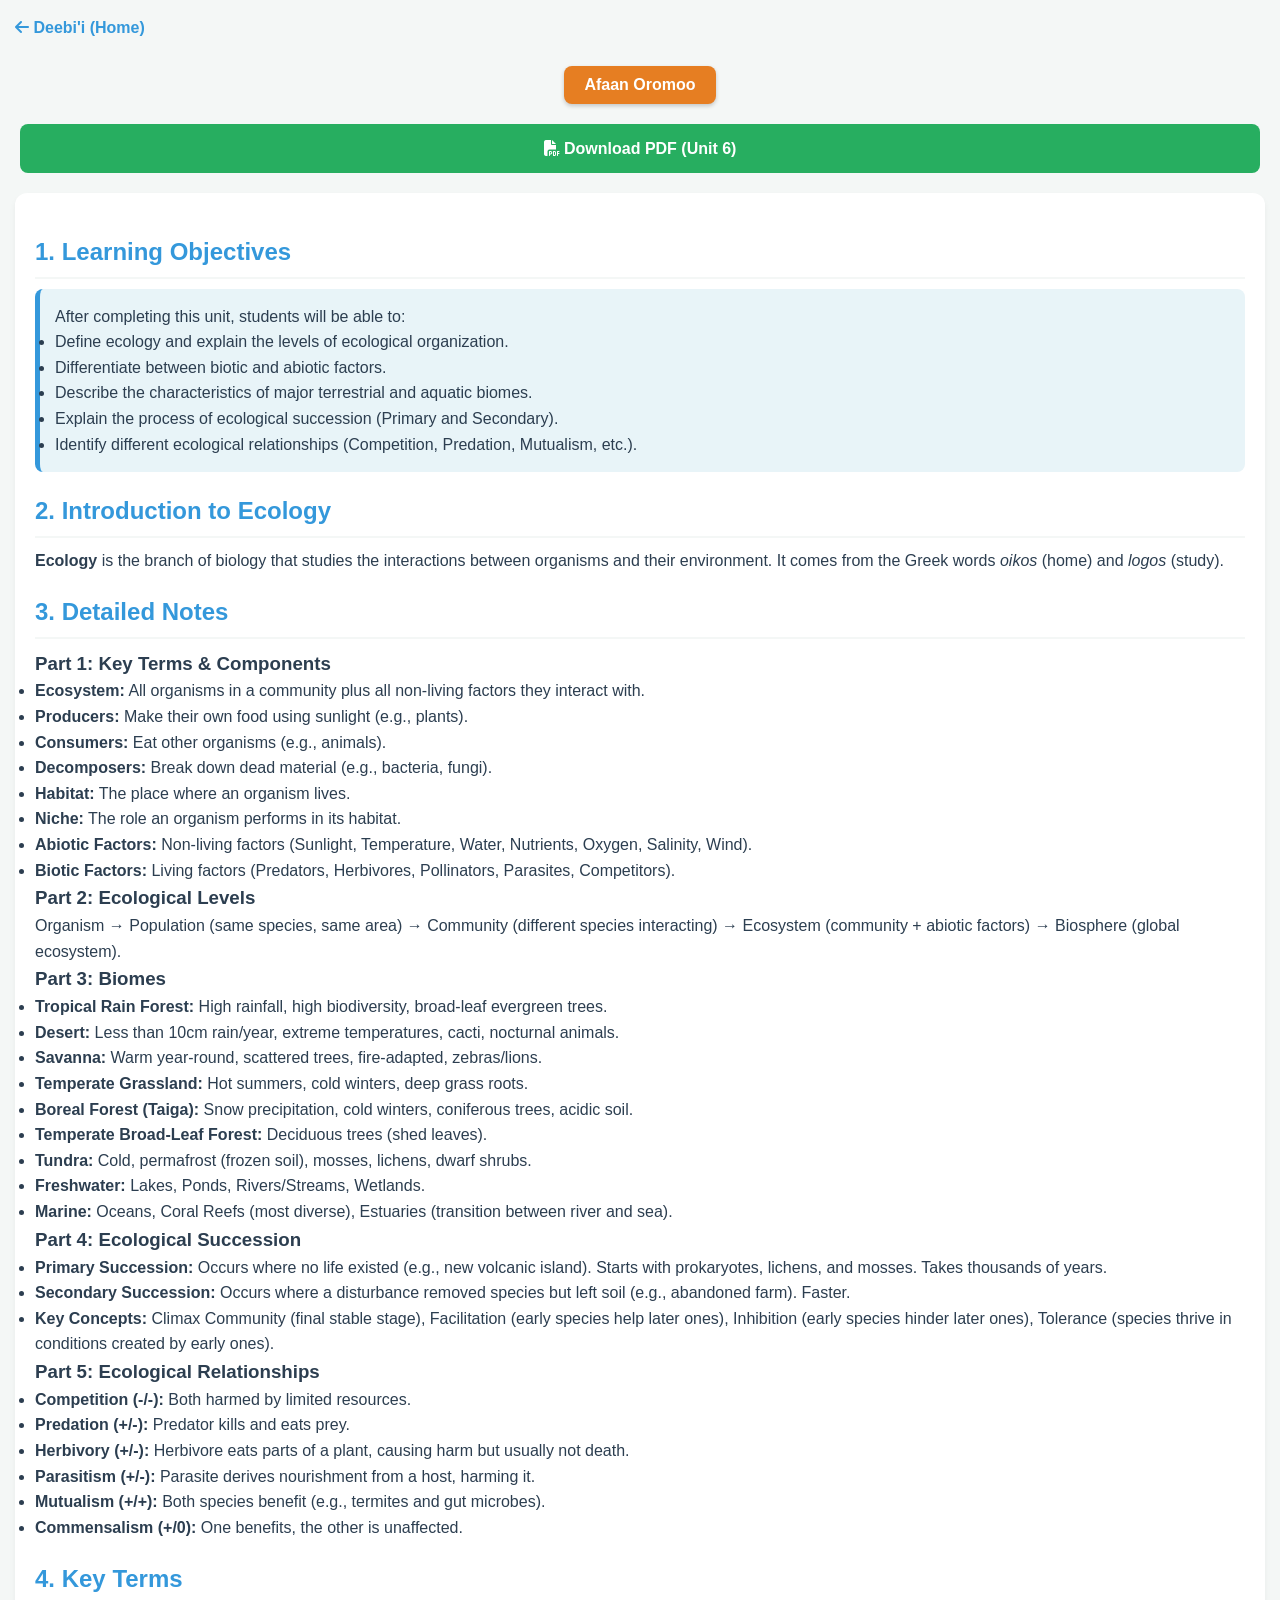
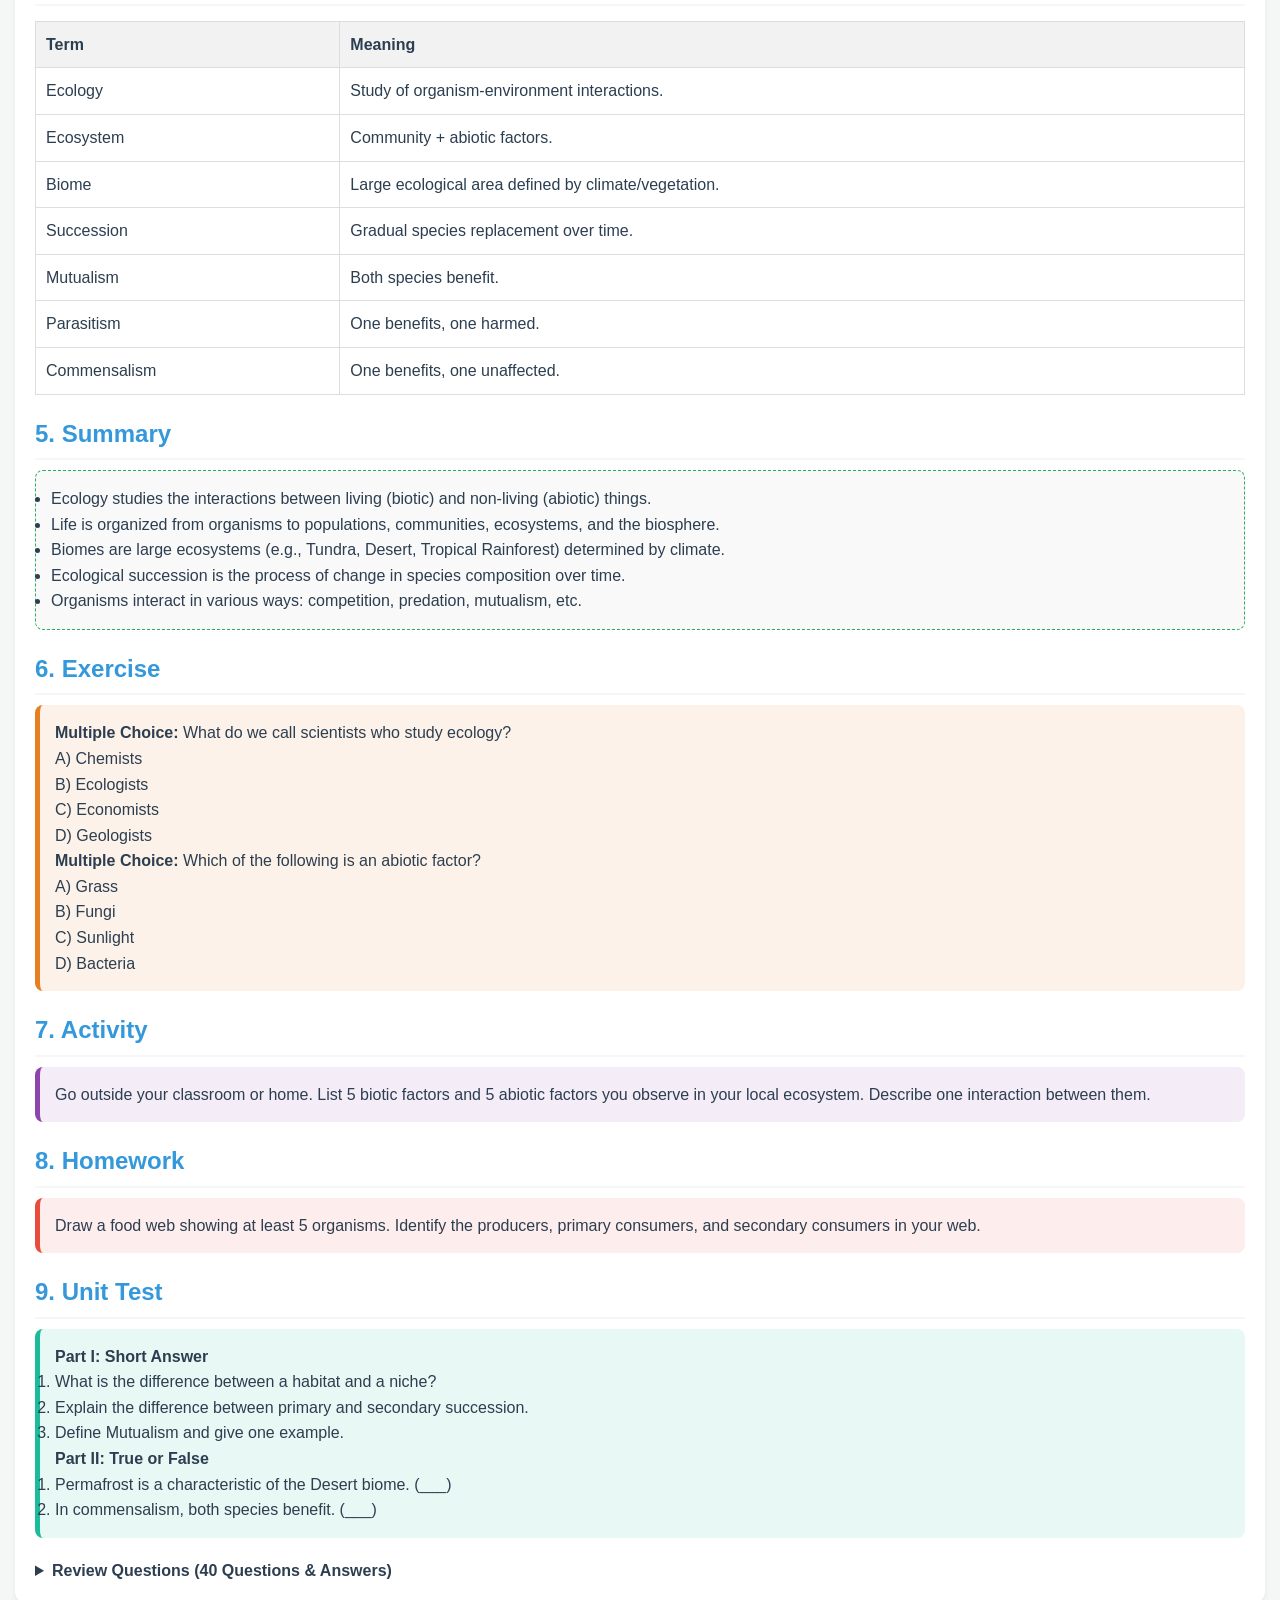
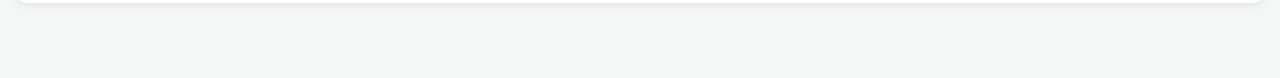
<file: units/biology-unit-6.html>
<!DOCTYPE html>
<html lang="en">
<head>
    <meta charset="UTF-8">
    <meta name="viewport" content="width=device-width, initial-scale=1.0">
    <title>Biology Unit 6 - Grade 9</title>
    <link rel="stylesheet" href="../css/style.css">
    <link rel="stylesheet" href="https://cdnjs.cloudflare.com/ajax/libs/font-awesome/6.4.0/css/all.min.css">
</head>
<body>
    <a href="../index.html" class="back-btn"><i class="fa-solid fa-arrow-left"></i> Deebi'i (Home)</a>

    <div style="text-align: center;">
        <button id="langBtn" class="lang-btn" onclick="toggleLanguage()">Afaan Oromoo</button>
    </div>

    <!-- PDF Button -->
    <a href="../pdfs/Grade_9_Biology_Unit_6_KEYRADDIIN_MEDIA.pdf" target="_blank" class="pdf-btn">
        <i class="fa-solid fa-file-pdf"></i> Download PDF (Unit 6)
    </a>

    <div class="unit-content">
        
        <!-- ================== ENGLISH VERSION ================== -->
        <div class="en-text">
            <h2 class="section-title">1. Learning Objectives</h2>
            <div class="objectives-box">
                <p>After completing this unit, students will be able to:</p>
                <ul>
                    <li>Define ecology and explain the levels of ecological organization.</li>
                    <li>Differentiate between biotic and abiotic factors.</li>
                    <li>Describe the characteristics of major terrestrial and aquatic biomes.</li>
                    <li>Explain the process of ecological succession (Primary and Secondary).</li>
                    <li>Identify different ecological relationships (Competition, Predation, Mutualism, etc.).</li>
                </ul>
            </div>

            <h2 class="section-title">2. Introduction to Ecology</h2>
            <p><strong>Ecology</strong> is the branch of biology that studies the interactions between organisms and their environment. It comes from the Greek words <em>oikos</em> (home) and <em>logos</em> (study).</p>

            <h2 class="section-title">3. Detailed Notes</h2>
            
            <h3>Part 1: Key Terms & Components</h3>
            <ul>
                <li><strong>Ecosystem:</strong> All organisms in a community plus all non-living factors they interact with.</li>
                <li><strong>Producers:</strong> Make their own food using sunlight (e.g., plants).</li>
                <li><strong>Consumers:</strong> Eat other organisms (e.g., animals).</li>
                <li><strong>Decomposers:</strong> Break down dead material (e.g., bacteria, fungi).</li>
                <li><strong>Habitat:</strong> The place where an organism lives.</li>
                <li><strong>Niche:</strong> The role an organism performs in its habitat.</li>
                <li><strong>Abiotic Factors:</strong> Non-living factors (Sunlight, Temperature, Water, Nutrients, Oxygen, Salinity, Wind).</li>
                <li><strong>Biotic Factors:</strong> Living factors (Predators, Herbivores, Pollinators, Parasites, Competitors).</li>
            </ul>

            <h3>Part 2: Ecological Levels</h3>
            <p>Organism → Population (same species, same area) → Community (different species interacting) → Ecosystem (community + abiotic factors) → Biosphere (global ecosystem).</p>

            <h3>Part 3: Biomes</h3>
            <ul>
                <li><strong>Tropical Rain Forest:</strong> High rainfall, high biodiversity, broad-leaf evergreen trees.</li>
                <li><strong>Desert:</strong> Less than 10cm rain/year, extreme temperatures, cacti, nocturnal animals.</li>
                <li><strong>Savanna:</strong> Warm year-round, scattered trees, fire-adapted, zebras/lions.</li>
                <li><strong>Temperate Grassland:</strong> Hot summers, cold winters, deep grass roots.</li>
                <li><strong>Boreal Forest (Taiga):</strong> Snow precipitation, cold winters, coniferous trees, acidic soil.</li>
                <li><strong>Temperate Broad-Leaf Forest:</strong> Deciduous trees (shed leaves).</li>
                <li><strong>Tundra:</strong> Cold, permafrost (frozen soil), mosses, lichens, dwarf shrubs.</li>
                <li><strong>Freshwater:</strong> Lakes, Ponds, Rivers/Streams, Wetlands.</li>
                <li><strong>Marine:</strong> Oceans, Coral Reefs (most diverse), Estuaries (transition between river and sea).</li>
            </ul>

            <h3>Part 4: Ecological Succession</h3>
            <ul>
                <li><strong>Primary Succession:</strong> Occurs where no life existed (e.g., new volcanic island). Starts with prokaryotes, lichens, and mosses. Takes thousands of years.</li>
                <li><strong>Secondary Succession:</strong> Occurs where a disturbance removed species but left soil (e.g., abandoned farm). Faster.</li>
                <li><strong>Key Concepts:</strong> Climax Community (final stable stage), Facilitation (early species help later ones), Inhibition (early species hinder later ones), Tolerance (species thrive in conditions created by early ones).</li>
            </ul>

            <h3>Part 5: Ecological Relationships</h3>
            <ul>
                <li><strong>Competition (-/-):</strong> Both harmed by limited resources.</li>
                <li><strong>Predation (+/-):</strong> Predator kills and eats prey.</li>
                <li><strong>Herbivory (+/-):</strong> Herbivore eats parts of a plant, causing harm but usually not death.</li>
                <li><strong>Parasitism (+/-):</strong> Parasite derives nourishment from a host, harming it.</li>
                <li><strong>Mutualism (+/+):</strong> Both species benefit (e.g., termites and gut microbes).</li>
                <li><strong>Commensalism (+/0):</strong> One benefits, the other is unaffected.</li>
            </ul>

            <h2 class="section-title">4. Key Terms</h2>
            <table class="key-terms-table">
                <tr><th>Term</th><th>Meaning</th></tr>
                <tr><td>Ecology</td><td>Study of organism-environment interactions.</td></tr>
                <tr><td>Ecosystem</td><td>Community + abiotic factors.</td></tr>
                <tr><td>Biome</td><td>Large ecological area defined by climate/vegetation.</td></tr>
                <tr><td>Succession</td><td>Gradual species replacement over time.</td></tr>
                <tr><td>Mutualism</td><td>Both species benefit.</td></tr>
                <tr><td>Parasitism</td><td>One benefits, one harmed.</td></tr>
                <tr><td>Commensalism</td><td>One benefits, one unaffected.</td></tr>
            </table>

            <h2 class="section-title">5. Summary</h2>
            <div class="summary-box">
                <ul>
                    <li>Ecology studies the interactions between living (biotic) and non-living (abiotic) things.</li>
                    <li>Life is organized from organisms to populations, communities, ecosystems, and the biosphere.</li>
                    <li>Biomes are large ecosystems (e.g., Tundra, Desert, Tropical Rainforest) determined by climate.</li>
                    <li>Ecological succession is the process of change in species composition over time.</li>
                    <li>Organisms interact in various ways: competition, predation, mutualism, etc.</li>
                </ul>
            </div>

            <h2 class="section-title">6. Exercise</h2>
            <div class="exercise-box">
                <p><strong>Multiple Choice:</strong> What do we call scientists who study ecology?</p>
                <p>A) Chemists <br> B) Ecologists <br> C) Economists <br> D) Geologists</p>
                <p><strong>Multiple Choice:</strong> Which of the following is an abiotic factor?</p>
                <p>A) Grass <br> B) Fungi <br> C) Sunlight <br> D) Bacteria</p>
            </div>

            <h2 class="section-title">7. Activity</h2>
            <div class="activity-box">
                <p>Go outside your classroom or home. List 5 biotic factors and 5 abiotic factors you observe in your local ecosystem. Describe one interaction between them.</p>
            </div>

            <h2 class="section-title">8. Homework</h2>
            <div class="homework-box">
                <p>Draw a food web showing at least 5 organisms. Identify the producers, primary consumers, and secondary consumers in your web.</p>
            </div>

            <h2 class="section-title">9. Unit Test</h2>
            <div class="test-box">
                <p><strong>Part I: Short Answer</strong></p>
                <ol>
                    <li>What is the difference between a habitat and a niche?</li>
                    <li>Explain the difference between primary and secondary succession.</li>
                    <li>Define Mutualism and give one example.</li>
                </ol>
                <p><strong>Part II: True or False</strong></p>
                <ol>
                    <li>Permafrost is a characteristic of the Desert biome. (___)</li>
                    <li>In commensalism, both species benefit. (___)</li>
                </ol>
            </div>

            <details>
                <summary><strong>Review Questions (40 Questions & Answers)</strong></summary>
                <div class="quiz-box">
                    <ol>
                        <li>Scientists who study ecology? <br><strong>A: A. Ecologists</strong></li>
                        <li>Organisms that produce their own food? <br><strong>A: A. Producers</strong></li>
                        <li>Removing frogs led to insect pests. Frog's role? <br><strong>A: A. Predators</strong></li>
                        <li>Decomposers rely on what for energy? <br><strong>A: A. Dead organic matter</strong></li>
                        <li>Place where population lives? <br><strong>A: B. Habitat</strong></li>
                        <li>Definition of a niche? <br><strong>A: B. The functional role an organism performs in its specific habitat</strong></li>
                        <li>Abiotic factor in an ecosystem? <br><strong>A: C. Sunlight</strong></li>
                        <li>Biotic factor limiting species distribution? <br><strong>A: A. Pollinators</strong></li>
                        <li>Interbreeding organisms in same area? <br><strong>A: C. Population</strong></li>
                        <li>Example of ecological community? <br><strong>A: D. The many types of microbes living in a human intestine</strong></li>
                        <li>Assemblage of populations of multiple species? <br><strong>A: D. Community</strong></li>
                        <li>All Earth's organisms plus physical space? <br><strong>A: B. The biosphere</strong></li>
                        <li>Best description of an ecosystem? <br><strong>A: D. A self-supporting system of living organisms interacting with their environment</strong></li>
                        <li>Distinguishes biotic and abiotic? <br><strong>A: C. Biotic components include animals and fungi, while abiotic components include sunlight and soil</strong></li>
                        <li>Ecosystem including forests and deserts? <br><strong>A: B. Terrestrial</strong></li>
                        <li>Direct relationship between biotic and abiotic? <br><strong>A: A. The sun providing energy for photosynthesis</strong></li>
                        <li>Highest annual rainfall, broad-leaf evergreen? <br><strong>A: C. Tropical Rain Forest</strong></li>
                        <li>Applies to tropical rainforest? <br><strong>A: B. High rainfall and high temperature</strong></li>
                        <li>Widest temp range, high proportion bare ground? <br><strong>A: A. Desert</strong></li>
                        <li>Zebras, elephants, fire-adapted trees? <br><strong>A: B. Savanna</strong></li>
                        <li>Coniferous trees, acidic soil, low diversity? <br><strong>A: B. Boreal Forest (Taiga)</strong></li>
                        <li>Winter below -30°C, permafrost? <br><strong>A: B. Tundra</strong></li>
                        <li>Typical of temperate grasslands? <br><strong>A: D. Deep grass root systems that prevent soil erosion</strong></li>
                        <li>Tundra differs from desert how? <br><strong>A: D. It has permanently frozen subsoil</strong></li>
                        <li>Freshwater ecosystem? <br><strong>A: A. Pond</strong></li>
                        <li>Standing bodies of water? <br><strong>A: A. Lake</strong></li>
                        <li>Zone of ocean receiving sunlight? <br><strong>A: B. Pelagic zone</strong></li>
                        <li>Transition between rivers and seas? <br><strong>A: C. Estuary</strong></li>
                        <li>Soil periodically/ permanently saturated? <br><strong>A: D. Wetland</strong></li>
                        <li>What does ecological succession describe? <br><strong>A: D. The change in species composition of an ecosystem over time</strong></li>
                        <li>Meaning of "climax community"? <br><strong>A: D. The final, stable community resulting from succession</strong></li>
                        <li>Volcanic island colonized by prokaryotes? <br><strong>A: A. Primary succession</strong></li>
                        <li>Forest cleared for farming is abandoned? <br><strong>A: C. Secondary succession</strong></li>
                        <li>Happens during competition? <br><strong>A: B. Both species are harmed by limited resource use</strong></li>
                        <li>Weeds among flowers reducing growth? <br><strong>A: B. Competition</strong></li>
                        <li>Hawk hunts and eats a rabbit? <br><strong>A: A. Predation</strong></li>
                        <li>Goat grazes on shrubs but doesn't kill? <br><strong>A: B. Herbivory</strong></li>
                        <li>Tick feeds on dog's blood? <br><strong>A: A. Parasitism</strong></li>
                        <li>Fungi in mycorrhizae provide nutrients, receive carbs? <br><strong>A: B. Mutualism</strong></li>
                        <li>Cattle egrets eat insects disturbed by cattle? <br><strong>A: D. Commensalism</strong></li>
                    </ol>
                </div>
            </details>
        </div>

        <!-- ================== AFAAN OROMOO VERSION ================== -->
        <div class="om-text">
            <h2 class="section-title">1. Kaayyoo Barnootaa (Learning Objectives)</h2>
            <div class="objectives-box">
                <p>Erga kutaa kana xumurani booda, barattoonni:</p>
                <ul>
                    <li>Ekoolojii hiikanii fi sadarkaalee qindoomina ekoolojii ibsuu ni danda'u.</li>
                    <li>Wantoota lubbuu qaban (biotic) fi hin qabne (abiotic) gidduu garaagarummaa adda baasuu ni danda'u.</li>
                    <li>Amaloota biyoomota lafa irraa fi bishaan keessaa ijoo ibsuu ni danda'u.</li>
                    <li>Adeemsa itti fufiinsa ekoolojii (Jalqabaa fi Lammaffaa) ibsuu ni danda'u.</li>
                    <li>Hariiroo ekoolojii adda addaa (Dorgommii, Addaan nyaachuu, Mutualism, fi kkf) adda baasuu ni danda'u.</li>
                </ul>
            </div>

            <h2 class="section-title">2. Seensa Ekoolojii (Introduction)</h2>
            <p><strong>Ekoolojiin</strong> damee saayinsii lubbuu kan hariiroo organiizimoota fi naannoo isaanii qoratu dha. Jecha Giriikii <em>oikos</em> (mana) fi <em>logos</em> (qorannoo) irraa dhufe.</p>

            <h2 class="section-title">3. Yaadannoo Barnootaa (Detailed Notes)</h2>
            
            <h3>Kutaa 1: Jechoota Ijoo fi Qindoomina</h3>
            <ul>
                <li><strong>Ekosistemii:</strong> Organiizimoota hawaasa keessa jiran hunda fi wantoota lubbuu hin qabne isaan waliin hojjetan.</li>
                <li><strong>Oomishitoota (Producers):</strong> Humna aduu fayyadamuun nyaata ofii isaa oomishan (fkn: biqiltuu).</li>
                <li><strong>Fayyadamtoota (Consumers):</strong> Organiizimii biraa nyaatan (fkn: bineensota).</li>
                <li><strong>Balleessitoota (Decomposers):</strong> Wantoota du'an daakanii soorata deebisan (fkn: baakteeriyaa, faanjii).</li>
                <li><strong>Bakka Jireenyaa (Habitat):</strong> Bakka organiizimii tokko itti jiraatu.</li>
                <li><strong>Gahee (Niche):</strong> Hojii organiizimii tokko bakka jireenya isaatti raawwatu.</li>
                <li><strong>Wantoota Lubbuu Hin Qabne (Abiotic):</strong> Ifa aduu, Ho'ina, Bishaan, Soorata, Oksijiinii, Soogidda, Bubbee.</li>
                <li><strong>Wantoota Lubbuu Qaban (Biotic):</strong> Addaan nyaattoota, Nyaattota biqiltuu, Pollinators, Paraasayitoota, Dorgomtoota.</li>
            </ul>

            <h3>Kutaa 2: Sadarkaalee Ekoolojii</h3>
            <p>Organiizimii → Baay'ina (Population) (gosa tokko, bakka tokko) → Hawaasa (Community) (gosa adda addaa waliin jiraatan) → Ekosistemii (hawaasa + wantoota lubbuu hin qabne) → Baayosfeerii (Biosphere) (ekosistemii addunyaa hunda).</p>

            <h3>Kutaa 3: Biyoomota (Biomes)</h3>
            <ul>
                <li><strong>Bosona Roobaa Ho'aa (Tropical Rain Forest):</strong> Roobni baay'ee, lubbuun adda addaa, biqiltoonni baala bal'aa.</li>
                <li><strong>Gammoojjii (Desert):</strong> Roobni < 10cm, ho'inni cimaa, cacti, bineensonni halkan socho'an.</li>
                <li><strong>Savanna:</strong> Ho'ina wal irra hin deebine, muka muraasa, ibidda dandamatu, zebra fi leenca.</li>
                <li><strong>Temperate Grassland:</strong> Hiddi margaa dheeraa, bokkaa ittisuuf gargaara.</li>
                <li><strong>Boreal Forest (Taiga):</strong> Qarqara koolaa, roobni cabbii, biqiltoonni coniferous.</li>
                <li><strong>Temperate Broad-Leaf Forest:</strong> Biqiltoonni baala gadi lakkisan (deciduous).</li>
                <li><strong>Tundra:</strong> Qorra cimaa, permafrost (biyyoo yeroo hunda cabbii), mosses fi lichens.</li>
                <li><strong>Bishaan Curee:</strong> Haroo, Laga, Wetlands.</li>
                <li><strong>Bishaan Soogidda:</strong> Galaana, Coral Reefs, Estuaries (laga fi galaana walitti makamu).</li>
            </ul>

            <h3>Kutaa 4: Itti Fufiinsa Ekoolojii (Ecological Succession)</h3>
            <ul>
                <li><strong>Primary Succession (Jalqabaa):</strong> Bakka lubbuun hin jiraanne (fkn: odola volcano). Prokaryotes, lichens fi mosses irraa jalqaba. Waggoota kumaatama fudhata.</li>
                <li><strong>Secondary Succession (Lammaffaa):</strong> Bakka balaa wantoota jiran balleesse garuu biyyoo hafe (fkn: qonna dhiifame). Saffisaan raawwata.</li>
                <li><strong>Yaadota Ijoo:</strong> Climax Community (sadarkaa dhumaa), Facilitation (gosa duraa kan boodaa gargaaru), Inhibition (gosa duraa kan boodaa dhorku), Tolerance (haala uumame keessa jiraachuu).</li>
            </ul>

            <h3>Kutaa 5: Hariiroo Ekoolojii (Ecological Relationships)</h3>
            <ul>
                <li><strong>Dorgommii (Competition -/-):</strong> Lamaanuu soorata dhabuun miidhamu.</li>
                <li><strong>Addaan Nyaachuu (Predation +/-):</strong> Addaan nyaataan waan nyaatamu ajjeesee nyaata.</li>
                <li><strong>Nyaata Biqiltuu (Herbivory +/-):</strong> Bineensi biqiltuu nyaachuun miidha, garuu ajjeesuu hin danda'u.</li>
                <li><strong>Paraasitizimii (Parasitism +/-):</strong> Paraasayitiin qaama kaan irraa nyaata, miidha.</li>
                <li><strong>Mutualism (+/+):</strong> Lamaanuu faayidaa argatu (fkn: mycorrhizae).</li>
                <li><strong>Commensalism (+/0):</strong> Tokko faayidaa argata, inni kaan hin miidhamu.</li>
            </ul>

            <h2 class="section-title">4. Jechoota Ijoo (Key Terms)</h2>
            <table class="key-terms-table">
                <tr><th>Jecha</th><th>Hiika</th></tr>
                <tr><td>Ekoolojii (Ecology)</td><td>Qorannoo hariiroo lubbuu fi naannoo.</td></tr>
                <tr><td>Ekosistemii (Ecosystem)</td><td>Hawaasa + wantoota lubbuu hin qabne.</td></tr>
                <tr><td>Biyoomii (Biome)</td><td>Naannoo ekoolojii guddaa qilleensaan adda ba'u.</td></tr>
                <tr><td>Itti Fufiinsa (Succession)</td><td>Jijjiirama suuta ta'e gosa lubbuu naannoo tokko keessatti.</td></tr>
                <tr><td>Mutualism</td><td>Lamaanuu faayidaa argatu.</td></tr>
                <tr><td>Parasitism</td><td>Tokko faayidaa argata, inni kaan miidhama.</td></tr>
                <tr><td>Commensalism</td><td>Tokko faayidaa argata, inni kaan hin miidhamu.</td></tr>
            </table>

            <h2 class="section-title">5. Cuunfaa (Summary)</h2>
            <div class="summary-box">
                <ul>
                    <li>Ekoolojiin hariiroo wantoota lubbuu qabanii fi hin qabne qorata.</li>
                    <li>Lubbuun sadarkaa organiizimii irraa hanga baayosfeeriitti qindaa'a.</li>
                    <li>Biyoomoonni ekosistemoota gurguddoo qilleensaatiin adda ba'an (fkn: Tundra, Gammoojjii, Bosona Roobaa).</li>
                    <li>Itti fufiinsi ekoolojii adeemsa jijjiirama gosa lubbuu yeroo waliinii dha.</li>
                    <li>Organiizimoonni karaa adda addaatiin hariiroo qabu: dorgommii, addaan nyaachuu, mutualism, fi kkf.</li>
                </ul>
            </div>

            <h2 class="section-title">6. Shaakala (Exercise)</h2>
            <div class="exercise-box">
                <p><strong>Filannoo:</strong> Ogeeyyii ekoolojii qoratan maqaa maaliin waamamu?</p>
                <p>A) Chemists <br> B) Ecologists <br> C) Economists <br> D) Geologists</p>
                <p><strong>Filannoo:</strong> Kan armaan gadii keessaa kam abiotic factor dha?</p>
                <p>A) Marga <br> B) Faanjii <br> C) Ifa aduu <br> D) Baakteeriyaa</p>
            </div>

            <h2 class="section-title">7. Hojii Shaakalaa (Activity)</h2>
            <div class="activity-box">
                <p>Kutaa barnootaa ykn mana kee keessaa ba'ii ilaali. Naannoo ekosistemii keetti wantoota lubbuu qaban (biotic) 5 fi lubbuu hin qabne (abiotic) 5 tarreessi. Hariiroo tokko isaan gidduu jiru ibsi.</p>
            </div>

            <h2 class="section-title">8. Hojii Manaa (Homework)</h2>
            <div class="homework-box">
                <p>Saffisa nyaataa (food web) organiizimoota yoo xiqqaate 5 agarsiisu kaasi. Saffisa nyaataa kee keessatti oomishitoota, fayyadamtoota jalqabaa fi fayyadamtoota lammaffaa adda baasi.</p>
            </div>

            <h2 class="section-title">9. Qormaata Unit (Unit Test)</h2>
            <div class="test-box">
                <p><strong>Kutaa I: Deebii Gabaabaa</strong></p>
                <ol>
                    <li>Bakka jireenyaa (habitat) fi gahee (niche) gidduu garaagarummaan maali?</li>
                    <li>Primary succession fi Secondary succession gidduu garaagarummaa ibsi.</li>
                    <li>Mutualism hiiki, fakkeenya tokko kenni.</li>
                </ol>
                <p><strong>Kutaa II: Dhugaa ykn Soba</strong></p>
                <ol>
                    <li>Permafrost amala biyoomii Gammoojjii ti. (___)</li>
                    <li>Commensalism keessatti lamaanuu faayidaa argatu. (___)</li>
                </ol>
            </div>

            <details>
                <summary><strong>Gaaffiiwwan Shaakalaa (40 fi Deebii isaanii)</strong></summary>
                <div class="quiz-box">
                    <ol>
                        <li>Ekoolojii qoratan maqaa maaliin waamamu? <br><strong>D: A. Ekoolojistii</strong></li>
                        <li>Nyaata ofii oomishan maqaa maaliin waamamu? <br><strong>D: A. Oomishitoota</strong></li>
                        <li>Raachituu balleessuu irraa ilbiisni dabale. Raachituun gahee maalii ture? <br><strong>D: A. Addaan nyaattoota</strong></li>
                        <li>Balleessitoonni humna maal irraa argatu? <br><strong>D: A. Wantoota du'an irraa</strong></li>
                        <li>Bakka baay'inni jiraatu maali? <br><strong>D: B. Habitat (Bakka jireenyaa)</strong></li>
                        <li>Hiika niche maali? <br><strong>D: B. Hojii organiizimii tokko bakka jireenya isaatti raawwatu</strong></li>
                        <li>Abiotic factor kam? <br><strong>D: C. Ifa aduu</strong></li>
                        <li>Biotic factor raabsa gosa daangessu? <br><strong>D: A. Pollinators</strong></li>
                        <li>Organiizimoota saalaan wal hormaatan bakka tokkotti jiraatan? <br><strong>D: C. Baay'ina (Population)</strong></li>
                        <li>Fakkeenya hawaasa ekoolojii? <br><strong>D: D. Gosa mikroobii mara garaa namaa keessa jiraatu</strong></li>
                        <li>Baay'ina gosa adda addaa bakka tokkotti? <br><strong>D: D. Hawaasa (Community)</strong></li>
                        <li>Organiizimii addunyaa fi bakka jireenya isaanii? <br><strong>D: B. Baayosfeerii</strong></li>
                        <li>Ibsa ekosistemii gaarii? <br><strong>D: D. Sirna of danda'e kan lubbuun naannoo ishee waliin hojjattu</strong></li>
                        <li>Biotic fi Abiotic adda baasu? <br><strong>D: C. Biotic bineensota fi faanjii, Abiotic ifa aduu fi biyyoo</strong></li>
                        <li>Ekosistemii bosona fi gammoojjii qabu? <br><strong>D: B. Lafa irraa (Terrestrial)</strong></li>
                        <li>Hariiroo kallattii biotic fi abiotic? <br><strong>D: A. Aduun humna photosynthesisiif kennuu</strong></li>
                        <li>Roobni baay'ee, biqiltoonni baala bal'aa? <br><strong>D: C. Bosona Roobaa Ho'aa</strong></li>
                        <li>Bosona roobaa ho'aa ilaalchisee sirrii? <br><strong>D: B. Roobni baay'ee fi ho'inni olkaa'aa</strong></li>
                        <li>Ho'ina adda addaa, lafa duwwaa baay'ee? <br><strong>D: A. Gammoojjii</strong></li>
                        <li>Zebra, arba, muka ibidda dandamatan? <br><strong>D: B. Savanna</strong></li>
                        <li>Muka coniferous, biyyoo asiidii, adda addummaa gadii? <br><strong>D: B. Bosona Boreal (Taiga)</strong></li>
                        <li>Qorra -30°C, permafrost? <br><strong>D: B. Tundra</strong></li>
                        <li>Amala margaa qilleensa giddu-galeessaa? <br><strong>D: D. Hiddi margaa dheeraa dhiqaa ittisu</strong></li>
                        <li>Tundra gammoojjiirraa maaliin adda ba'a? <br><strong>D: D. Lafa jalaa yeroo hunda cabbii qabaachuun</strong></li>
                        <li>Ekosistemii bishaan curee? <br><strong>D: A. Haroo xiqqaa (Pond)</strong></li>
                        <li>Bishaan dhaabbataa? <br><strong>D: A. Haroo (Lake)</strong></li>
                        <li>Zoonii galaanaa ifa aduu argatu? <br><strong>D: B. Pelagic zone</strong></li>
                        <li>Laga fi galaana walitti makamu? <br><strong>D: C. Estuary</strong></li>
                        <li>Biyyoon yeroo muraasaaf bishaan itti baay'atu? <br><strong>D: D. Wetland</strong></li>
                        <li>Itti fufiinsi ekoolojii maal ibsa? <br><strong>D: D. Jijjiirama gosa lubbuu yeroo waliin</strong></li>
                        <li>Hiika "climax community"? <br><strong>D: D. Hawaasa dhumaa tasgabbii qabu</strong></li>
                        <li>Odola volcano prokaryotes fi lichens irraa? <br><strong>D: A. Primary succession</strong></li>
                        <li>Bosonni qonnaaf qalamee dhiifame? <br><strong>D: C. Secondary succession</strong></li>
                        <li>Dorgommii keessatti maal ta'a? <br><strong>D: B. Lamaanuu soorata dhabuun miidhamu</strong></li>
                        <li>Aramaan biqiltuu guddina hir'isu? <br><strong>D: B. Dorgommii (Competition)</strong></li>
                        <li>Hawk hantuuta ajjeesee nyaachuu? <br><strong>D: A. Predation</strong></li>
                        <li>Reen jiidha nyaattu garuu hin ajjeesu? <br><strong>D: B. Herbivory</strong></li>
                        <li>Silmii dhiiga saree xuuxuu? <br><strong>D: A. Parasitism</strong></li>
                        <li>Faanjiin mycorrhizae soorata kennu, carbohydrates fudhata? <br><strong>D: B. Mutualism</strong></li>
                        <li>Simbirroon loon hordoftee ilbiisa nyaachuu? <br><strong>D: D. Commensalism</strong></li>
                    </ol>
                </div>
            </details>
        </div>

    </div>

    <script src="../js/app.js"></script>
</body>
</html>
</file>
<file: css/style.css>
:root {
    /* Light Mode Colors */
    --bg-color: #f4f7f6;
    --text-color: #2c3e50;
    --header-bg: #1a252f; /* Navy Blue */
    --header-text: #ffffff;
    --card-bg: #ffffff;
    --card-shadow: 0 4px 6px rgba(0,0,0,0.05);
    --primary-color: #3498db; /* Blue */
    --secondary-color: #1abc9c; /* Teal */
    --search-bg: #ffffff;
}

[data-theme="dark"] {
    /* Dark Mode Colors */
    --bg-color: #121212;
    --text-color: #e0e0e0;
    --header-bg: #000000;
    --header-text: #ffffff;
    --card-bg: #1e1e1e;
    --card-shadow: 0 4px 6px rgba(0,0,0,0.3);
    --primary-color: #2980b9;
    --secondary-color: #16a085;
    --search-bg: #2c2c2c;
}

* {
    margin: 0;
    padding: 0;
    box-sizing: border-box;
    font-family: 'Segoe UI', Tahoma, Geneva, Verdana, sans-serif;
    transition: background-color 0.3s, color 0.3s;
}

body {
    background-color: var(--bg-color);
    color: var(--text-color);
    line-height: 1.6;
    padding-bottom: 60px;
}

/* Header Styles */
header {
    background-color: var(--header-bg);
    color: var(--header-text);
    padding: 20px;
    border-bottom-left-radius: 20px;
    border-bottom-right-radius: 20px;
    box-shadow: 0 4px 10px rgba(0,0,0,0.2);
}

.header-top {
    display: flex;
    justify-content: space-between;
    align-items: center;
    margin-bottom: 15px;
}

.logo {
    display: flex;
    align-items: center;
    gap: 15px;
}

.logo i {
    font-size: 2rem;
    color: var(--secondary-color);
}

.logo h1 {
    font-size: 1.2rem;
    letter-spacing: 1px;
}

.logo p {
    font-size: 0.8rem;
    color: #bdc3c7;
}

.theme-btn {
    background: none;
    border: none;
    color: var(--header-text);
    font-size: 1.5rem;
    cursor: pointer;
}

/* Progress Bar */
.progress-container {
    margin-bottom: 15px;
}

.progress-text {
    display: flex;
    justify-content: space-between;
    font-size: 0.85rem;
    margin-bottom: 5px;
    color: #bdc3c7;
}

.progress-bar-bg {
    background-color: #34495e;
    height: 8px;
    border-radius: 10px;
    overflow: hidden;
}

.progress-bar-fill {
    background-color: var(--secondary-color);
    height: 100%;
    width: 0%;
    border-radius: 10px;
    transition: width 0.5s ease-in-out;
}

/* Search Bar */
.search-container {
    background-color: var(--search-bg);
    display: flex;
    align-items: center;
    padding: 10px 15px;
    border-radius: 12px;
    box-shadow: 0 2px 4px rgba(0,0,0,0.1);
}

.search-container i {
    color: #7f8c8d;
    margin-right: 10px;
}

.search-container input {
    border: none;
    outline: none;
    width: 100%;
    background: transparent;
    color: var(--text-color);
    font-size: 1rem;
}

/* Unit Cards */
.unit-list {
    padding: 20px;
    display: flex;
    flex-direction: column;
    gap: 15px;
}

.unit-card {
    display: flex;
    align-items: center;
    background: var(--card-bg);
    padding: 15px;
    border-radius: 15px;
    text-decoration: none;
    color: var(--text-color);
    box-shadow: var(--card-shadow);
    transition: transform 0.2s, box-shadow 0.2s;
}

.unit-card:active {
    transform: scale(0.98);
}

.unit-number {
    background: linear-gradient(135deg, var(--primary-color), var(--secondary-color));
    color: white;
    font-size: 1.5rem;
    font-weight: bold;
    width: 50px;
    height: 50px;
    display: flex;
    justify-content: center;
    align-items: center;
    border-radius: 12px;
    margin-right: 15px;
}

.unit-info {
    flex: 1;
}

.unit-info h2 {
    font-size: 1.1rem;
    margin-bottom: 3px;
}

.unit-info p {
    font-size: 0.85rem;
    color: #7f8c8d;
}

.arrow-icon {
    color: #bdc3c7;
}

footer {
    text-align: center;
    padding: 20px;
    font-size: 0.8rem;
    color: #7f8c8d;
    position: fixed;
    bottom: 0;
    width: 100%;
    background-color: var(--bg-color);
}

/* Koodii duraanii Unit keessatti argamu (akkuma jirutti hafa) */
.lang-btn { background-color: #e67e22; color: white; border: none; padding: 10px 20px; border-radius: 8px; font-size: 1rem; font-weight: bold; cursor: pointer; margin-top: 10px; box-shadow: 0 2px 4px rgba(0,0,0,0.2); }
.unit-content { padding: 20px; background: var(--card-bg); margin: 15px; border-radius: 12px; box-shadow: var(--card-shadow); color: var(--text-color); }
.section-title { color: var(--primary-color); border-bottom: 2px solid var(--bg-color); padding-bottom: 5px; margin-top: 20px; margin-bottom: 10px; }
.pdf-btn { display: block; text-align: center; background-color: #27ae60; color: white; padding: 12px; text-decoration: none; border-radius: 8px; margin: 20px; font-weight: bold; }
.back-btn { display: inline-block; margin: 15px; color: var(--primary-color); text-decoration: none; font-weight: bold; }
.om-text { display: none; }


/* Bifa Kutaa Barnootaa Haaraa */
.objectives-box { background: #e8f4f8; border-left: 5px solid #3498db; padding: 15px; border-radius: 8px; margin-bottom: 20px; }
.key-terms-table { width: 100%; border-collapse: collapse; margin: 15px 0; }
.key-terms-table th, .key-terms-table td { border: 1px solid #ddd; padding: 10px; text-align: left; }
.key-terms-table th { background-color: #f2f2f2; color: #2c3e50; }
[data-theme="dark"] .key-terms-table th { background-color: #333; color: #fff; border-color: #555; }
[data-theme="dark"] .key-terms-table td { border-color: #555; }

.summary-box { background: #f9f9f9; border: 1px dashed #27ae60; padding: 15px; border-radius: 8px; margin-bottom: 20px; }
.exercise-box, .activity-box, .homework-box, .test-box { padding: 15px; border-radius: 8px; margin-bottom: 20px; }
.exercise-box { background: #fdf2e9; border-left: 5px solid #e67e22; }
.activity-box { background: #f4ecf7; border-left: 5px solid #8e44ad; }
.homework-box { background: #fdedec; border-left: 5px solid #e74c3c; }
.test-box { background: #e8f8f5; border-left: 5px solid #1abc9c; }

[data-theme="dark"] .objectives-box { background: #1a252f; }
[data-theme="dark"] .summary-box { background: #1e1e1e; }
[data-theme="dark"] .exercise-box { background: #2c1e14; }
[data-theme="dark"] .activity-box { background: #20162a; }
[data-theme="dark"] .homework-box { background: #2c1414; }
[data-theme="dark"] .test-box { background: #142c28; }
</file>
